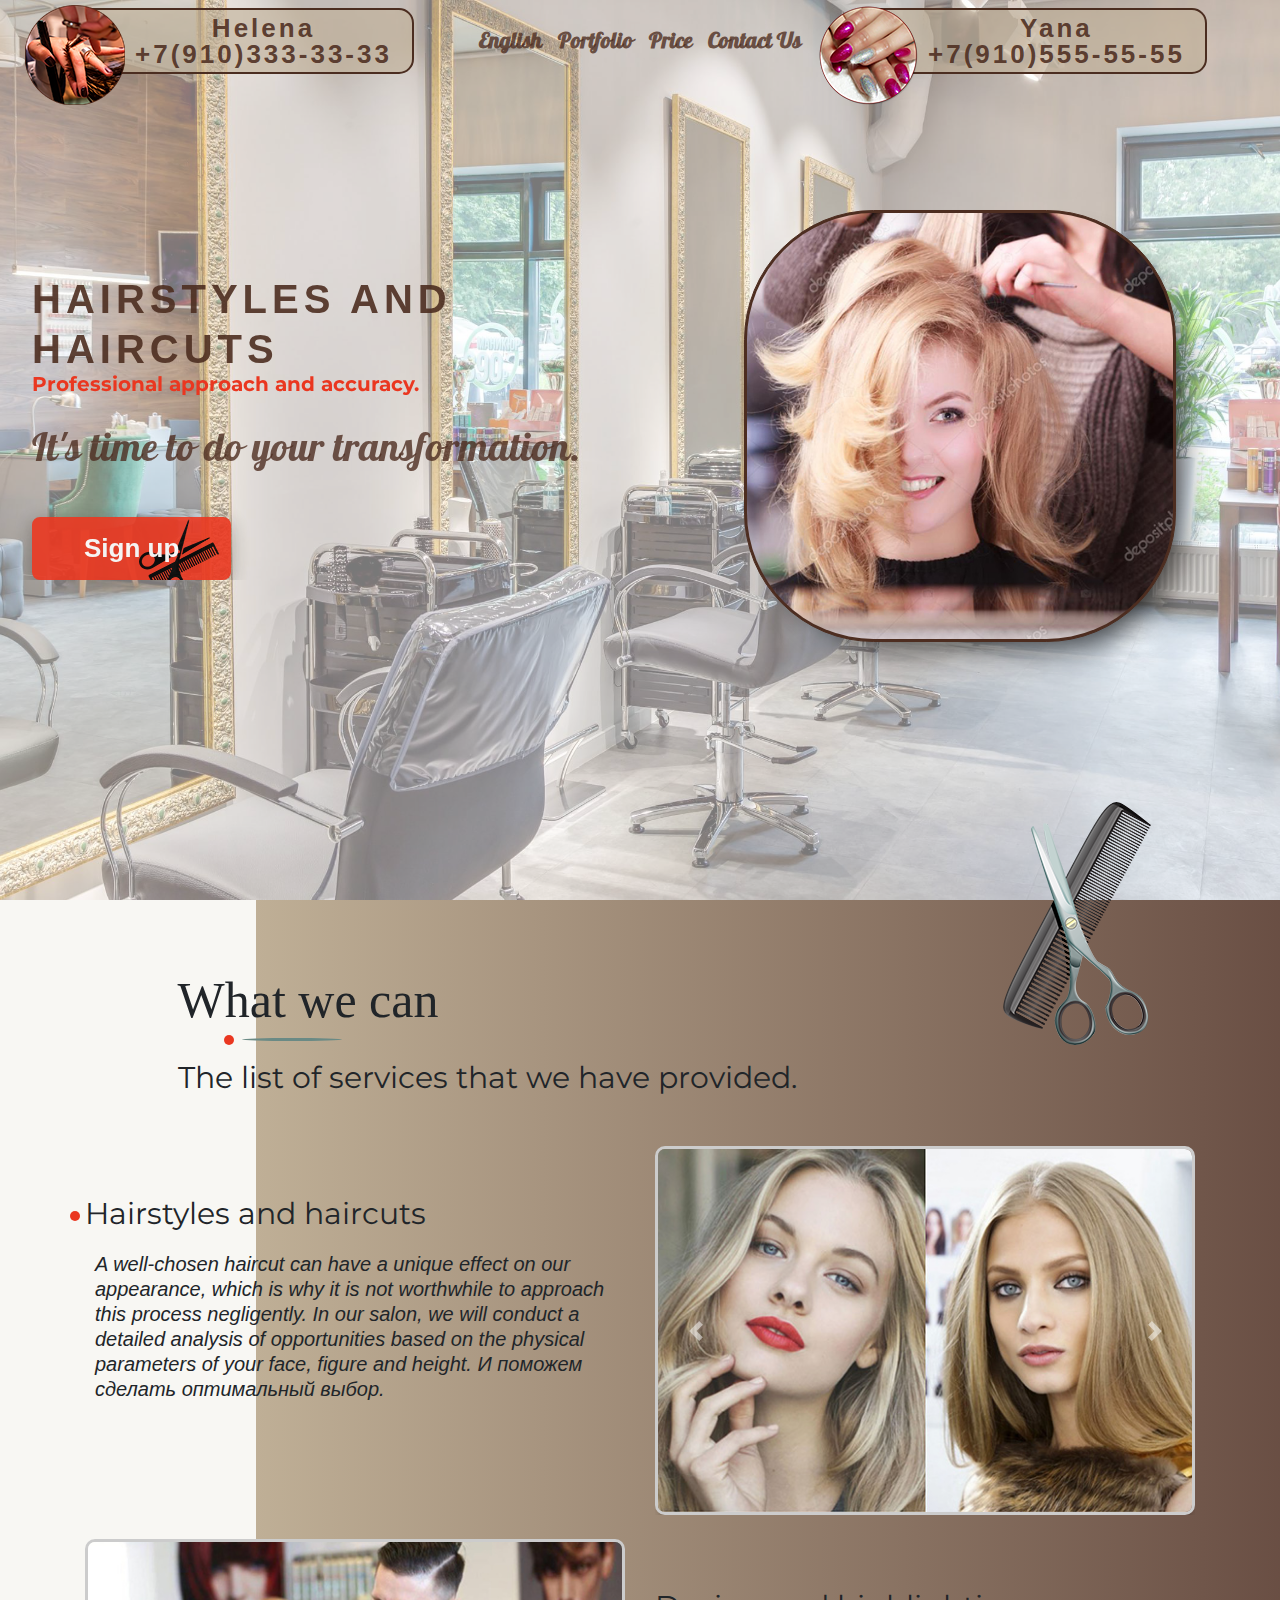
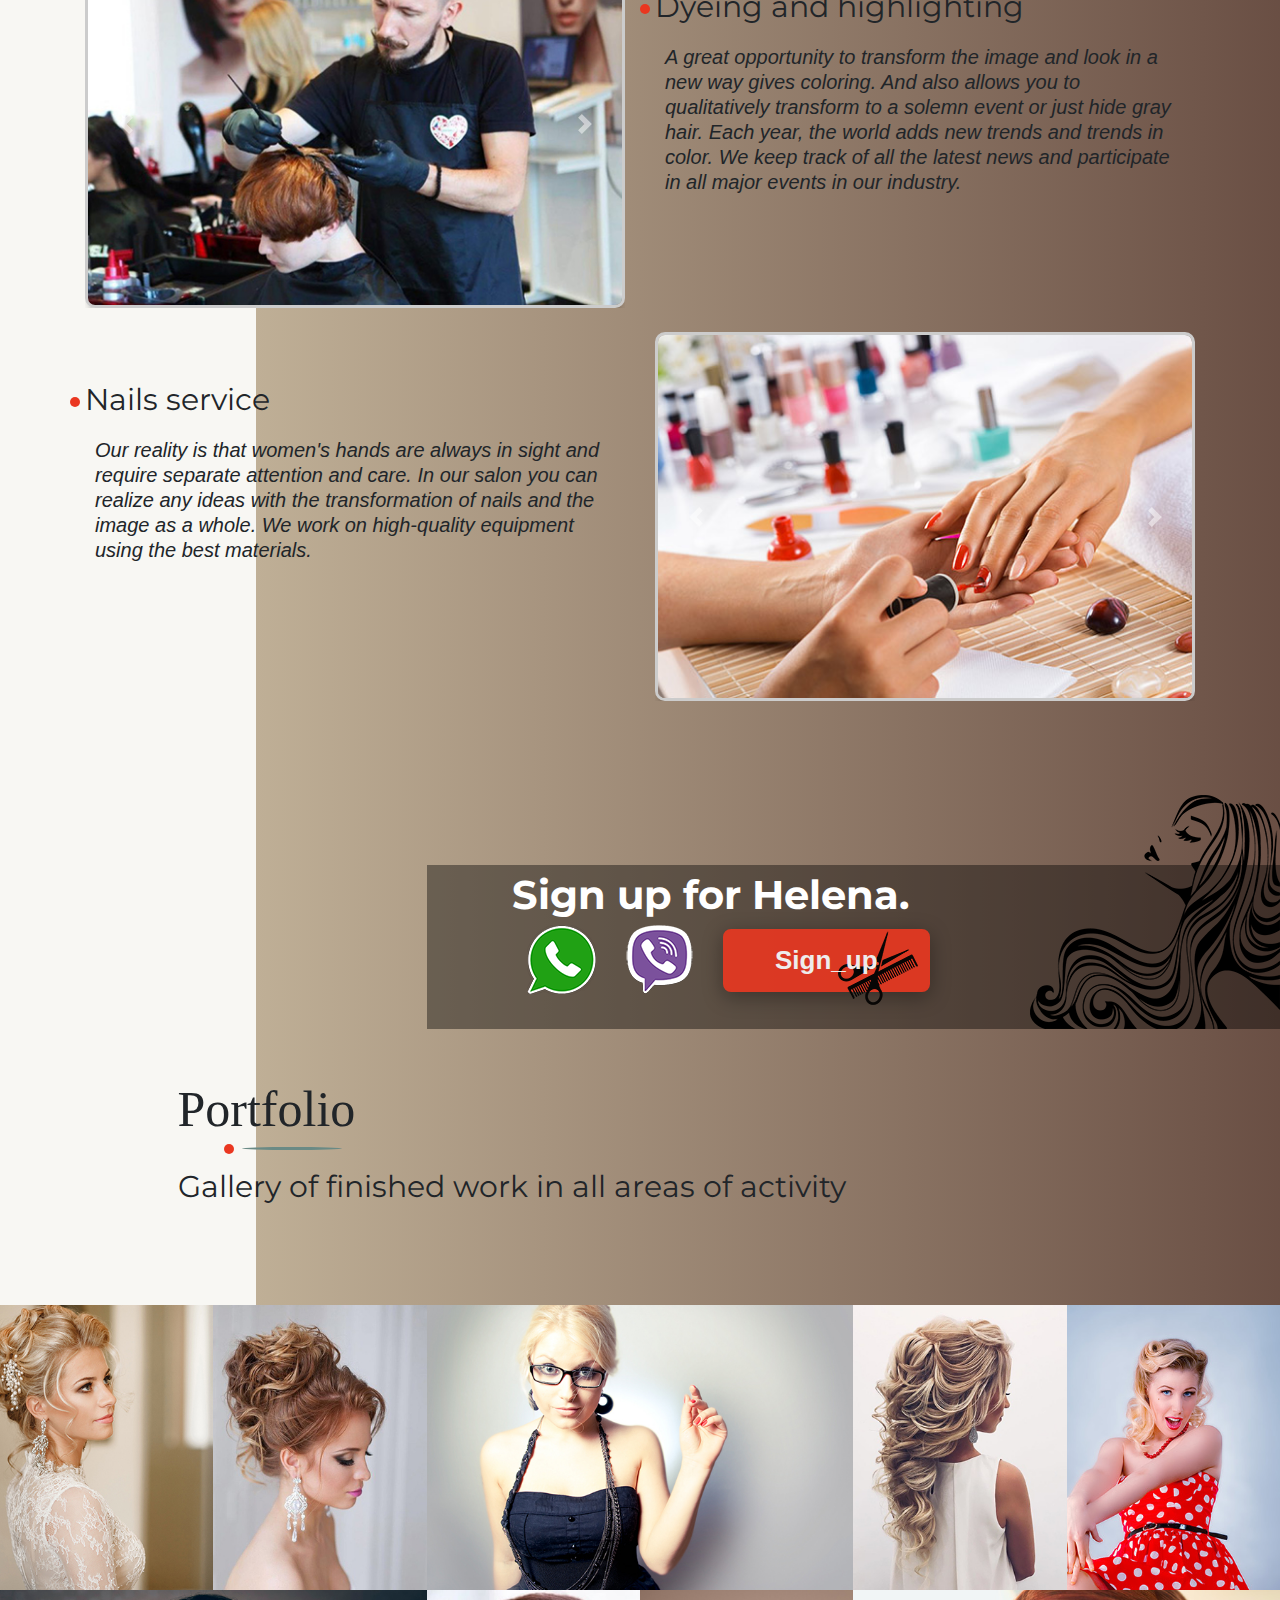
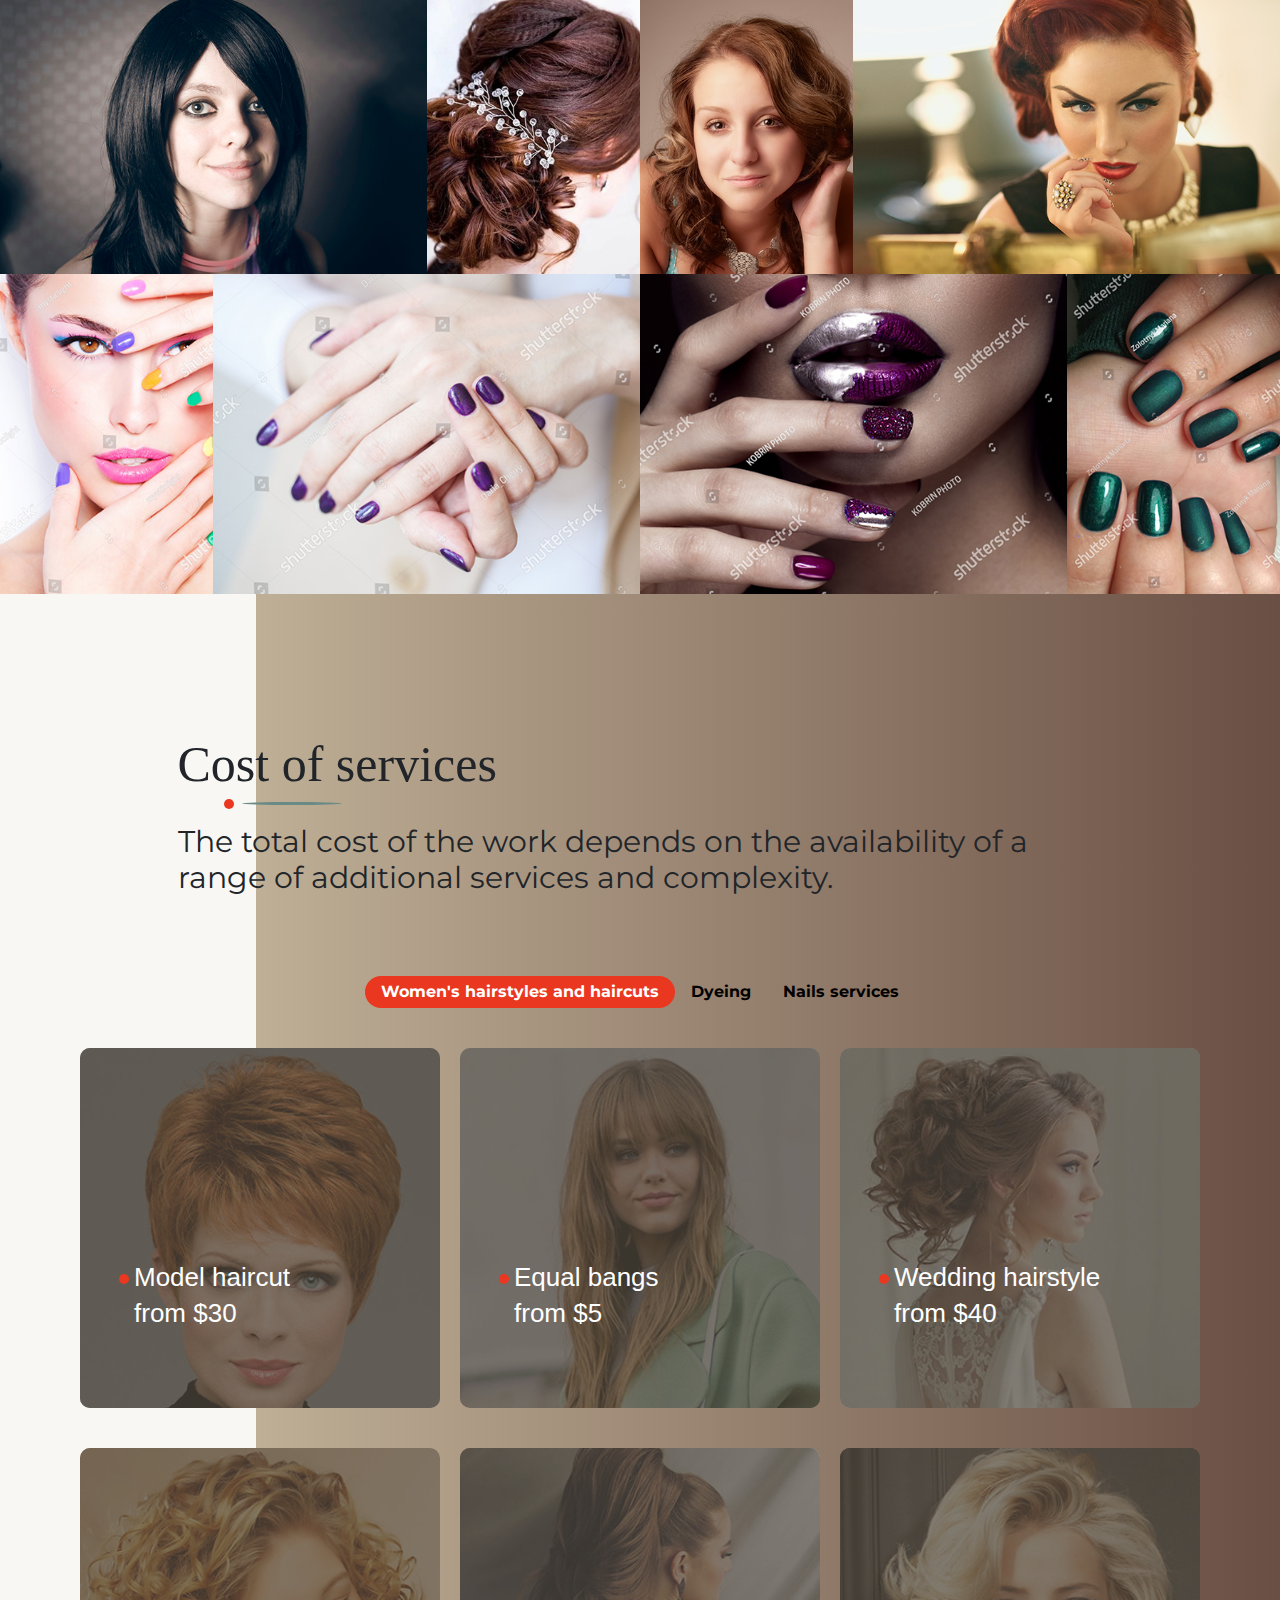
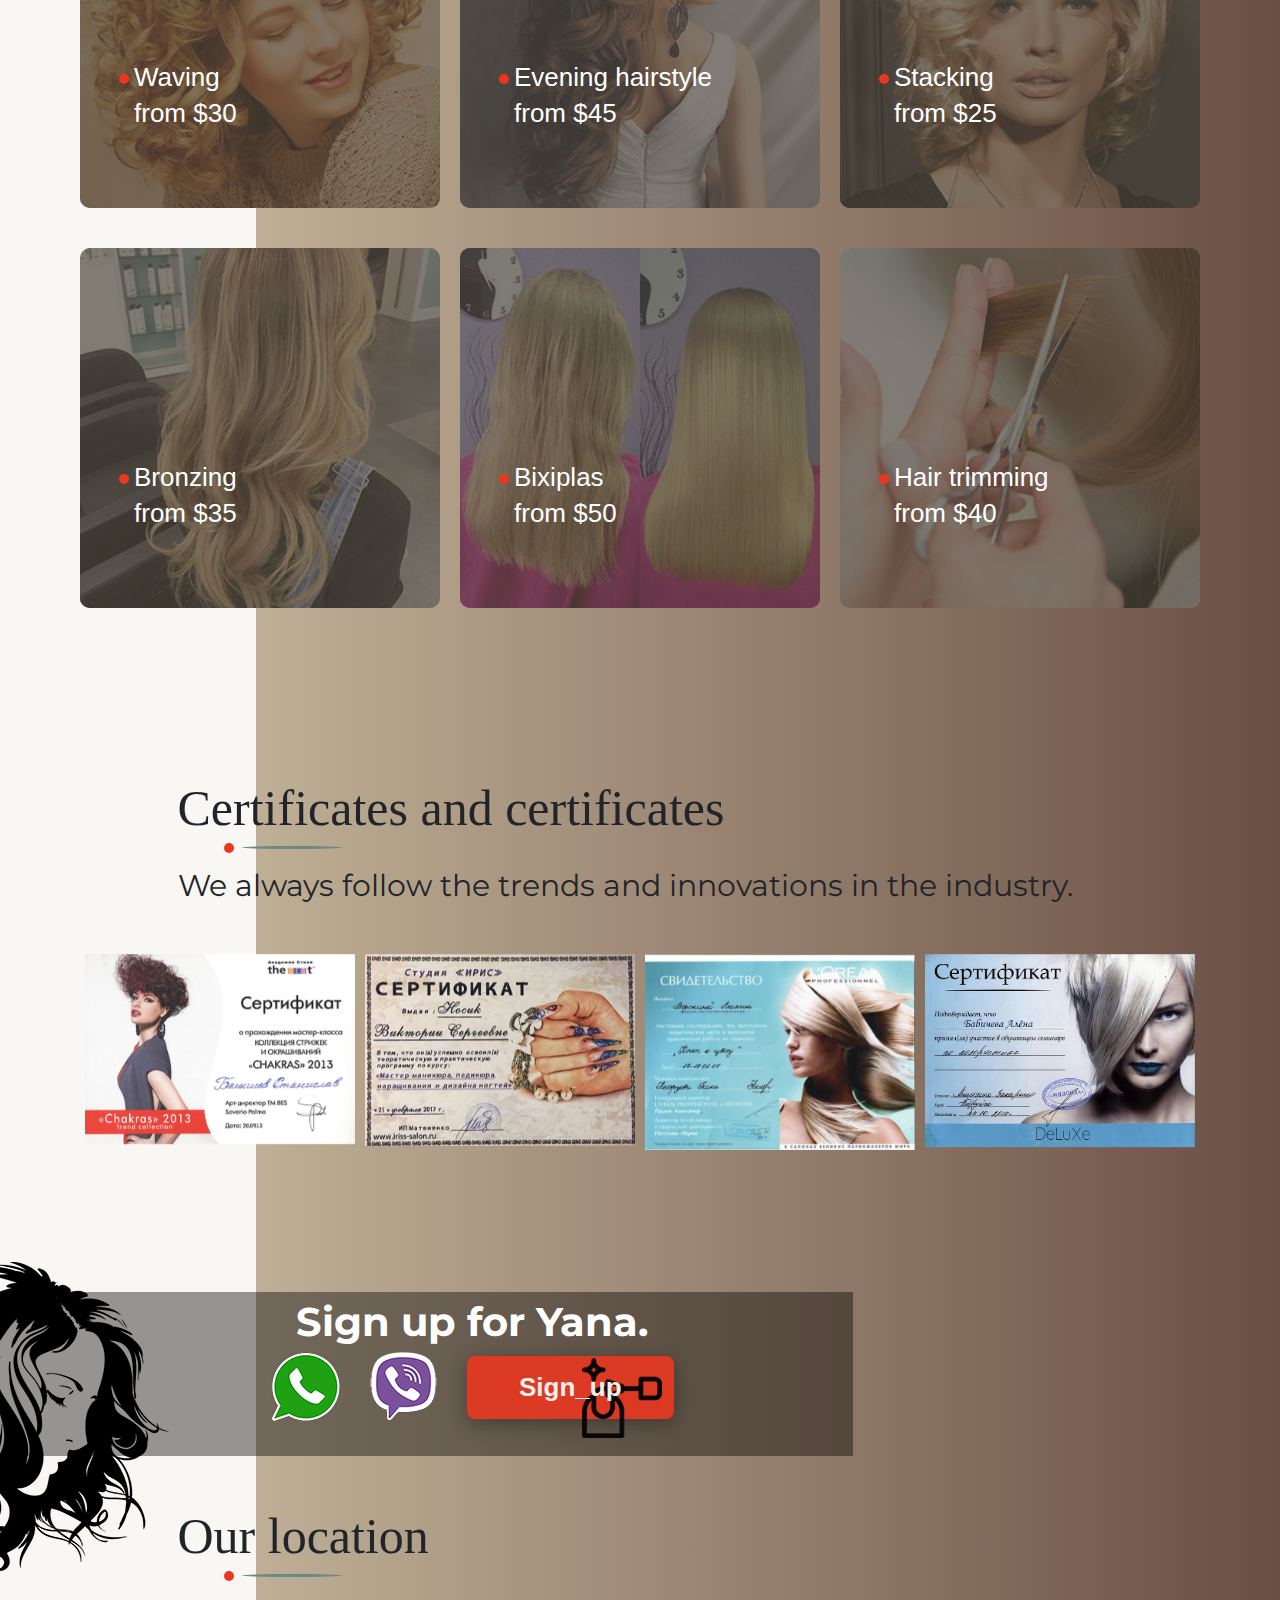
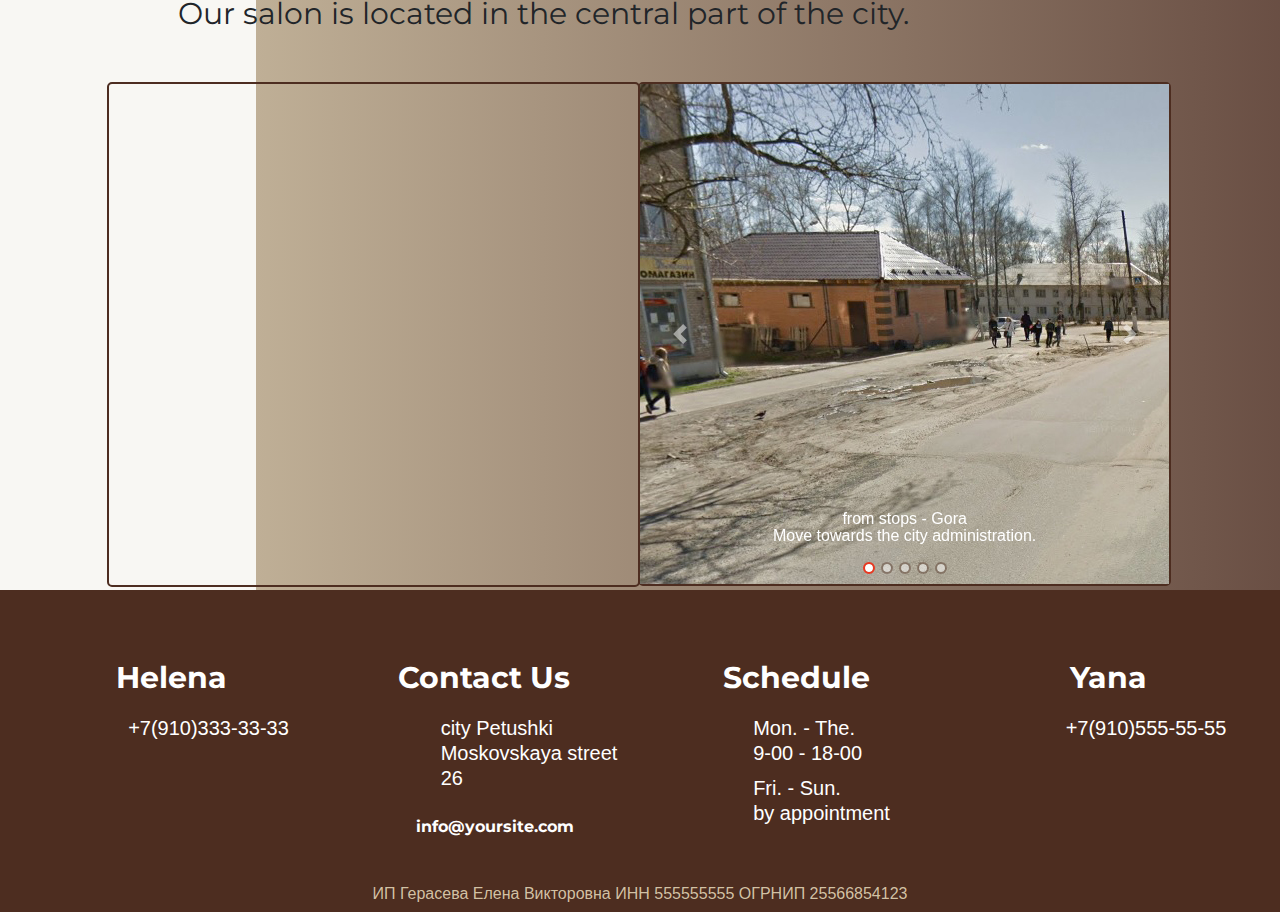
<file: index.html>
<!doctype html>
<html lang="en">
<head>

    <meta charset="utf-8">
    <meta name="viewport" content="width=device-width, initial-scale=1, shrink-to-fit=no">

    <!-- font - Poppins ( font-family: 'Poppins', sans-serif; ) -->
    <link href="https://fonts.googleapis.com/css?family=Poppins:400,600,700&display=swap" rel="stylesheet">

    <!-- font - Montserrat ( font-family: 'Montserrat', sans-serif; ) -->
    <link href="https://fonts.googleapis.com/css?family=Montserrat:400,600&display=swap&subset=cyrillic" rel="stylesheet">
    <link rel="stylesheet" href="https://use.fontawesome.com/releases/v5.7.0/css/all.css" integrity="sha384-lZN37f5QGtY3VHgisS14W3ExzMWZxybE1SJSEsQp9S+oqd12jhcu+A56Ebc1zFSJ" crossorigin="anonymous">

    <link rel="stylesheet" href="css/bootstrap.min.css">
    <!-- <link rel="stylesheet" href="https://stackpath.bootstrapcdn.com/bootstrap/4.3.1/css/bootstrap.min.css" integrity="sha384-ggOyR0iXCbMQv3Xipma34MD+dH/1fQ784/j6cY/iJTQUOhcWr7x9JvoRxT2MZw1T" crossorigin="anonymous"> -->
    <!--<link rel="stylesheet" href="css/mos-preloader.css">-->
    <link rel="stylesheet" href="css/owl.carousel.min.css">
    <link rel="stylesheet" href="css/owl.theme.default.min.css">
    <link rel="stylesheet" href="css/baguetteBox.min.css">
    <link rel="stylesheet" href="css/my-style.css">

    <title>Heirdressers</title>
</head>
<body>

<button class="scrollToTop">
    <div class="scrollTopArrow">
        <i class="fas fa-angle-up"></i>
    </div>
</button>

    <header class="main-header">
        <nav class="navbar navbar-expand-lg ">
            <button class="navbar-toggler" type="button" data-toggle="collapse" data-target="#navbarSupportedContent" aria-controls="navbarSupportedContent" aria-expanded="false" aria-label="Toggle navigation">
                <i class="fas fa-bars"></i>
            </button>

            <div class="collapse navbar-collapse justify-content-center" id="navbarSupportedContent">
                <div class="header-services ">
                    <div class="header-services-block d-flex justify-content-center">
                        <div class="header-services-img">
                            <img src="img/1-sec-heir2.png" alt="">
                        </div>
                        <div class="text-center">
                            <p class="header-services-text">Helena</p>
                            <p class="header-services-text">+7(910)333-33-33</p>
                        </div>
                    </div>
                </div>

                <ul class="navbar-nav justify-content-end">
                    <li class="nav-item dropdown">
                        <a class="nav-link dropdown-toggle nav-fonts" href="#" id="navbarDropdown" role="button" data-toggle="dropdown" aria-haspopup="true" aria-expanded="false">
                            English
                        </a>
                        <div class="dropdown-menu" aria-labelledby="navbarDropdown">
                            <a class="dropdown-item nav-fonts" href="index.html">English</a>
                            <a class="dropdown-item nav-fonts" href="ru_index.html">Русский</a>
                            <a class="dropdown-item nav-fonts" href="index_cn.html">中文</a>
                        </div>
                    </li>
                    <li class="nav-item menuTop"><a class="nav-link" href="#portfolio">Portfolio</a></li>
                    <li class="nav-item menuTop"><a class="nav-link" href="#price">Price</a></li>
                    <li class="nav-item menuTop"><a class="nav-link" href="#contact">Contact Us</a></li>
                </ul>

                <div class="header-services ">
                    <div class="header-services-block d-flex justify-content-center">
                        <div class="header-services-img">
                            <img src="img/1-sec-nails.png" alt="">
                        </div>
                        <div class="text-center">
                            <p class="header-services-text">Yana</p>
                            <p class="header-services-text">+7(910)555-55-55</p>
                        </div>
                    </div>
                </div>
            </div>
        </nav>

        <div class="row header-slider no-gutters">

            <!--слайдер в хедере левая сторна-->
            <div class="col-lg-6 col-md-6 col-sm-12 p-0">
                <div id="owl-header-left" class="owl-carousel owl-theme ">
                    <div class="slider-text">
                        <h1>Hairstyles and haircuts</h1>
                        <p class="slider-description">Professional approach and accuracy. </p>
                        <h2>It's time to do your transformation.</h2>
                        <button type="button" class="btn btn-mos" data-toggle="modal" data-target="#toDoModalHeir">
                            <span><img src="img/btn-scissor.png" alt=""></span>
                            Sign up
                        </button>
                    </div>
                    <div class="slider-text">
                        <h1>Nails service</h1>
                        <p class="slider-description">Individual approach to each client. </p>
                        <h2>Nails - any woman's business card.</h2>
                        <button type="button" class="btn btn-mos" data-toggle="modal" data-target="#toDoModalNails">
                            <span><img src="img/btn-nail.png" alt=""></span>
                            Sign up
                        </button>
                    </div>
                </div>

            </div> <!-- / слайдер в хедере левая сторна-->
            <!--слайдер в хедере правая сторна     carousel-fade  slide-->
            <div class="col-lg-6 col-md-6 d-none d-md-block p-0">

                <div id="owl-header-right" class="owl-carousel owl-theme  ">
                    <div class="slider-img ">
                        <img src="img/header-slider-right-0.jpg" class="img-thumbnail " alt="...">
                    </div>

                    <div class="slider-img ">
                        <img src="img/header-slider-right-2.jpg" class="img-thumbnail " alt="...">
                    </div>

                    <div class="slider-img ">
                        <img src="img/header-slider-right-3.jpg" class="img-thumbnail " alt="...">
                    </div>

                    <div class="slider-img ">
                        <img src="img/header-slider-right-4.jpg" class="img-thumbnail " alt="...">
                    </div>

                    <div class="slider-img ">
                        <img src="img/header-slider-right-5.jpg" class="img-thumbnail " alt="...">
                    </div>

                    <div class="slider-img ">
                        <img src="img/header-slider-right-6.jpeg" class="img-thumbnail " alt="...">
                    </div>
                </div>

            </div><!--/ слайдер в хедере правая сторна-->
        </div>
    </header>

    <!--Секция 2 - Что умеем -->
<section id="about" class="about sec-top sec-bot">
    <div class="element_123">
        <img src="img/123.png" alt="">
    </div>
    <div class="container">
        <div class="row no-gutters text-left">
            <div class="col-lg-10 offset-lg-1 section-header">
                <h3>What we can</h3>
                <div class="devider2">
                    <p></p>
                </div>
                <h4>The list of services that we have provided.</h4>
            </div>
        </div>

        <div class="section-content">
            <div class="row mb-4">
                <div class="col-lg-6">
                    <div class="about_text">
                        <div class="devider1">
                            <p></p>
                        </div>
                        <h4>Hairstyles and haircuts</h4>
                        <p class="kursiv">A well-chosen haircut can have a unique effect on our appearance, which is why it is not worthwhile to approach this process negligently.
                            In our salon, we will conduct a detailed analysis of opportunities based on the physical parameters of your face, figure and height. И поможем сделать оптимальный
                            выбор.
                            </p>
                    </div>
                </div>
                <div class="col-lg-6 about_img">
                    <div id="carousel_Strizhki" class="carousel slide carousel-fade" data-ride="carousel">
                        <div class="carousel-inner">
                            <div class="carousel-item active">
                                <img src="img/slide_1_1.jpg" class="d-block w-100" alt="...">
                            </div>
                            <div class="carousel-item">
                                <img src="img/slide_1_2.jpg" class="d-block w-100" alt="...">
                            </div>
                            <div class="carousel-item">
                                <img src="img/slide_1_3.jpg" class="d-block w-100" alt="...">
                            </div>
                            <div class="carousel-item">
                                <img src="img/slide_1_4.jpg" class="d-block w-100" alt="...">
                            </div>
                            <div class="carousel-item">
                                <img src="img/slide_3_1.jpg" class="d-block w-100" alt="...">
                            </div>
                        </div>
                        <a class="carousel-control-prev" href="#carousel_Strizhki" role="button" data-slide="prev">
                            <span class="carousel-control-prev-icon" aria-hidden="true"></span>
                            <span class="sr-only">Previous</span>
                        </a>
                        <a class="carousel-control-next" href="#carousel_Strizhki" role="button" data-slide="next">
                            <span class="carousel-control-next-icon" aria-hidden="true"></span>
                            <span class="sr-only">Next</span>
                        </a>
                    </div>
                </div>
            </div>
            <div class="row mb-4">
                <div class="col-lg-6 order-lg-last">
                    <div class="about_text">
                        <div class="devider1">
                            <p></p>
                        </div>
                        <h4>Dyeing and highlighting</h4>
                        <p class="kursiv">A great opportunity to transform the image and look in a new way gives coloring. And also allows you to qualitatively transform to a solemn event or just hide gray hair.
                            Each year, the world adds new trends and trends in color. We keep track of all the latest news and participate in all major events in our industry.
                            </p>
                    </div>
                </div>
                <div class="col-lg-6 about_img">

                    <div id="carousel_Pokraska" class="carousel slide carousel-fade" data-ride="carousel">
                        <div class="carousel-inner">
                            <div class="carousel-item active">
                                <img src="img/slide_2_1.jpg" class="d-block w-100" alt="...">
                            </div>
                            <div class="carousel-item">
                                <img src="img/slide_2_2.jpg" class="d-block w-100" alt="...">
                            </div>
                            <div class="carousel-item">
                                <img src="img/slide_2_3.jpg" class="d-block w-100" alt="...">
                            </div>
                            <div class="carousel-item">
                                <img src="img/slide_3_3.jpg" class="d-block w-100" alt="...">
                            </div>
                        </div>
                        <a class="carousel-control-prev" href="#carousel_Pokraska" role="button" data-slide="prev">
                            <span class="carousel-control-prev-icon" aria-hidden="true"></span>
                            <span class="sr-only">Previous</span>
                        </a>
                        <a class="carousel-control-next" href="#carousel_Pokraska" role="button" data-slide="next">
                            <span class="carousel-control-next-icon" aria-hidden="true"></span>
                            <span class="sr-only">Next</span>
                        </a>
                    </div>
                </div>
            </div>
            <div class="row mb-4">
                <div class="col-lg-6">
                    <div class="about_text">
                        <div class="devider1">
                            <p></p>
                        </div>
                        <h4>Nails service</h4>
                        <p class="kursiv">Our reality is that women's hands are always in sight and require separate attention and care.
                            In our salon you can realize any ideas with the transformation of nails and the image as a whole.
                            We work on high-quality equipment using the best materials.
                        </p>
                    </div>
                </div>
                <div class="col-lg-6 about_img">
                    <div id="carousel_nails" class="carousel slide carousel-fade" data-ride="carousel">
                        <div class="carousel-inner">
                            <div class="carousel-item active">
                                <img src="img/slide_4_1.jpg" class="d-block w-100" alt="...">
                            </div>
                            <div class="carousel-item">
                                <img src="img/slide_4_2.jpg" class="d-block w-100" alt="...">
                            </div>
                            <div class="carousel-item">
                                <img src="img/slide_4_3.jpg" class="d-block w-100" alt="...">
                            </div>
                            <div class="carousel-item">
                                <img src="img/slide_4_4.jpg" class="d-block w-100" alt="...">
                            </div>
                            <div class="carousel-item">
                                <img src="img/slide_4_5.jpg" class="d-block w-100" alt="...">
                            </div>
                        </div>
                        <a class="carousel-control-prev" href="#carousel_nails" role="button" data-slide="prev">
                            <span class="carousel-control-prev-icon" aria-hidden="true"></span>
                            <span class="sr-only">Previous</span>
                        </a>
                        <a class="carousel-control-next" href="#carousel_nails" role="button" data-slide="next">
                            <span class="carousel-control-next-icon" aria-hidden="true"></span>
                            <span class="sr-only">Next</span>
                        </a>
                    </div>
                </div>
            </div>
        </div>
    </div>
</section>



    <!-- 3 Секция - Примеры рабfrom -->
<section id="portfolio" class="portfolio section-tabs sec-top sec-bot">

        <div class="container-fluid to_do">
            <div class="row">
                <div class="col-md-2 col-lg-4 d-md-block"></div>
                <div class="col-md-10 col-lg-8 toDoBg">
                    <div class="to_do_img">
                        <img src="img/3sec-toDo.png" alt="">
                    </div>
                    <div class="to_do_element">
                        <p>Sign up for Helena.</p>
                        <div class="to_do_element_btn d-flex">
                            <div class="col">
                                <img src="img/5sec-toDoWats.png" alt="">
                            </div>
                            <div class="col">
                                <img src="img/5sec-toDoViber.png" alt="">
                            </div>
                            <div class="col">
                                <button type="button" class="btn btn-mos" data-toggle="modal" data-target="#toDoModalHeir">
                                    <span><img src="img/btn-scissor.png" alt=""></span>
                                    Sign_up
                                </button>
                            </div>
                        </div>
                    </div>
                </div>
            </div>
        </div>

        <div class="container">
            <div class="row no-gutters text-left">
                <div class="col-lg-10 offset-lg-1 section-header">
                    <h3>Portfolio</h3>
                    <div class="devider2">
                        <p></p>
                    </div>
                    <h4>Gallery of finished work in all areas of activity</h4>
                </div>
            </div>

        </div>
        <div class="container-fluid container-gallery">
            <div class="row no-gutters gallery">
                <div class="col-md-2 item-gallery m-0 gallery-item">
                    <a href="img/gal_1_big.jpg">
                        <img src="img/gal_1.jpg" alt="">
                        <p>Wedding</p>
                    </a>
                </div>
                <div class="col-md-2 item-gallery gallery-item">
                    <a href="img/gal_2_big.jpg">
                        <img src="img/gal_2.jpg" alt="">
                        <p>High school graduation</p>
                    </a>
                </div>
                <div class="col-md-4 item-gallery gallery-item">
                    <a href="img/gal_3_big.jpg">
                        <img src="img/gal_3.jpg" alt="">
                        <p>Gala evening</p>
                    </a>
                </div>
                <div class="col-md-2 item-gallery gallery-item">
                    <a href="img/gal_4_big.jpg">
                        <img src="img/gal_4.jpg" alt="">
                        <p>Anniversary</p>
                    </a>
                </div>
                <div class="col-md-2 item-gallery gallery-item">
                    <a href="img/gal_5_big.jpg">
                        <img src="img/gal_5.jpg" alt="">
                        <p>Corporate evening</p>
                    </a>
                </div>
                <div class="col-md-4 item-gallery gallery-item">
                    <a href="img/gal_6_big.jpg">
                        <img src="img/gal_6.jpg" alt="">
                        <p>Coloring</p>
                    </a>
                </div>
                <div class="col-md-2 item-gallery gallery-item">
                    <a href="img/gal_7_big.jpg">
                        <img src="img/gal_7.jpg" alt="">
                        <p>Highlighting</p>
                    </a>
                </div>
                <div class="col-md-2 item-gallery gallery-item">
                    <a href="img/gal_8_big.jpg">
                        <img src="img/gal_8.jpg" alt="">
                        <p>Bleaching</p>
                    </a>
                </div>
                <div class="col-md-4 item-gallery gallery-item">
                    <a href="img/gal_9_big.jpg">
                        <img src="img/gal_9.jpg" alt="">
                        <p>Tinting</p>
                    </a>
                </div>

                <div class="col-md-2 item-gallery gallery-item">
                    <a href="img/gal_10_big.jpg">
                        <img src="img/gal_10.jpg" alt="">
                        <p>Manicure</p>
                    </a>
                </div>
                <div class="col-md-4 item-gallery gallery-item">
                    <a href="img/gal_11_big.jpg">
                        <img src="img/gal_11.jpg" alt="">
                        <p>Modeling</p>
                    </a>
                </div>
                <div class="col-md-4 item-gallery gallery-item">
                    <a href="img/gal_12_big.jpg">
                        <img src="img/gal_12.jpg" alt="">
                        <p>Helium coating</p>
                    </a>
                </div>
                <div class="col-md-2 item-gallery gallery-item">
                    <a href="img/gal_13_big.jpg">
                        <img src="img/gal_13.jpg" alt="">
                        <p>Correction</p>
                    </a>
                </div>
            </div>
        </div>
</section>
    <!-- /.section-rooms -->



    <!-- 4 Секция - Цены -->
<section id="price" class="price section-tabs sec-top sec-bot">
        <div class="container">
            <div class="row no-gutters text-left">
                <div class="col-lg-10 offset-lg-1 section-header">
                    <h3>Cost of services</h3>
                    <div class="devider2">
                        <p></p>
                    </div>
                    <h4>The total cost of the work depends on the availability of a range of additional services and complexity.</h4>
                </div>
            </div>
            <div class="row">
                <div class="col-md-12">
                    <ul class="nav nav-pills justify-content-center" id="myTab-gallery" role="tablist">
                        <li class="nav-item">
                            <a class="nav-link active rounded-pill" id="womanHeir-tab" data-toggle="tab" href="#womanHeir" role="tab" aria-controls="womanHeir" aria-selected="true">Women's hairstyles and haircuts</a>
                        </li>
                        <li class="nav-item">
                            <a class="nav-link rounded-pill" id="painting-tab" data-toggle="tab" href="#painting" role="tab" aria-controls="painting" aria-selected="false">Dyeing</a>
                        </li>
                        <li class="nav-item">
                            <a class="nav-link rounded-pill" id="nails-tab" data-toggle="tab" href="#mans_heir" role="tab" aria-controls="mans_heir" aria-selected="false">Nails services</a>
                        </li>
                    </ul>
                    <div class="tab-content" id="myTabContent">

                        <div class="tab-pane fade show active" id="womanHeir" role="tabpanel" aria-labelledby="womanHeir-tab">
                            <div class="gallery text-center row started-section-wrapper">
                                <div class="col-md-4  price-item started-item">
                                    <div class="started-inner">
                                        <div class="price-img started-thumb">
                                            <img src="img/4_modelStrizh.jpg" alt="">
                                        </div>
                                        <div class="started-content d-flex align-items-center justify-content-center">
                                            <div class="content">
                                                <p class="price-title">Model haircut</p>
                                                <p class="total-price">from $30</p>
                                            </div>
                                        </div>
                                        <div class="started-hover-content d-flex flex-wrap justify-content-center align-items-center">
                                            <div class="content text-left">
                                                <p class="sub-title">Model haircut</p>
                                                <p>Average time <br>30 minutes</p>
                                            </div>
                                        </div>
                                    </div>
                                </div>
                                <div class="col-md-4  price-item started-item">
                                    <div class="started-inner">
                                        <div class="price-img started-thumb">
                                            <img src="img/4_chelka.jpg" alt="">
                                        </div>
                                        <div class="started-content d-flex align-items-center justify-content-center">
                                            <div class="content">
                                                <p class="price-title">Equal bangs</p>
                                                <p class="total-price">from $5</p>
                                            </div>
                                        </div>
                                        <div class="started-hover-content d-flex flex-wrap justify-content-center align-items-center">
                                            <div class="content text-left">
                                                <p class="sub-title">Equal bangs</p>
                                                <p>Average time <br>10 minutes</p>
                                            </div>
                                        </div>
                                    </div>
                                </div>
                                <div class="col-md-4  price-item started-item">
                                    <div class="started-inner">
                                        <div class="price-img started-thumb">
                                            <img src="img/4_svadebn.jpg" alt="">
                                        </div>
                                        <div class="started-content d-flex align-items-center justify-content-center">
                                            <div class="content">
                                                <p class="price-title">Wedding hairstyle</p>
                                                <p class="total-price">from $40</p>
                                            </div>
                                        </div>
                                        <div class="started-hover-content d-flex flex-wrap justify-content-center align-items-center">
                                            <div class="content text-left">
                                                <p class="sub-title">Wedding hairstyle</p>
                                                <p>Average time <br>50 minutes</p>
                                            </div>
                                        </div>
                                    </div>
                                </div>
                                <div class="col-md-4  price-item started-item">
                                    <div class="started-inner">
                                        <div class="price-img started-thumb">
                                            <img src="img/4_zavivka.jpg" alt="">
                                        </div>
                                        <div class="started-content d-flex align-items-center justify-content-center">
                                            <div class="content">
                                                <p class="price-title">Waving</p>
                                                <p class="total-price">from $30</p>
                                            </div>
                                        </div>
                                        <div class="started-hover-content d-flex flex-wrap justify-content-center align-items-center">
                                            <div class="content text-left">
                                                <p class="sub-title">Waving</p>
                                                <p>Average time <br>45 minutes</p>
                                            </div>
                                        </div>
                                    </div>
                                </div>
                                <div class="col-md-4  price-item started-item">
                                    <div class="started-inner">
                                        <div class="price-img started-thumb">
                                            <img src="img/4_evaning.jpg" alt="">
                                        </div>
                                        <div class="started-content d-flex align-items-center justify-content-center">
                                            <div class="content">
                                                <p class="price-title">Evening hairstyle</p>
                                                <p class="total-price">from $45</p>
                                            </div>
                                        </div>
                                        <div class="started-hover-content d-flex flex-wrap justify-content-center align-items-center">
                                            <div class="content text-left">
                                                <p class="sub-title">Evening hairstyle</p>
                                                <p>Average time <br>60 minutes</p>
                                            </div>
                                        </div>
                                    </div>
                                </div>
                                <div class="col-md-4  price-item started-item">
                                    <div class="started-inner">
                                        <div class="price-img started-thumb">
                                            <img src="img/4_ukladka.jpg" alt="">
                                        </div>
                                        <div class="started-content d-flex align-items-center justify-content-center">
                                            <div class="content">
                                                <p class="price-title">Stacking</p>
                                                <p class="total-price">from $25</p>
                                            </div>
                                        </div>
                                        <div class="started-hover-content d-flex flex-wrap justify-content-center align-items-center">
                                            <div class="content text-left">
                                                <p class="sub-title">Stacking</p>
                                                <p>Average time <br>20 minutes</p>
                                            </div>
                                        </div>
                                    </div>
                                </div>
                                <div class="col-md-4  price-item started-item">
                                    <div class="started-inner">
                                        <div class="price-img started-thumb">
                                            <img src="img/4_brondirovanie.jpg" alt="">
                                        </div>
                                        <div class="started-content d-flex align-items-center justify-content-center">
                                            <div class="content">
                                                <p class="price-title">Bronzing</p>
                                                <p class="total-price">from $35</p>
                                            </div>
                                        </div>
                                        <div class="started-hover-content d-flex flex-wrap justify-content-center align-items-center">
                                            <div class="content text-left">
                                                <p class="sub-title">Bronzing</p>
                                                <p>Average time <br>40 minutes</p>
                                            </div>
                                        </div>
                                    </div>
                                </div>
                                <div class="col-md-4  price-item started-item">
                                    <div class="started-inner">
                                        <div class="price-img started-thumb">
                                            <img src="img/4_biksiplastiya.jpg" alt="">
                                        </div>
                                        <div class="started-content d-flex align-items-center justify-content-center">
                                            <div class="content">
                                                <p class="price-title">Bixiplas</p>
                                                <p class="total-price">from $50</p>
                                            </div>
                                        </div>
                                        <div class="started-hover-content d-flex flex-wrap justify-content-center align-items-center">
                                            <div class="content text-left">
                                                <p class="sub-title">Bixiplas</p>
                                                <p>Average time <br>35 minutes</p>
                                            </div>
                                        </div>
                                    </div>
                                </div>
                                <div class="col-md-4  price-item started-item">
                                    <div class="started-inner">
                                        <div class="price-img started-thumb">
                                            <img src="img/4_podravnivanie.jpg" alt="">
                                        </div>
                                        <div class="started-content d-flex align-items-center justify-content-center">
                                            <div class="content">
                                                <p class="price-title">Hair trimming</p>
                                                <p class="total-price">from $40</p>
                                            </div>
                                        </div>
                                        <div class="started-hover-content d-flex flex-wrap justify-content-center align-items-center">
                                            <div class="content text-left">
                                                <p class="sub-title">Hair trimming</p>
                                                <p>Average time <br>10 minutes</p>
                                            </div>
                                        </div>
                                    </div>
                                </div>
                            </div><!-- /.gallery -->
                        </div>
                        
                        <div class="tab-pane fade" id="painting" role="tabpanel" aria-labelledby="painting-tab">
                            <div class="gallery text-center row started-section-wrapper">
                                <div class="col-md-4  price-item started-item">
                                    <div class="started-inner">
                                        <div class="price-img started-thumb">
                                            <img src="img/4_tonirovanie.jpg" alt="">
                                        </div>
                                        <div class="started-content d-flex align-items-center justify-content-center">
                                            <div class="content">
                                                <p class="price-title">Tinting</p>
                                                <p class="total-price">from $20</p>
                                            </div>
                                        </div>
                                        <div class="started-hover-content d-flex flex-wrap justify-content-center align-items-center">
                                            <div class="content text-left">
                                                <p class="sub-title">Tinting</p>
                                                <p>Average time <br>40 minutes</p>
                                            </div>
                                        </div>
                                    </div>
                                </div>
                                <div class="col-md-4  price-item started-item">
                                    <div class="started-inner">
                                        <div class="price-img started-thumb">
                                            <img src="img/4_obescvech.jpg" alt="">
                                        </div>
                                        <div class="started-content d-flex align-items-center justify-content-center">
                                            <div class="content">
                                                <p class="price-title">Bleaching</p>
                                                <p class="total-price">from $20</p>
                                            </div>
                                        </div>
                                        <div class="started-hover-content d-flex flex-wrap justify-content-center align-items-center">
                                            <div class="content text-left">
                                                <p class="sub-title">Bleaching</p>
                                                <p>Average time <br>50 minutes</p>
                                            </div>
                                        </div>
                                    </div>
                                </div>
                                <div class="col-md-4  price-item started-item">
                                    <div class="started-inner">
                                        <div class="price-img started-thumb">
                                            <img src="img/4_melirovanie.jpg" alt="">
                                        </div>
                                        <div class="started-content d-flex align-items-center justify-content-center">
                                            <div class="content">
                                                <p class="price-title">Highlighting</p>
                                                <p class="total-price">from $20</p>
                                            </div>
                                        </div>
                                        <div class="started-hover-content d-flex flex-wrap justify-content-center align-items-center">
                                            <div class="content text-left">
                                                <p class="sub-title">Highlighting</p>
                                                <p>Average time <br>30 minutes</p>
                                            </div>
                                        </div>
                                    </div>
                                </div>
                                <div class="col-md-4  price-item started-item">
                                    <div class="started-inner">
                                        <div class="price-img started-thumb">
                                            <img src="img/4_okras1ton.jpg" alt="">
                                        </div>
                                        <div class="started-content d-flex align-items-center justify-content-center">
                                            <div class="content">
                                                <p class="price-title">Dyeing 1 tone</p>
                                                <p class="total-price">from $25</p>
                                            </div>
                                        </div>
                                        <div class="started-hover-content d-flex flex-wrap justify-content-center align-items-center">
                                            <div class="content text-left">
                                                <p class="sub-title">Dyeing 1 tone</p>
                                                <p>Average time <br>25 minutes</p>
                                            </div>
                                        </div>
                                    </div>
                                </div>
                                <div class="col-md-4  price-item started-item">
                                    <div class="started-inner">
                                        <div class="price-img started-thumb">
                                            <img src="img/4_okras2ton.jpg" alt="">
                                        </div>
                                        <div class="started-content d-flex align-items-center justify-content-center">
                                            <div class="content">
                                                <p class="price-title">Dyeing 2 tone</p>
                                                <p class="total-price">from $30</p>
                                            </div>
                                        </div>
                                        <div class="started-hover-content d-flex flex-wrap justify-content-center align-items-center">
                                            <div class="content text-left">
                                                <p class="sub-title">Dyeing 2 tone</p>
                                                <p>Average time <br>45 minutes</p>
                                            </div>
                                        </div>
                                    </div>
                                </div>
                                <div class="col-md-4  price-item started-item">
                                    <div class="started-inner">
                                        <div class="price-img started-thumb">
                                            <img src="img/4_okrasSlozhnoe.jpg" alt="">
                                        </div>
                                        <div class="started-content d-flex align-items-center justify-content-center">
                                            <div class="content">
                                                <p class="price-title">Dyeing complicated</p>
                                                <p class="total-price">from $40</p>
                                            </div>
                                        </div>
                                        <div class="started-hover-content d-flex flex-wrap justify-content-center align-items-center">
                                            <div class="content text-left">
                                                <p class="sub-title">Dyeing complicated</p>
                                                <p>Average time <br>55 minutes</p>
                                            </div>
                                        </div>
                                    </div>
                                </div>
                            </div><!-- /.gallery -->
                        </div>

                        <div class="tab-pane fade" id="mans_heir" role="tabpanel" aria-labelledby="nails-tab">
                            <div class="gallery text-center row started-section-wrapper">
                                <div class="col-md-4  price-item started-item">
                                    <div class="started-inner">
                                        <div class="price-img started-thumb">
                                            <img src="img/5_1_kompleks.jpg" alt="">
                                        </div>
                                        <div class="started-content d-flex align-items-center justify-content-center">
                                            <div class="content">
                                                <p class="price-title">Comprehensive Care</p>
                                                <p class="total-price">$2 per nail</p>
                                            </div>
                                        </div>
                                        <div class="started-hover-content d-flex flex-wrap justify-content-center align-items-center">
                                            <div class="content text-left">
                                                <p class="sub-title">Comprehensive Care</p>
                                                <p>Average time <br>50 minutes</p>
                                            </div>
                                        </div>
                                    </div>
                                </div>
                                <div class="col-md-4  price-item started-item">
                                    <div class="started-inner">
                                        <div class="price-img started-thumb">
                                            <img src="img/5_2_manikur.jpg" alt="">
                                        </div>
                                        <div class="started-content d-flex align-items-center justify-content-center">
                                            <div class="content">
                                                <p class="price-title">Normal manicure</p>
                                                <p class="total-price">$3 per nail</p>
                                            </div>
                                        </div>
                                        <div class="started-hover-content d-flex flex-wrap justify-content-center align-items-center">
                                            <div class="content text-left">
                                                <p class="sub-title">Normal manicure</p>
                                                <p>Average time <br>50 minutes</p>
                                            </div>
                                        </div>
                                    </div>
                                </div>
                                <div class="col-md-4  price-item started-item">
                                    <div class="started-inner">
                                        <div class="price-img started-thumb">
                                            <img src="img/5_3_lak.jpg" alt="">
                                        </div>
                                        <div class="started-content d-flex align-items-center justify-content-center">
                                            <div class="content">
                                                <p class="price-title">Varnishing</p>
                                                <p class="total-price">$2 per nail</p>
                                            </div>
                                        </div>
                                        <div class="started-hover-content d-flex flex-wrap justify-content-center align-items-center">
                                            <div class="content text-left">
                                                <p class="sub-title">Varnishing</p>
                                                <p>Average time <br>20 minutes</p>
                                            </div>
                                        </div>
                                    </div>
                                </div>
                                <div class="col-md-4  price-item started-item">
                                    <div class="started-inner">
                                        <div class="price-img started-thumb">
                                            <img src="img/5_4_modelir_ob.jpg" alt="">
                                        </div>
                                        <div class="started-content d-flex align-items-center justify-content-center">
                                            <div class="content">
                                                <p class="price-title">Normal Modeling</p>
                                                <p class="total-price">$4 per nail</p>
                                            </div>
                                        </div>
                                        <div class="started-hover-content d-flex flex-wrap justify-content-center align-items-center">
                                            <div class="content text-left">
                                                <p class="sub-title">Normal Modeling</p>
                                                <p>Modeling (extension) of nails is usual. Up to 5 units of length over the edge </p>
                                            </div>
                                        </div>
                                    </div>
                                </div>
                                <div class="col-md-4  price-item started-item">
                                    <div class="started-inner">
                                        <div class="price-img started-thumb">
                                            <img src="img/5_5_modelir_slo.jpg" alt="">
                                        </div>
                                        <div class="started-content d-flex align-items-center justify-content-center">
                                            <div class="content">
                                                <p class="price-title">Modeling is complicated</p>
                                                <p class="total-price">$5 per nail</p>
                                            </div>
                                        </div>
                                        <div class="started-hover-content d-flex flex-wrap justify-content-center align-items-center">
                                            <div class="content text-left">
                                                <p class="sub-title">Modeling is complicated</p>
                                                <p>Modeling (extension) of nails is complicated. Over 5 units of length over the edge and more.</p>
                                            </div>
                                        </div>
                                    </div>
                                </div>
                                <div class="col-md-4  price-item started-item">
                                    <div class="started-inner">
                                        <div class="price-img started-thumb">
                                            <img src="img/5_6-geliv_manic.jpg" alt="">
                                        </div>
                                        <div class="started-content d-flex align-items-center justify-content-center">
                                            <div class="content">
                                                <p class="price-title">Gel manicure</p>
                                                <p class="total-price">$3 per nail</p>
                                            </div>
                                        </div>
                                        <div class="started-hover-content d-flex flex-wrap justify-content-center align-items-center">
                                            <div class="content text-left">
                                                <p class="sub-title">Gel manicure</p>
                                                <p>Average time <br>40 minutes</p>
                                            </div>
                                        </div>
                                    </div>
                                </div>
                                <div class="col-md-4  price-item started-item">
                                    <div class="started-inner">
                                        <div class="price-img started-thumb">
                                            <img src="img/5_7-korrekciya.jpg" alt="">
                                        </div>
                                        <div class="started-content d-flex align-items-center justify-content-center">
                                            <div class="content">
                                                <p class="price-title">Correction and repair</p>
                                                <p class="total-price">$3 per nail</p>
                                            </div>
                                        </div>
                                        <div class="started-hover-content d-flex flex-wrap justify-content-center align-items-center">
                                            <div class="content text-left">
                                                <p class="sub-title">Correction and repair</p>
                                                <p>Average time <br>30 minutes</p>
                                            </div>
                                        </div>
                                    </div>
                                </div>
                                <div class="col-md-4  price-item started-item">
                                    <div class="started-inner">
                                        <div class="price-img started-thumb">
                                            <img src="img/5_8-geliy.jpg" alt="">
                                        </div>
                                        <div class="started-content d-flex align-items-center justify-content-center">
                                            <div class="content">
                                                <p class="price-title">Helium coating</p>
                                                <p class="total-price">$2 per nail</p>
                                            </div>
                                        </div>
                                        <div class="started-hover-content d-flex flex-wrap justify-content-center align-items-center">
                                            <div class="content text-left">
                                                <p class="sub-title">Helium coating</p>
                                                <p>Average time <br>35 minutes</p>
                                            </div>
                                        </div>
                                    </div>
                                </div>
                                <div class="col-md-4  price-item started-item">
                                    <div class="started-inner">
                                        <div class="price-img started-thumb">
                                            <img src="img/5_9-snytie.jpg" alt="">
                                        </div>
                                        <div class="started-content d-flex align-items-center justify-content-center">
                                            <div class="content">
                                                <p class="price-title">Material removal</p>
                                                <p class="total-price">$1 per nail</p>
                                            </div>
                                        </div>
                                        <div class="started-hover-content d-flex flex-wrap justify-content-center align-items-center">
                                            <div class="content text-left">
                                                <p class="sub-title">Material removal</p>
                                                <p>UV enamel removal. Removal of gel (acrylic) material. Removal of design (internal, aquarium, mix media). </p>
                                            </div>
                                        </div>
                                    </div>
                                </div>
                            </div><!-- /.gallery -->

                        </div>
                    </div>
                </div>
                <!-- /.col-md-12 -->
            </div>
        </div>
</section>
    <!-- /.section-prices -->



<!-- 5 Секция - awards -->
<section id="awards" class="awards section-tabs sec-top sec-bot">
    <div class="container">
        <div class="row no-gutters text-left">
            <div class="col-lg-10 offset-lg-1 section-header">
                <h3>Certificates and certificates</h3>
                <div class="devider2">
                    <p></p>
                </div>
                <h4>We always follow the trends and innovations in the industry.</h4>
            </div>
        </div>
        <div class="row">
            <div class="col-md-12">

                <div id="owl-awards" class="owl-carousel gallery">

                    <div class="item-gallery gallery-item">
                        <a href="img/sertif_1.jpg">
                            <img src="img/sertif_1-s.jpg" alt="">
                            <p>Moscow 2016</p>
                        </a>
                    </div>

                    <div class="item-gallery gallery-item">
                        <a href="img/sertif_2.jpg">
                            <img src="img/sertif_2-s.jpg" alt="">
                            <p>St. Petersburg 2014</p>
                        </a>
                    </div>

                    <div class="item-gallery gallery-item">
                        <a href="img/sertif_3.jpeg">
                            <img src="img/sertif_3-s.jpg" alt="">
                            <p>Kazan 2015</p>
                        </a>
                    </div>

                    <div class="item-gallery gallery-item">
                        <a href="img/sertif_4.jpg">
                            <img src="img/sertif_4-s.jpg" alt="">
                            <p>Kazan 2016</p>
                        </a>
                    </div>

                    <div class="item-gallery gallery-item">
                        <a href="img/sertif_5.png">
                            <img src="img/sertif_5-s.png" alt="">
                            <p>Moscow 2018</p>
                        </a>
                    </div>

                    <div class="item-gallery gallery-item">
                        <a href="img/sertif_6.jpg">
                            <img src="img/sertif_6-s.jpg" alt="">
                            <p>St. Petersburg 2018</p>
                        </a>
                    </div>

                    <div class="item-gallery gallery-item">
                        <a href="img/sertif_7.jpg">
                            <img src="img/sertif_7-s.jpg" alt="">
                            <p>Moscow 2018</p>
                        </a>
                    </div>

                    <div class="item-gallery gallery-item">
                        <a href="img/sertif_8.jpg">
                            <img src="img/sertif_8-s.jpg" alt="">
                            <p>St. Petersburg 2018</p>
                        </a>
                    </div>

                    <div class="item-gallery gallery-item">
                        <a href="img/sertif_9.jpeg">
                            <img src="img/sertif_9-s.jpg" alt="">
                            <p>Moscow 2018</p>
                        </a>
                    </div>

                </div>
            </div>
            <!-- /.col-md-12 -->
        </div>
    </div>
</section>
<!-- /.awards -->



    <!-- 6 Секция - Contacts -->
    <section id="contact" class="contact section-tabs sec-top ">

        <div class="container-fluid to_do">
            <div class="row no-gutters">

                <div class="col-md-10 col-lg-8 toDoBg">
                    <div class="to_do_img">
                        <img src="img/5sec-toDo2.png" alt="">
                    </div>
                    <div class="to_do_element text-center">
                        <p>Sign up for Yana.</p>
                        <div class="to_do_element_btn d-flex justify-content-center">
                            <div class="col">
                                <img src="img/5sec-toDoWats.png" alt="">
                            </div>
                            <div class="col">
                                <img src="img/5sec-toDoViber.png" alt="">
                            </div>
                            <div class="col">
                                <button type="button" class="btn btn-mos" data-toggle="modal" data-target="#toDoModalNails">
                                    <span><img src="img/btn-nail.png" alt=""></span>
                                    Sign_up
                                </button>
                            </div>
                        </div>
                    </div>
                </div>
                <div class="col-md-2 col-lg-4 d-block p-0"></div>
            </div>
        </div>

        <div class="container">
            <div class="row no-gutters text-left">
                <div class="col-lg-10 offset-lg-1 section-header">
                    <h3>Our location</h3>
                    <div class="devider2">
                        <p></p>
                    </div>
                    <h4>Our salon is located in the central part of the city.</h4>
                </div>
            </div>
        </div>

        <div class="container-fluid ">
            <div class="row no-gutters">
                <div class="col-md-6 col-lg-5 offset-lg-1 map ">
                    <iframe src="https://yandex.ru/map-widget/v1/?um=constructor%3Ac3bc47f5ba3d8126a58d578787cca2ab461ba335e53e0f98453c595c8ace7f07&amp;source=constructor" width="881" height="648" frameborder="0"></iframe>

                </div>
                <div class="col-md-6 col-lg-5">
                    <div class="contact_where_we">
                        <div id="map_how_find" class="carousel slide" data-ride="carousel">
                            <ol class="carousel-indicators">
                                <li data-target="#map_how_find" data-slide-to="0" class="active"></li>
                                <li data-target="#map_how_find" data-slide-to="1"></li>
                                <li data-target="#map_how_find" data-slide-to="2"></li>
                                <li data-target="#map_how_find" data-slide-to="3"></li>
                                <li data-target="#map_how_find" data-slide-to="4"></li>
                            </ol>
                            <div class="carousel-inner">
                                <div class="carousel-item active">
                                    <img src="img/map_1.jpg" class="d-block h-100 justify-content-center" alt="...">
                                    <div class="carousel-caption d-none d-md-block">
                                        <h5>from stops - Gora</h5>
                                        <p>Move towards the city administration.</p>
                                    </div>
                                </div>
                                <div class="carousel-item">
                                    <img src="img/map_2.jpg" class="h-100" alt="...">
                                    <div class="carousel-caption d-none d-md-block">
                                        <h5>Go to the square</h5>
                                        <p>Go to the square to the administration.</p>
                                    </div>
                                </div>
                                <div class="carousel-item">
                                    <img src="img/map_3.jpg" class="h-100" alt="...">
                                    <div class="carousel-caption d-none d-md-block">
                                        <h5>Across the entire area</h5>
                                        <p>Further 100 meters across the square to the obelisk.</p>
                                    </div>
                                </div>
                                <div class="carousel-item">
                                    <img src="img/map_4.jpg" class="h-100" alt="...">
                                    <div class="carousel-caption d-none d-md-block">
                                        <h5>Ground floor of a new building</h5>
                                        <p>To the right of the obelisk is a new building</p>
                                    </div>
                                </div>
                                <div class="carousel-item">
                                    <img src="img/map_5.jpg" class="h-100" alt="...">
                                    <div class="carousel-caption d-none d-md-block">
                                        <h5>Our salon on the left</h5>
                                        <p>On the left is the entrance.</p>
                                    </div>
                                </div>
                            </div>
                            <a class="carousel-control-prev" href="#map_how_find" role="button" data-slide="prev">
                                <span class="carousel-control-prev-icon" aria-hidden="true"></span>
                                <span class="sr-only">Previous</span>
                            </a>
                            <a class="carousel-control-next" href="#map_how_find" role="button" data-slide="next">
                                <span class="carousel-control-next-icon" aria-hidden="true"></span>
                                <span class="sr-only">Next</span>
                            </a>
                        </div>
                    </div>
                </div>



            </div>
            <div class="row no-gutters">

            </div>
        </div>


    </section>

    <footer>
        <div class="container-fluid">
            <div class="row no-gutters text-center">

                <div class="col-lg-3 col-md-6 footer-contact">
                    <h4>Helena</h4>
                    <div class="footer-master">
                        <p><span><i class="fas fa-phone-square"></i></span>+7(910)333-33-33</p>
                    </div>
                    <div class="social-block">
                        <div class="row no-gutters">
                            <div class="col-4"><a href="#"><span><i class="fab fa-facebook-square"></i></span></a></div>
                            <div class="col-4"><a href="#"><span><i class="fab fa-instagram"></i></span></a></div>
                            <div class="col-4"><a href="https://vk.com/id166630925"><span><i class="fab fa-vk"></i></span></a></div>
                        </div>
                    </div>
                </div>

                <div class="col-lg-3 col-md-6 footer-contact">
                    <h4>Contact Us</h4>
                    <div class="footer-master ">
                        <p><span><i class="fas fa-street-view"></i></span>city Petushki<br>Moskovskaya street 26</p>
                    </div>
                    <ul class="footer-contact-links text-left">
                        <li><span><i class="fas fa-envelope-square"></i></span><a href="mailto:info@yoursite.com">info@yoursite.com</a></li>
                    </ul>
                </div>

                <div class="col-lg-3 col-md-6 footer-contact">
                    <h4>Schedule</h4>
                    <div class="footer-master ">
                        <p><span><i class="far fa-clock"></i></span>Mon. - The. <br> 9-00  -  18-00</p>
                        <p><span><i class="far fa-calendar-alt"></i></span>Fri. - Sun. <br> by appointment</p>
                    </div>
                </div>

                <div class="col-lg-3 col-md-6 footer-contact">
                    <h4>Yana</h4>
                    <div class="footer-master ">
                        <p><span><i class="fas fa-phone-square"></i></span>+7(910)555-55-55</p>
                    </div>
                    <div class="social-block">
                        <div class="row no-gutters">
                            <div class="col-4"><a href="#"><span><i class="fab fa-facebook-square"></i></span></a></div>
                            <div class="col-4"><a href="#"><span><i class="fab fa-instagram"></i></span></a></div>
                            <div class="col-4"><a href="https://vk.com/id166630925"><span><i class="fab fa-vk"></i></span></a></div>
                        </div>
                    </div>
                </div>

            </div>
            <div class="row no-gutters text-center">
                <div class="col-12 footer-law">
                    <p>ИП Герасева Елена Викторовна ИНН 555555555 ОГРНИП 25566854123</p>
                </div>
            </div>
        </div>
    </footer>



<!-- Modal Heir-->
<div class="modal fade" id="toDoModalHeir" tabindex="-1" role="dialog" aria-labelledby="toDoModalHeirTitle" aria-hidden="true">
    <div class="modal-dialog modal-dialog-centered" role="document">
        <div class="modal-content">
            <div class="modal-header">
                <h5 class="modal-title" id="toDoModalHeirTitle">Fill out the application and we will call you back soon to clarify</h5>
                <button type="button" class="close" data-dismiss="modal" aria-label="Close">
                    <span aria-hidden="true">&times;</span>
                </button>
            </div>
            <div class="modal-body">
                <form>

                    <div class="form-row main-form">
                        <div class="form-group col-md-10 offset-md-1 col-lg-10 offset-lg-1 ">
                            <label for="modalHeirName">How can I call you:</label>
                            <input type="text" class="form-control" id="modalHeirName" placeholder="Helena">
                        </div>
                        <div class="form-group col-md-10 offset-md-1 col-lg-10 offset-lg-1">
                            <label for="modalHeirEmail">Your e-mail address:</label>
                            <input type="email" class="form-control" id="modalHeirEmail" placeholder="name@mail.ru">
                        </div>


                        <div class="form-group col-md-4 offset-md-1 col-lg-4 offset-lg-1">
                            <label class="control-label" for="modalHeirPhone">Phone:</label>
                            <input id="modalHeirPhone" type="text" class="form-control" placeholder="910-257-88-11">

                        </div>
                        <div class="form-group col-md-4 offset-md-2 col-lg-4 offset-lg-2">
                            <label for="modalHeirDesired_date">Desired date</label>
                            <input type="date" class="form-control" id="modalHeirDesired_date">

                        </div>

                        <div class="form-group col-md-10 offset-md-1 col-lg-10 offset-lg-1 ">
                            <label for="modalLongHeirs">How long is your hair</label>
                                <select class="form-control" id="modalLongHeirs">
                                <option selected>Choose length</option>
                                <option>Short</option>
                                <option>Medium</option>
                                <option>Long</option>
                                <option>Very long</option>
                            </select>
                        </div>


                        <div class="form-group col-md-10 offset-md-1 col-lg-10 offset-lg-1 ">
                            <label for="modalHeirServices">Services</label>
                            <select class="form-control" id="modalHeirServices">
                                <option selected>Choose Service</option>
                                <option>Model haircut</option>
                                <option>Equal bangs</option>
                                <option>Wedding hairstyle</option>
                                <option>Waving</option>
                                <option>Evening hairstyle</option>
                                <option>Stacking</option>
                                <option>Bronzing</option>
                                <option>Bixiplas</option>
                                <option>Hair trimming</option>
                                <option>Other</option>
                            </select>
                        </div>

                        <div class="col-md-10 offset-md-2 col-lg-8 offset-lg-2 form-group">
                            <label for="exampleFormControlTextareaHeir">Additional Information</label>
                            <textarea class="form-control" id="exampleFormControlTextareaHeir" rows="2"></textarea>
                        </div>

                    </div>


                    <div class="col-md-4 offset-md-4 col-lg-4 offset-lg-4 form-group">
                        <button type="submit" class="btn btn-mos"><span><img src="img/btn-plane.png" alt=""></span> Submit</button>
                    </div>
                </form>
            </div>
            <div class="modal-footer">
                <!--<button type="button" class="btn btn-mos" data-dismiss="modal">Закрыть</button>-->
                <!--<button type="button" class="btn btn-primary">Save changes</button>-->
            </div>
        </div>
    </div>
</div>


<!-- Modal Nail-->
<div class="modal fade" id="toDoModalNails" tabindex="-1" role="dialog" aria-labelledby="toDoModalNailsTitle" aria-hidden="true">
    <div class="modal-dialog modal-dialog-centered" role="document">
        <div class="modal-content">
            <div class="modal-header">
                <h5 class="modal-title" id="toDoModalNailsTitle">Fill out the application and we will call you back soon to clarify</h5>
                <button type="button" class="close" data-dismiss="modal" aria-label="Close">
                    <span aria-hidden="true">&times;</span>
                </button>
            </div>
            <div class="modal-body">
                <form>

                    <div class="form-row main-form">
                        <div class="form-group col-md-10 offset-md-1 col-lg-10 offset-lg-1 ">
                            <label for="modalNailsName">How can I call you:</label>
                            <input type="text" class="form-control" id="modalNailsName" placeholder="Yana">
                        </div>
                        <div class="form-group col-md-10 offset-md-1 col-lg-10 offset-lg-1">
                            <label for="modalNailsEmail">Your e-mail address:</label>
                            <input type="email" class="form-control" id="modalNailsEmail" placeholder="name@mail.ru">
                        </div>


                        <div class="form-group col-md-4 offset-md-1 col-lg-4 offset-lg-1">
                            <label class="control-label" for="modalNailsPhone">Phone:</label>
                            <input id="modalNailsPhone" type="text" class="form-control" placeholder="910-257-88-11">

                        </div>
                        <div class="form-group col-md-4 offset-md-2 col-lg-4 offset-lg-2">
                            <label for="modalNailsDesired_date">Desired date</label>
                            <input type="date" class="form-control" id="modalNailsDesired_date">

                        </div>


                        <div class="form-group col-md-10 offset-md-1 col-lg-10 offset-lg-1">
                            <label for="modalNailsServices">Services</label>
                            <select class="form-control" id="modalNailsServices">
                                <option selected>Choose Service</option>
                                <option>Comprehensive Care</option>
                                <option>Normal manicure</option>
                                <option>Varnishing</option>
                                <option>Normal Modeling</option>
                                <option>Modeling is complicated</option>
                                <option>Gel manicure</option>
                                <option>Correction and repair</option>
                                <option>Helium coating</option>
                                <option>Material removal</option>
                                <option>Other</option>
                            </select>
                        </div>


                        <div class="col-md-10 offset-md-2 col-lg-8 offset-lg-2 form-group">
                            <label for="exampleFormControlTextareaNails">Additional Information</label>
                            <textarea class="form-control" id="exampleFormControlTextareaNails" rows="2"></textarea>
                        </div>

                    </div>


                    <div class="col-md-4 offset-md-4 col-lg-4 offset-lg-4 form-group">
                        <button type="submit" class="btn btn-mos"><span><img src="img/btn-plane.png" alt=""></span> Submit</button>
                    </div>

                </form>
            </div>
            <div class="modal-footer">
                <!--<button type="button" class="btn btn-mos" data-dismiss="modal">Закрыть</button>-->
                <!--<button type="button" class="btn btn-primary">Save changes</button>-->
            </div>
        </div>
    </div>
</div>




<!-- Optional JavaScript -->

<!-- jQuery first, then Popper.js, then Bootstrap JS -->
<!-- <script src="https://code.jquery.com/jquery-3.3.1.slim.min.js" integrity="sha384-q8i/X+965DzO0rT7abK41JStQIAqVgRVzpbzo5smXKp4YfRvH+8abtTE1Pi6jizo" crossorigin="anonymous"></script> -->
<script src="js/jquery-3.4.1.min.js"></script>

<!-- <script src="https://cdnjs.cloudflare.com/ajax/libs/popper.js/1.14.7/umd/popper.min.js" integrity="sha384-UO2eT0CpHqdSJQ6hJty5KVphtPhzWj9WO1clHTMGa3JDZwrnQq4sF86dIHNDz0W1" crossorigin="anonymous"></script> -->
<script src="js/popper.min.js"></script>

<!--<script src="https://stackpath.bootstrapcdn.com/bootstrap/4.3.1/js/bootstrap.min.js" integrity="sha384-JjSmVgyd0p3pXB1rRibZUAYoIIy6OrQ6VrjIEaFf/nJGzIxFDsf4x0xIM+B07jRM" crossorigin="anonymous"></script>-->

<script src="js/bootstrap.min.js"></script>
<script src="js/owl.carousel.min.js"></script>

<script src="js/baguetteBox.min.js"></script>
<script src="js/my-script.js"></script>



</body>
</html>
</file>
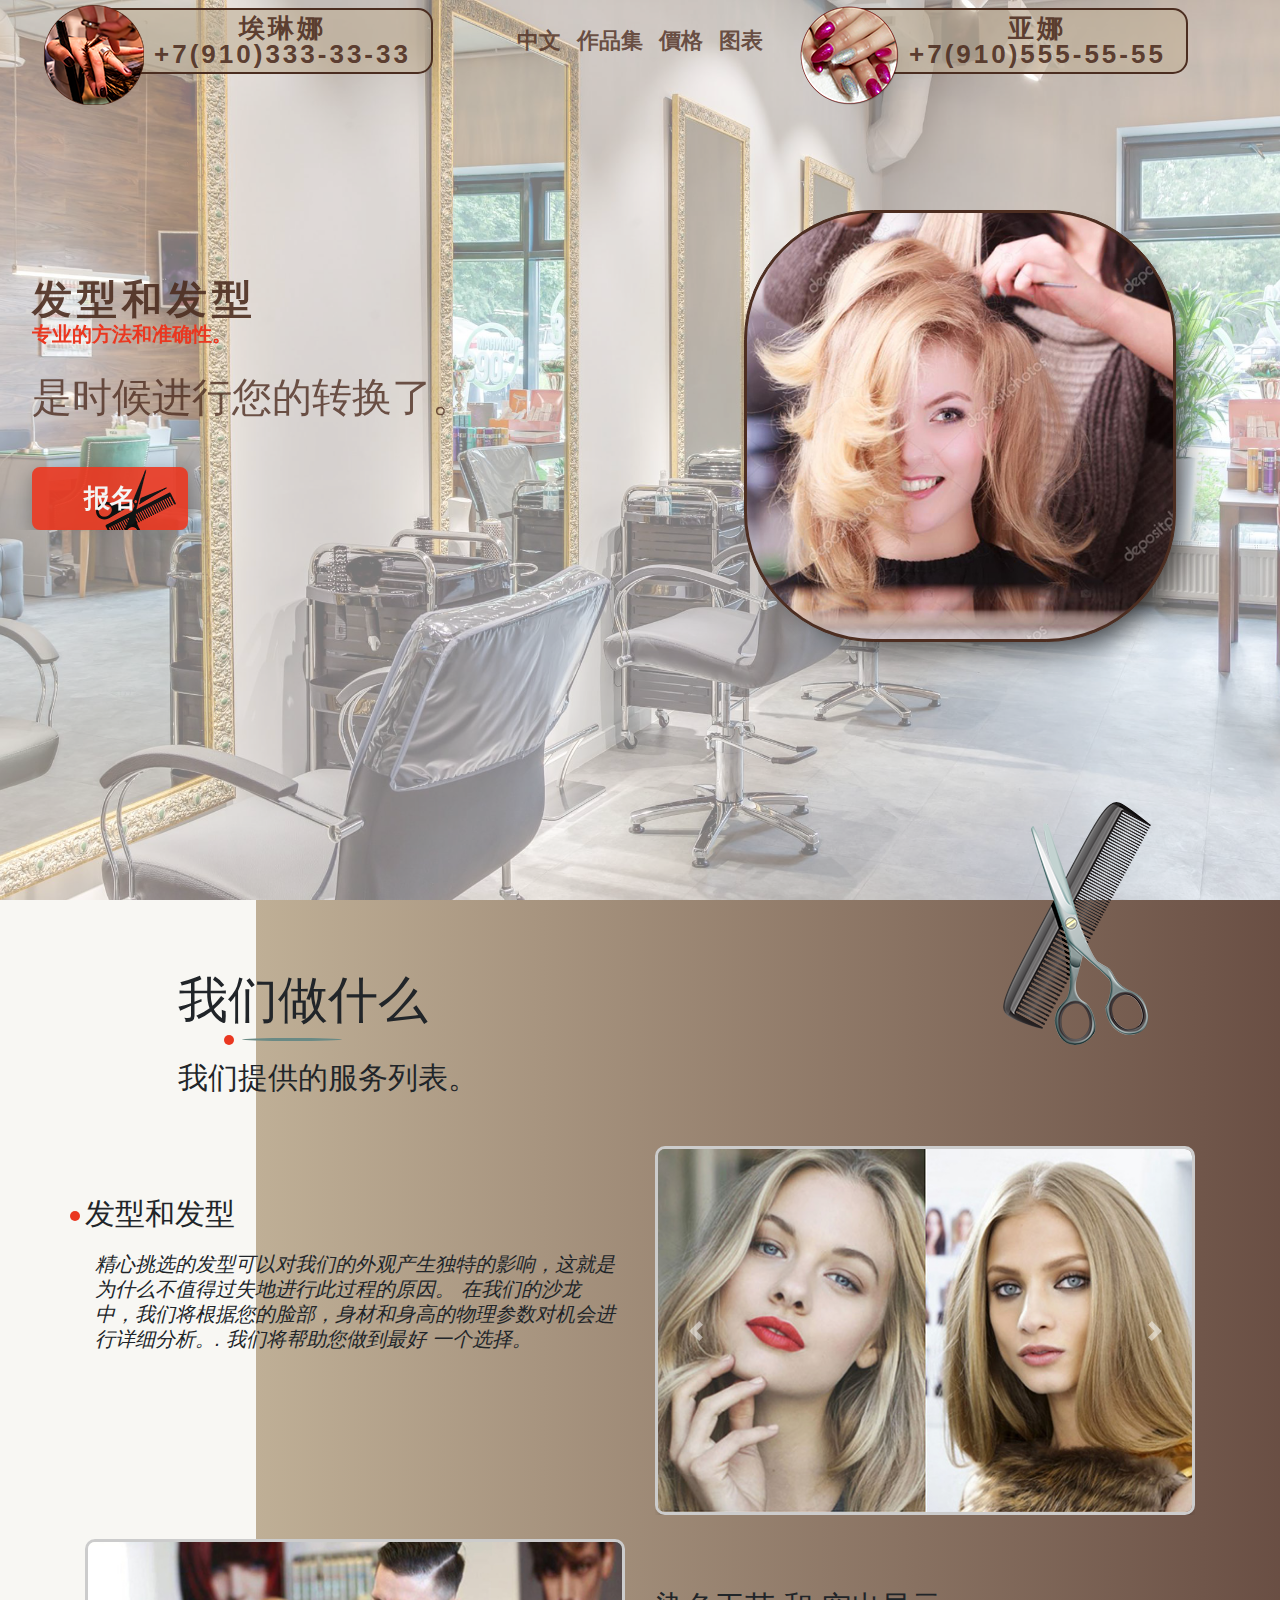
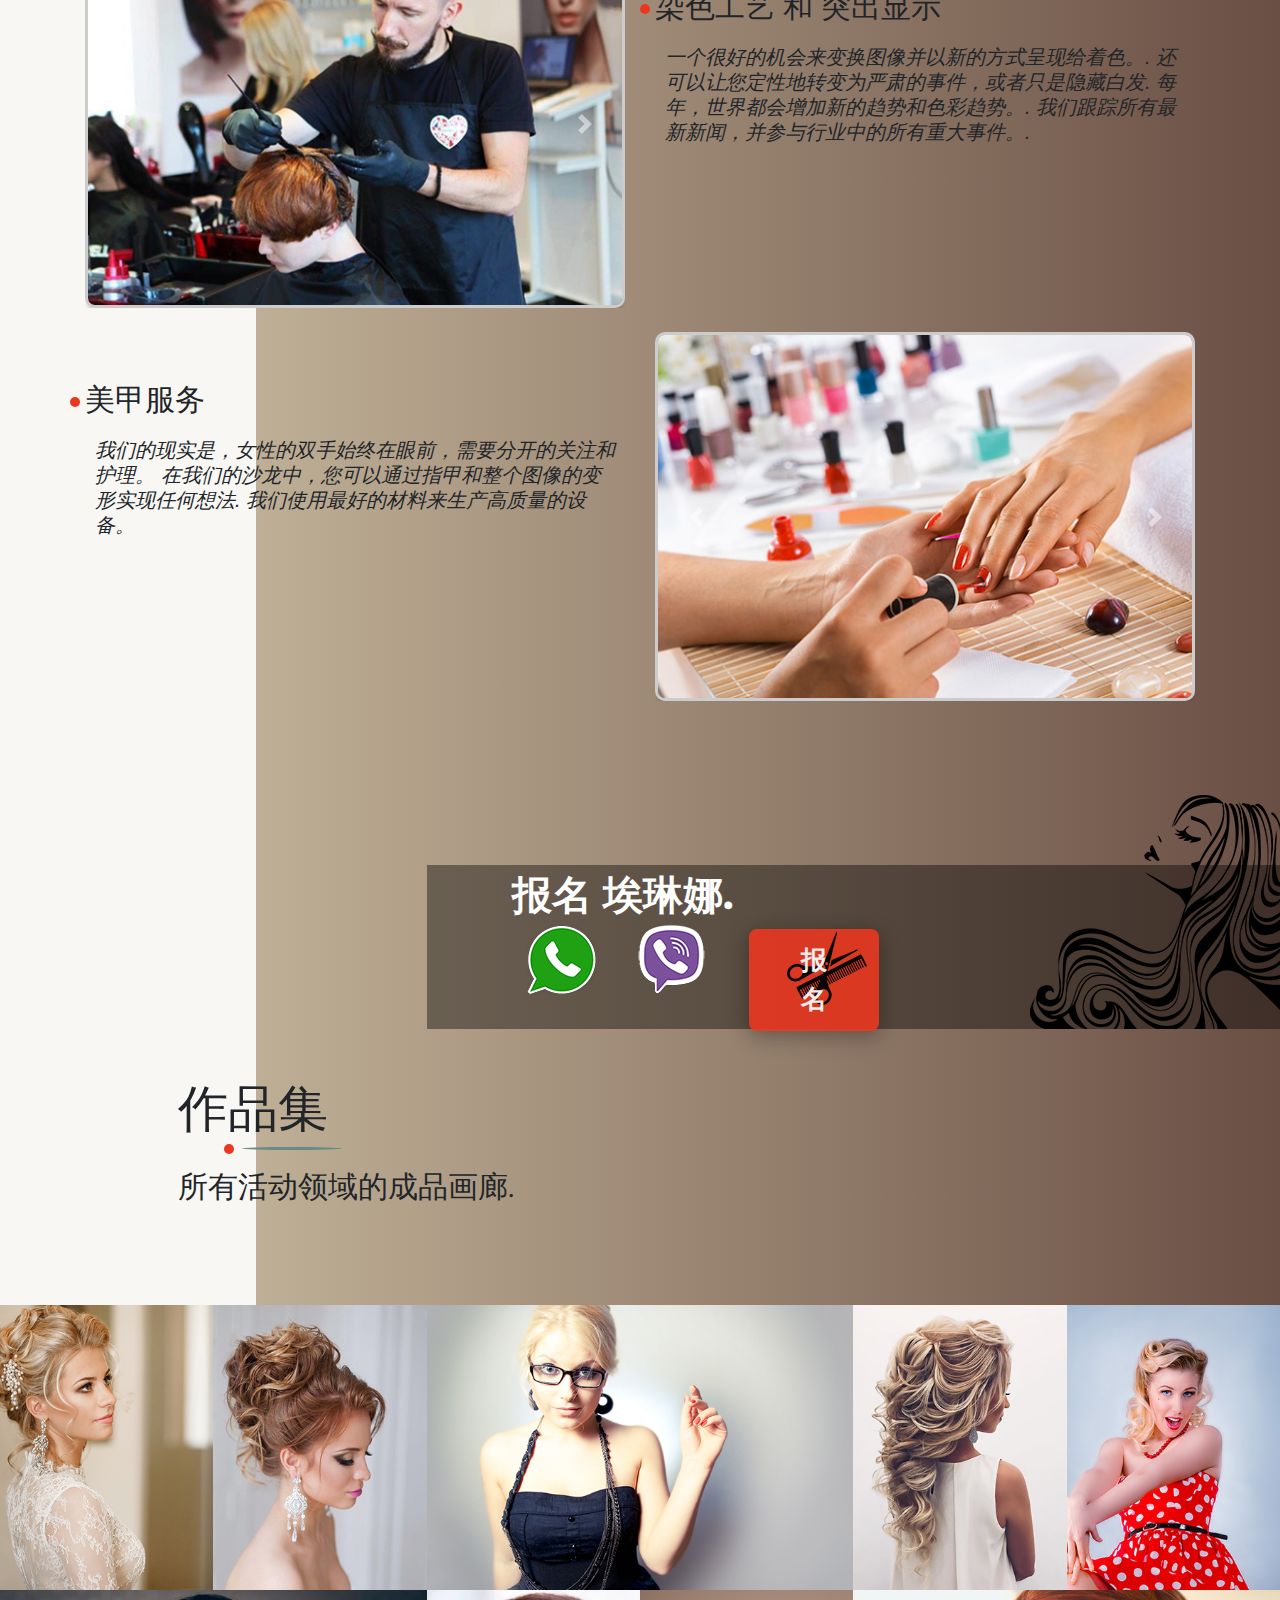
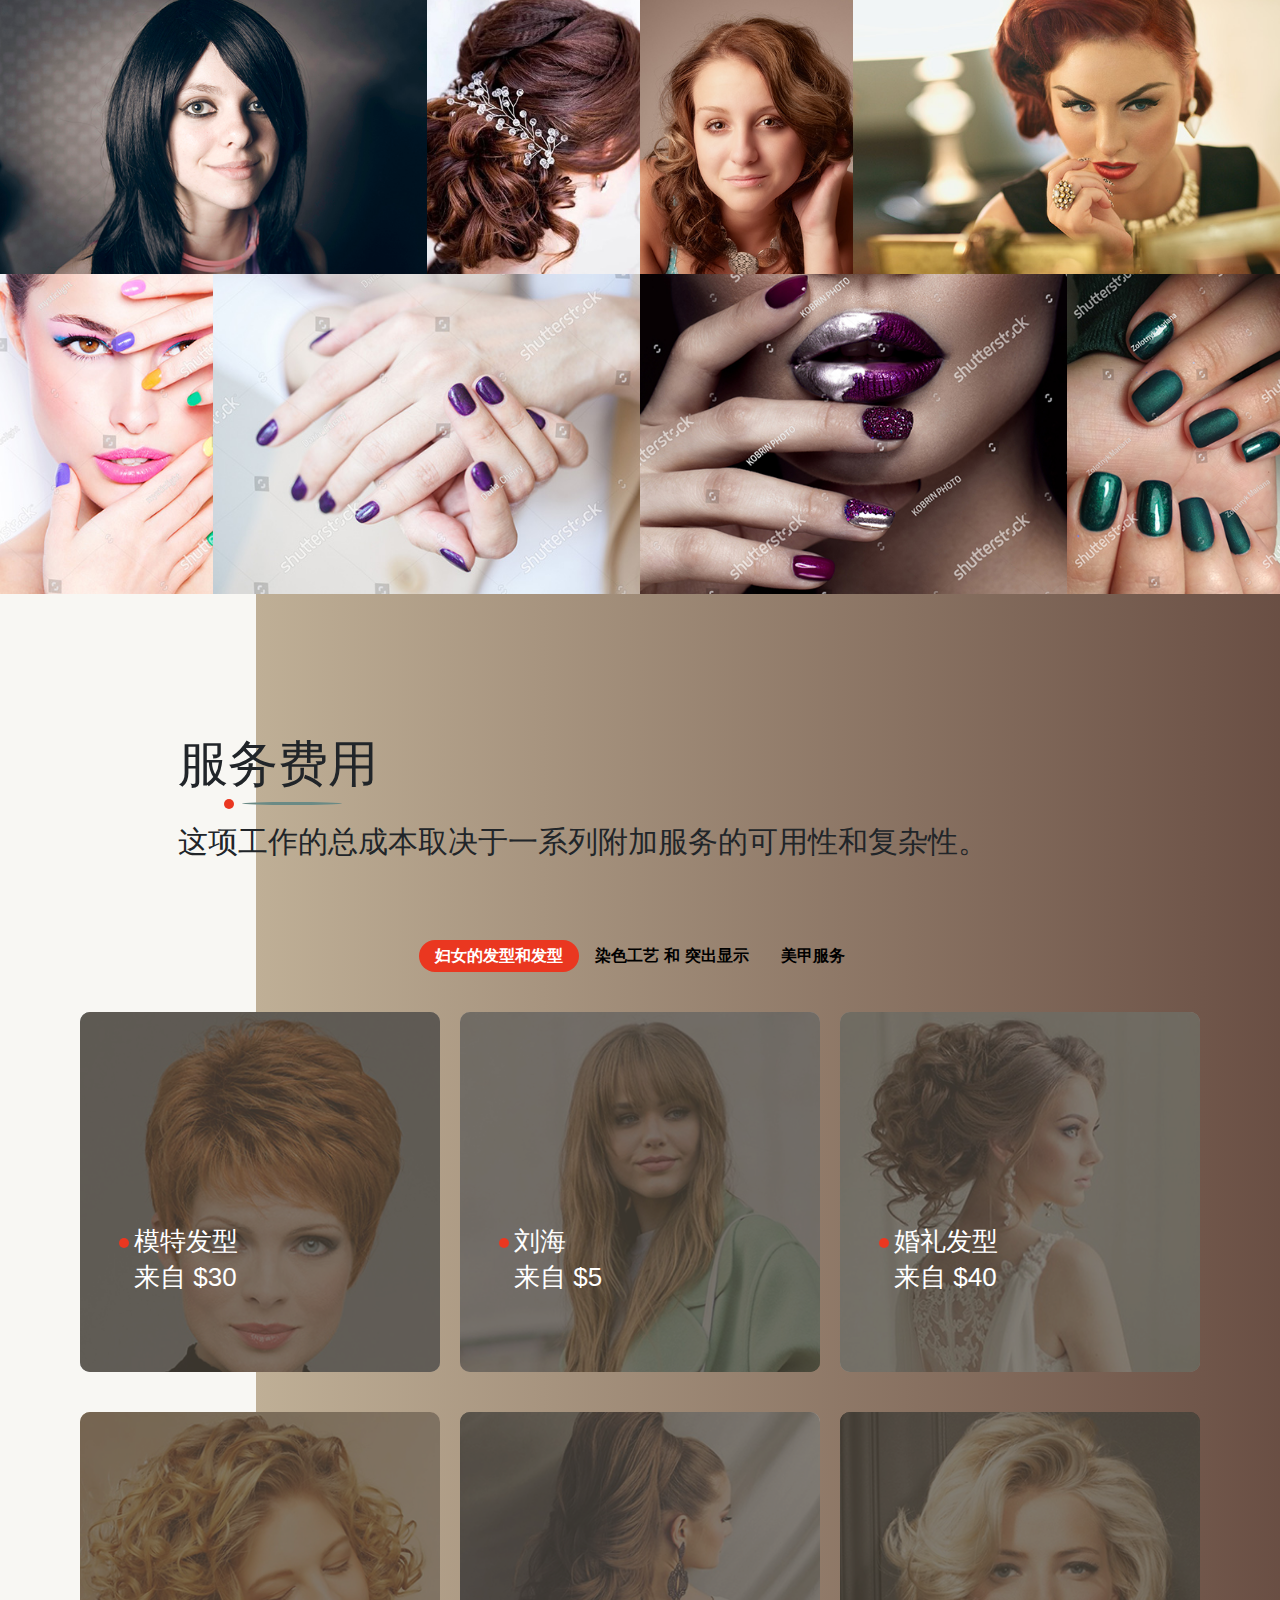
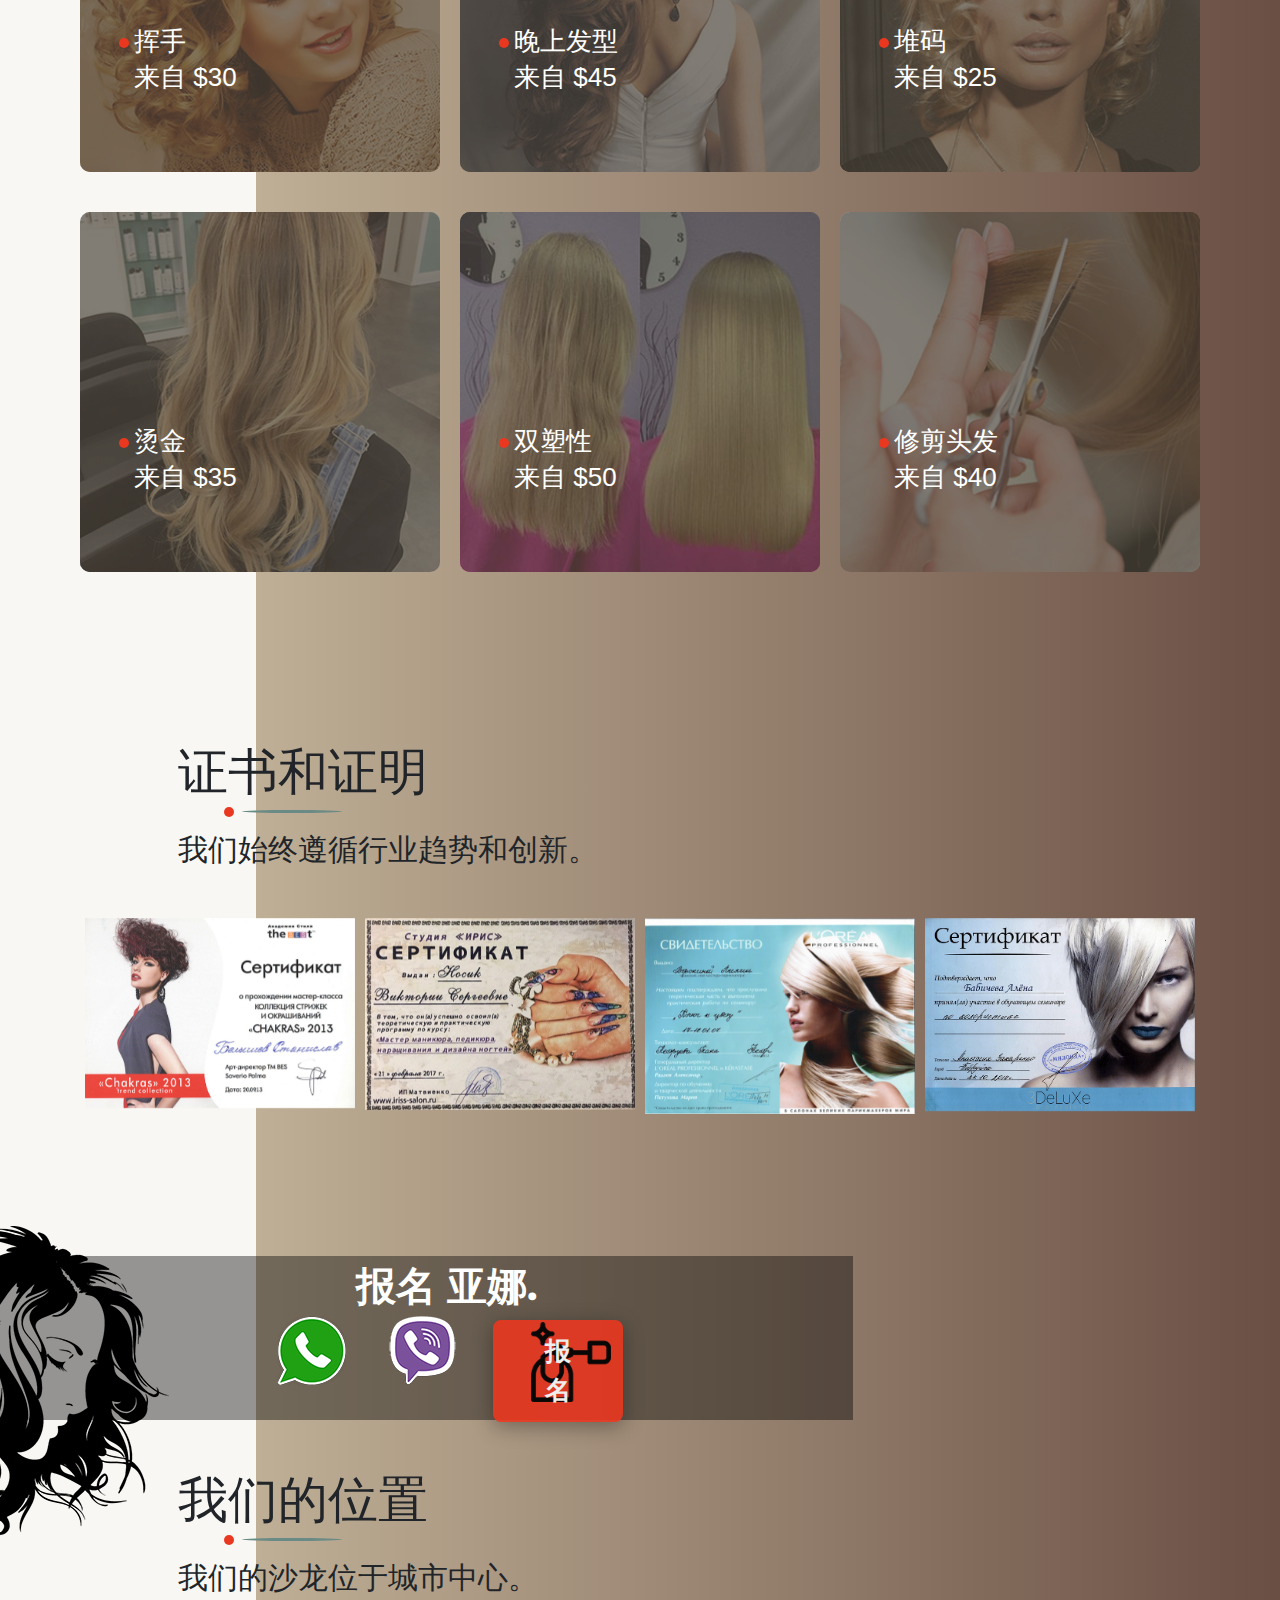
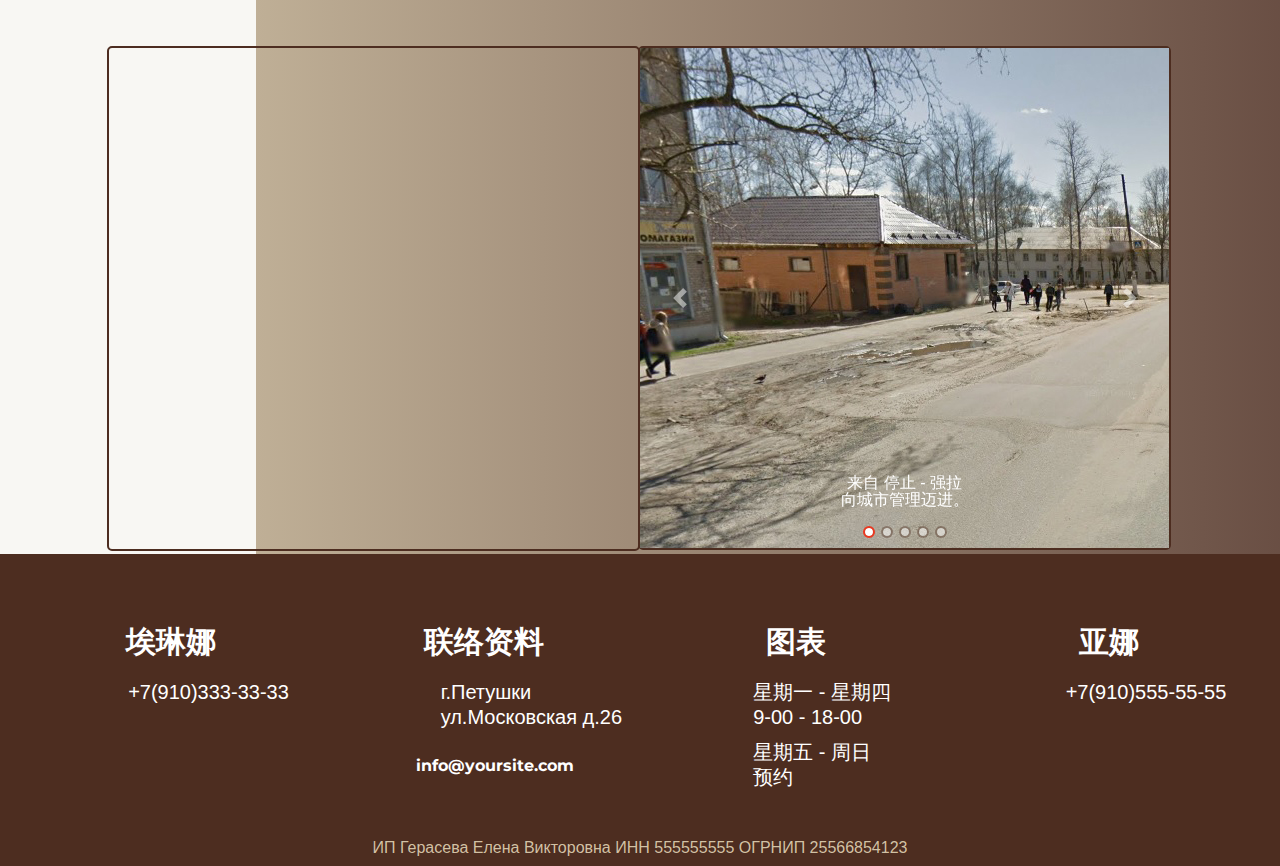
<file: index_cn.html>
<!doctype html>
<html lang="en">
<head>

    <meta charset="utf-8">
    <meta name="viewport" content="width=device-width, initial-scale=1, shrink-to-fit=no">

    <!-- font - Poppins ( font-family: 'Poppins', sans-serif; ) -->
    <link href="https://fonts.googleapis.com/css?family=Poppins:400,600,700&display=swap" rel="stylesheet">

    <!-- font - Montserrat ( font-family: 'Montserrat', sans-serif; ) -->
    <link href="https://fonts.googleapis.com/css?family=Montserrat:400,600&display=swap&subset=cyrillic" rel="stylesheet">
    <link rel="stylesheet" href="https://use.fontawesome.com/releases/v5.7.0/css/all.css" integrity="sha384-lZN37f5QGtY3VHgisS14W3ExzMWZxybE1SJSEsQp9S+oqd12jhcu+A56Ebc1zFSJ" crossorigin="anonymous">

    <link rel="stylesheet" href="css/bootstrap.min.css">
    <!-- <link rel="stylesheet" href="https://stackpath.bootstrapcdn.com/bootstrap/4.3.1/css/bootstrap.min.css" integrity="sha384-ggOyR0iXCbMQv3Xipma34MD+dH/1fQ784/j6cY/iJTQUOhcWr7x9JvoRxT2MZw1T" crossorigin="anonymous"> -->
    <!--<link rel="stylesheet" href="css/mos-preloader.css">-->
    <link rel="stylesheet" href="css/owl.carousel.min.css">
    <link rel="stylesheet" href="css/owl.theme.default.min.css">
    <link rel="stylesheet" href="css/baguetteBox.min.css">
    <link rel="stylesheet" href="css/my-style.css">

    <title>Heirdressers</title>
</head>
<body>

<button class="scrollToTop">
    <div class="scrollTopArrow">
        <i class="fas fa-angle-up"></i>
    </div>
</button>

    <header class="main-header">
        <nav class="navbar navbar-expand-lg ">
            <button class="navbar-toggler" type="button" data-toggle="collapse" data-target="#navbarSupportedContent" aria-controls="navbarSupportedContent" aria-expanded="false" aria-label="Toggle navigation">
                <i class="fas fa-bars"></i>
            </button>

            <div class="collapse navbar-collapse justify-content-center" id="navbarSupportedContent">
                <div class="header-services ">
                    <div class="header-services-block d-flex justify-content-center">
                        <div class="header-services-img">
                            <img src="img/1-sec-heir2.png" alt="">
                        </div>
                        <div class="text-center">
                            <p class="header-services-text">埃琳娜</p>
                            <p class="header-services-text">+7(910)333-33-33</p>
                        </div>
                    </div>
                </div>

                <ul class="navbar-nav justify-content-end">
                    <li class="nav-item dropdown">
                        <a class="nav-link dropdown-toggle nav-fonts" href="#" id="navbarDropdown" role="button" data-toggle="dropdown" aria-haspopup="true" aria-expanded="false">
                            中文
                        </a>
                        <div class="dropdown-menu" aria-labelledby="navbarDropdown">
                            <a class="dropdown-item" href="index_cn.html">中文</a>
                            <a class="dropdown-item" href="ru_index.html">Русский</a>
                            <a class="dropdown-item" href="index.html">English</a>
                        </div>
                    </li>
                    <li class="nav-item menuTop"><a class="nav-link nav-fonts" href="#portfolio">作品集</a></li>
                    <li class="nav-item menuTop"><a class="nav-link nav-fonts" href="#price">價格</a></li>
                    <li class="nav-item menuTop"><a class="nav-link nav-fonts" href="#contact">图表</a></li>
                </ul>

                <div class="header-services ">
                    <div class="header-services-block d-flex justify-content-center">
                        <div class="header-services-img">
                            <img src="img/1-sec-nails.png" alt="">
                        </div>
                        <div class="text-center">
                            <p class="header-services-text">亚娜</p>
                            <p class="header-services-text">+7(910)555-55-55</p>
                        </div>
                    </div>
                </div>
            </div>
        </nav>

        <div class="row header-slider no-gutters">

            <!--слайдер в хедере левая сторна-->
            <div class="col-lg-6 col-md-6 col-sm-12 p-0">
                <div id="owl-header-left" class="owl-carousel owl-theme ">
                    <div class="slider-text">
                        <h1>发型和发型</h1>
                        <p class="slider-description">专业的方法和准确性。 </p>
                        <h2>是时候进行您的转换了。</h2>
                        <button type="button" class="btn btn-mos" data-toggle="modal" data-target="#toDoModalHeir">
                            <span><img src="img/btn-scissor.png" alt=""></span>
                            报名
                        </button>
                    </div>
                    <div class="slider-text">
                        <h1>美甲服务</h1>
                        <p class="slider-description">针对每个客户的个性化方法。 </p>
                        <h2>钉子 - 任何女人的名片.</h2>
                        <button type="button" class="btn btn-mos" data-toggle="modal" data-target="#toDoModalNails">
                            <span><img src="img/btn-nail.png" alt=""></span>
                            报名
                        </button>
                    </div>
                </div>

            </div> <!-- / слайдер в хедере левая сторна-->
            <!--слайдер в хедере правая сторна     carousel-fade  slide-->
            <div class="col-lg-6 col-md-6 d-none d-md-block p-0">

                <div id="owl-header-right" class="owl-carousel owl-theme  ">
                    <div class="slider-img ">
                        <img src="img/header-slider-right-0.jpg" class="img-thumbnail " alt="...">
                    </div>

                    <div class="slider-img ">
                        <img src="img/header-slider-right-2.jpg" class="img-thumbnail " alt="...">
                    </div>

                    <div class="slider-img ">
                        <img src="img/header-slider-right-3.jpg" class="img-thumbnail " alt="...">
                    </div>

                    <div class="slider-img ">
                        <img src="img/header-slider-right-4.jpg" class="img-thumbnail " alt="...">
                    </div>

                    <div class="slider-img ">
                        <img src="img/header-slider-right-5.jpg" class="img-thumbnail " alt="...">
                    </div>

                    <div class="slider-img ">
                        <img src="img/header-slider-right-6.jpeg" class="img-thumbnail " alt="...">
                    </div>
                </div>

            </div><!--/ слайдер в хедере правая сторна-->
        </div>
    </header>

    <!--Секция 2 - Что умеем -->
<section id="about" class="about sec-top sec-bot">
    <div class="element_123">
        <img src="img/123.png" alt="">
    </div>
    <div class="container">
        <div class="row no-gutters text-left">
            <div class="col-lg-10 offset-lg-1 section-header">
                <h3>我们做什么</h3>
                <div class="devider2">
                    <p></p>
                </div>
                <h4>我们提供的服务列表。</h4>
            </div>
        </div>

        <div class="section-content">
            <div class="row mb-4">
                <div class="col-lg-6">
                    <div class="about_text">
                        <div class="devider1">
                            <p></p>
                        </div>
                        <h4>发型和发型</h4>
                        <p class="kursiv">精心挑选的发型可以对我们的外观产生独特的影响，这就是为什么不值得过失地进行此过程的原因。
                            在我们的沙龙中，我们将根据您的脸部，身材和身高的物理参数对机会进行详细分析。. 我们将帮助您做到最好 一个选择。
                            </p>
                    </div>
                </div>
                <div class="col-lg-6 about_img">
                    <div id="carousel_Strizhki" class="carousel slide carousel-fade" data-ride="carousel">
                        <div class="carousel-inner">
                            <div class="carousel-item active">
                                <img src="img/slide_1_1.jpg" class="d-block w-100" alt="...">
                            </div>
                            <div class="carousel-item">
                                <img src="img/slide_1_2.jpg" class="d-block w-100" alt="...">
                            </div>
                            <div class="carousel-item">
                                <img src="img/slide_1_3.jpg" class="d-block w-100" alt="...">
                            </div>
                            <div class="carousel-item">
                                <img src="img/slide_1_4.jpg" class="d-block w-100" alt="...">
                            </div>
                            <div class="carousel-item">
                                <img src="img/slide_3_1.jpg" class="d-block w-100" alt="...">
                            </div>
                        </div>
                        <a class="carousel-control-prev" href="#carousel_Strizhki" role="button" data-slide="prev">
                            <span class="carousel-control-prev-icon" aria-hidden="true"></span>
                            <span class="sr-only">Previous</span>
                        </a>
                        <a class="carousel-control-next" href="#carousel_Strizhki" role="button" data-slide="next">
                            <span class="carousel-control-next-icon" aria-hidden="true"></span>
                            <span class="sr-only">Next</span>
                        </a>
                    </div>
                </div>
            </div>
            <div class="row mb-4">
                <div class="col-lg-6 order-lg-last">
                    <div class="about_text">
                        <div class="devider1">
                            <p></p>
                        </div>
                        <h4>染色工艺 和 突出显示</h4>
                        <p class="kursiv">一个很好的机会来变换图像并以新的方式呈现给着色。. 还可以让您定性地转变为严肃的事件，或者只是隐藏白发.
                            每年，世界都会增加新的趋势和色彩趋势。. 我们跟踪所有最新新闻，并参与行业中的所有重大事件。.
                            </p>
                    </div>
                </div>
                <div class="col-lg-6 about_img">

                    <div id="carousel_Pokraska" class="carousel slide carousel-fade" data-ride="carousel">
                        <div class="carousel-inner">
                            <div class="carousel-item active">
                                <img src="img/slide_2_1.jpg" class="d-block w-100" alt="...">
                            </div>
                            <div class="carousel-item">
                                <img src="img/slide_2_2.jpg" class="d-block w-100" alt="...">
                            </div>
                            <div class="carousel-item">
                                <img src="img/slide_2_3.jpg" class="d-block w-100" alt="...">
                            </div>
                            <div class="carousel-item">
                                <img src="img/slide_3_3.jpg" class="d-block w-100" alt="...">
                            </div>
                        </div>
                        <a class="carousel-control-prev" href="#carousel_Pokraska" role="button" data-slide="prev">
                            <span class="carousel-control-prev-icon" aria-hidden="true"></span>
                            <span class="sr-only">Previous</span>
                        </a>
                        <a class="carousel-control-next" href="#carousel_Pokraska" role="button" data-slide="next">
                            <span class="carousel-control-next-icon" aria-hidden="true"></span>
                            <span class="sr-only">Next</span>
                        </a>
                    </div>
                </div>
            </div>
            <div class="row mb-4">
                <div class="col-lg-6">
                    <div class="about_text">
                        <div class="devider1">
                            <p></p>
                        </div>
                        <h4>美甲服务</h4>
                        <p class="kursiv">我们的现实是，女性的双手始终在眼前，需要分开的关注和护理。 在我们的沙龙中，您可以通过指甲和整个图像的变形实现任何想法.
                            我们使用最好的材料来生产高质量的设备。
                        </p>
                    </div>
                </div>
                <div class="col-lg-6 about_img">
                    <div id="carousel_nails" class="carousel slide carousel-fade" data-ride="carousel">
                        <div class="carousel-inner">
                            <div class="carousel-item active">
                                <img src="img/slide_4_1.jpg" class="d-block w-100" alt="...">
                            </div>
                            <div class="carousel-item">
                                <img src="img/slide_4_2.jpg" class="d-block w-100" alt="...">
                            </div>
                            <div class="carousel-item">
                                <img src="img/slide_4_3.jpg" class="d-block w-100" alt="...">
                            </div>
                            <div class="carousel-item">
                                <img src="img/slide_4_4.jpg" class="d-block w-100" alt="...">
                            </div>
                            <div class="carousel-item">
                                <img src="img/slide_4_5.jpg" class="d-block w-100" alt="...">
                            </div>
                        </div>
                        <a class="carousel-control-prev" href="#carousel_nails" role="button" data-slide="prev">
                            <span class="carousel-control-prev-icon" aria-hidden="true"></span>
                            <span class="sr-only">Previous</span>
                        </a>
                        <a class="carousel-control-next" href="#carousel_nails" role="button" data-slide="next">
                            <span class="carousel-control-next-icon" aria-hidden="true"></span>
                            <span class="sr-only">Next</span>
                        </a>
                    </div>
                </div>
            </div>
        </div>
    </div>
</section>



    <!-- 3 Секция - Примеры раб来自-->
<section id="portfolio" class="portfolio section-tabs sec-top sec-bot">

        <div class="container-fluid to_do">
            <div class="row">
                <div class="col-md-2 col-lg-4 d-md-block"></div>
                <div class="col-md-10 col-lg-8 toDoBg">
                    <div class="to_do_img">
                        <img src="img/3sec-toDo.png" alt="">
                    </div>
                    <div class="to_do_element">
                        <p>报名 埃琳娜.</p>
                        <div class="to_do_element_btn d-flex">
                            <div class="col">
                                <img src="img/5sec-toDoWats.png" alt="">
                            </div>
                            <div class="col">
                                <img src="img/5sec-toDoViber.png" alt="">
                            </div>
                            <div class="col">
                                <button type="button" class="btn btn-mos" data-toggle="modal" data-target="#toDoModalHeir">
                                    <span><img src="img/btn-scissor.png" alt=""></span>
                                    报名
                                </button>
                            </div>
                        </div>
                    </div>
                </div>
            </div>
        </div>

        <div class="container">
            <div class="row no-gutters text-left">
                <div class="col-lg-10 offset-lg-1 section-header">
                    <h3>作品集</h3>
                    <div class="devider2">
                        <p></p>
                    </div>
                    <h4>所有活动领域的成品画廊.</h4>
                </div>
            </div>

        </div>
        <div class="container-fluid container-gallery">
            <div class="row no-gutters gallery">
                <div class="col-md-2 item-gallery m-0 gallery-item">
                    <a href="img/gal_1_big.jpg">
                        <img src="img/gal_1.jpg" alt="">
                        <p>婚礼</p>
                    </a>
                </div>
                <div class="col-md-2 item-gallery gallery-item">
                    <a href="img/gal_2_big.jpg">
                        <img src="img/gal_2.jpg" alt="">
                        <p>毕业典礼</p>
                    </a>
                </div>
                <div class="col-md-4 item-gallery gallery-item">
                    <a href="img/gal_3_big.jpg">
                        <img src="img/gal_3.jpg" alt="">
                        <p>晚会</p>
                    </a>
                </div>
                <div class="col-md-2 item-gallery gallery-item">
                    <a href="img/gal_4_big.jpg">
                        <img src="img/gal_4.jpg" alt="">
                        <p>周年纪念日</p>
                    </a>
                </div>
                <div class="col-md-2 item-gallery gallery-item">
                    <a href="img/gal_5_big.jpg">
                        <img src="img/gal_5.jpg" alt="">
                        <p>企业法人</p>
                    </a>
                </div>
                <div class="col-md-4 item-gallery gallery-item">
                    <a href="img/gal_6_big.jpg">
                        <img src="img/gal_6.jpg" alt="">
                        <p>上色</p>
                    </a>
                </div>
                <div class="col-md-2 item-gallery gallery-item">
                    <a href="img/gal_7_big.jpg">
                        <img src="img/gal_7.jpg" alt="">
                        <p>突出显示</p>
                    </a>
                </div>
                <div class="col-md-2 item-gallery gallery-item">
                    <a href="img/gal_8_big.jpg">
                        <img src="img/gal_8.jpg" alt="">
                        <p>变色</p>
                    </a>
                </div>
                <div class="col-md-4 item-gallery gallery-item">
                    <a href="img/gal_9_big.jpg">
                        <img src="img/gal_9.jpg" alt="">
                        <p>着色</p>
                    </a>
                </div>

                <div class="col-md-2 item-gallery gallery-item">
                    <a href="img/gal_10_big.jpg">
                        <img src="img/gal_10.jpg" alt="">
                        <p>修指甲</p>
                    </a>
                </div>
                <div class="col-md-4 item-gallery gallery-item">
                    <a href="img/gal_11_big.jpg">
                        <img src="img/gal_11.jpg" alt="">
                        <p>造型</p>
                    </a>
                </div>
                <div class="col-md-4 item-gallery gallery-item">
                    <a href="img/gal_12_big.jpg">
                        <img src="img/gal_12.jpg" alt="">
                        <p>氦气涂层</p>
                    </a>
                </div>
                <div class="col-md-2 item-gallery gallery-item">
                    <a href="img/gal_13_big.jpg">
                        <img src="img/gal_13.jpg" alt="">
                        <p>改正</p>
                    </a>
                </div>
            </div>
        </div>
</section>
    <!-- /.section-rooms -->



    <!-- 4 Секция - Цены -->
<section id="price" class="price section-tabs sec-top sec-bot">
        <div class="container">
            <div class="row no-gutters text-left">
                <div class="col-lg-10 offset-lg-1 section-header">
                    <h3>服务费用</h3>
                    <div class="devider2">
                        <p></p>
                    </div>
                    <h4>这项工作的总成本取决于一系列附加服务的可用性和复杂性。</h4>
                </div>
            </div>
            <div class="row">
                <div class="col-md-12">
                    <ul class="nav nav-pills justify-content-center" id="myTab-gallery" role="tablist">
                        <li class="nav-item">
                            <a class="nav-link active rounded-pill" id="womanHeir-tab" data-toggle="tab" href="#womanHeir" role="tab" aria-controls="womanHeir" aria-selected="true">妇女的发型和发型</a>
                        </li>
                        <li class="nav-item">
                            <a class="nav-link rounded-pill" id="painting-tab" data-toggle="tab" href="#painting" role="tab" aria-controls="painting" aria-selected="false">染色工艺 和 突出显示</a>
                        </li>
                        <li class="nav-item">
                            <a class="nav-link rounded-pill" id="nails-tab" data-toggle="tab" href="#mans_heir" role="tab" aria-controls="mans_heir" aria-selected="false">美甲服务</a>
                        </li>
                    </ul>
                    <div class="tab-content" id="myTabContent">

                        <div class="tab-pane fade show active" id="womanHeir" role="tabpanel" aria-labelledby="womanHeir-tab">
                            <div class="gallery text-center row started-section-wrapper">
                                <div class="col-md-4  price-item started-item">
                                    <div class="started-inner">
                                        <div class="price-img started-thumb">
                                            <img src="img/4_modelStrizh.jpg" alt="">
                                        </div>
                                        <div class="started-content d-flex align-items-center justify-content-center">
                                            <div class="content">
                                                <p class="price-title">模特发型</p>
                                                <p class="total-price">来自 $30</p>
                                            </div>
                                        </div>
                                        <div class="started-hover-content d-flex flex-wrap justify-content-center align-items-center">
                                            <div class="content text-left">
                                                <p class="sub-title">模特发型</p>
                                                <p>平均时间 <br>30 分钟</p>
                                            </div>
                                        </div>
                                    </div>
                                </div>
                                <div class="col-md-4  price-item started-item">
                                    <div class="started-inner">
                                        <div class="price-img started-thumb">
                                            <img src="img/4_chelka.jpg" alt="">
                                        </div>
                                        <div class="started-content d-flex align-items-center justify-content-center">
                                            <div class="content">
                                                <p class="price-title">刘海</p>
                                                <p class="total-price">来自 $5</p>
                                            </div>
                                        </div>
                                        <div class="started-hover-content d-flex flex-wrap justify-content-center align-items-center">
                                            <div class="content text-left">
                                                <p class="sub-title">刘海</p>
                                                <p>平均时间<br>10 分钟</p>
                                            </div>
                                        </div>
                                    </div>
                                </div>
                                <div class="col-md-4  price-item started-item">
                                    <div class="started-inner">
                                        <div class="price-img started-thumb">
                                            <img src="img/4_svadebn.jpg" alt="">
                                        </div>
                                        <div class="started-content d-flex align-items-center justify-content-center">
                                            <div class="content">
                                                <p class="price-title">婚礼发型</p>
                                                <p class="total-price">来自 $40</p>
                                            </div>
                                        </div>
                                        <div class="started-hover-content d-flex flex-wrap justify-content-center align-items-center">
                                            <div class="content text-left">
                                                <p class="sub-title">婚礼发型</p>
                                                <p>平均时间<br>50 分钟</p>
                                            </div>
                                        </div>
                                    </div>
                                </div>
                                <div class="col-md-4  price-item started-item">
                                    <div class="started-inner">
                                        <div class="price-img started-thumb">
                                            <img src="img/4_zavivka.jpg" alt="">
                                        </div>
                                        <div class="started-content d-flex align-items-center justify-content-center">
                                            <div class="content">
                                                <p class="price-title">挥手</p>
                                                <!--<p class="price-title">Завивка</p>-->
                                                <p class="total-price">来自 $30</p>
                                            </div>
                                        </div>
                                        <div class="started-hover-content d-flex flex-wrap justify-content-center align-items-center">
                                            <div class="content text-left">
                                                <p class="sub-title">挥手</p>
                                                <p>平均时间<br>45 分钟</p>
                                            </div>
                                        </div>
                                    </div>
                                </div>
                                <div class="col-md-4  price-item started-item">
                                    <div class="started-inner">
                                        <div class="price-img started-thumb">
                                            <img src="img/4_evaning.jpg" alt="">
                                        </div>
                                        <div class="started-content d-flex align-items-center justify-content-center">
                                            <div class="content">
                                                <p class="price-title">晚上发型</p>
                                                <p class="total-price">来自 $45</p>
                                            </div>
                                        </div>
                                        <div class="started-hover-content d-flex flex-wrap justify-content-center align-items-center">
                                            <div class="content text-left">
                                                <p class="sub-title">晚上发型</p>
                                                <!--<p class="sub-title">Вечерняя прическа</p>-->
                                                <p>平均时间<br>60 分钟</p>
                                            </div>
                                        </div>
                                    </div>
                                </div>
                                <div class="col-md-4  price-item started-item">
                                    <div class="started-inner">
                                        <div class="price-img started-thumb">
                                            <img src="img/4_ukladka.jpg" alt="">
                                        </div>
                                        <div class="started-content d-flex align-items-center justify-content-center">
                                            <div class="content">
                                                <p class="price-title">堆码</p>
                                                <p class="total-price">来自 $25</p>
                                            </div>
                                        </div>
                                        <div class="started-hover-content d-flex flex-wrap justify-content-center align-items-center">
                                            <div class="content text-left">
                                                <p class="sub-title">堆码</p>
                                                <p>平均时间<br>20 分钟</p>
                                            </div>
                                        </div>
                                    </div>
                                </div>
                                <div class="col-md-4  price-item started-item">
                                    <div class="started-inner">
                                        <div class="price-img started-thumb">
                                            <img src="img/4_brondirovanie.jpg" alt="">
                                        </div>
                                        <div class="started-content d-flex align-items-center justify-content-center">
                                            <div class="content">
                                                <p class="price-title">烫金</p>
                                                <p class="total-price">来自 $35</p>
                                            </div>
                                        </div>
                                        <div class="started-hover-content d-flex flex-wrap justify-content-center align-items-center">
                                            <div class="content text-left">
                                                <p class="sub-title">烫金</p>
                                                <p>平均时间<br>40 分钟</p>
                                            </div>
                                        </div>
                                    </div>
                                </div>
                                <div class="col-md-4  price-item started-item">
                                    <div class="started-inner">
                                        <div class="price-img started-thumb">
                                            <img src="img/4_biksiplastiya.jpg" alt="">
                                        </div>
                                        <div class="started-content d-flex align-items-center justify-content-center">
                                            <div class="content">
                                                <p class="price-title">双塑性</p>
                                                <p class="total-price">来自 $50</p>
                                            </div>
                                        </div>
                                        <div class="started-hover-content d-flex flex-wrap justify-content-center align-items-center">
                                            <div class="content text-left">
                                                <p class="sub-title">双塑性</p>
                                                <p>平均时间<br>35 分钟</p>
                                            </div>
                                        </div>
                                    </div>
                                </div>
                                <div class="col-md-4  price-item started-item">
                                    <div class="started-inner">
                                        <div class="price-img started-thumb">
                                            <img src="img/4_podravnivanie.jpg" alt="">
                                        </div>
                                        <div class="started-content d-flex align-items-center justify-content-center">
                                            <div class="content">
                                                <p class="price-title">修剪头发</p>
                                                <p class="total-price">来自 $40</p>
                                            </div>
                                        </div>
                                        <div class="started-hover-content d-flex flex-wrap justify-content-center align-items-center">
                                            <div class="content text-left">
                                                <p class="sub-title">修剪头发</p>
                                                <p>平均时间<br>10 分钟</p>
                                            </div>
                                        </div>
                                    </div>
                                </div>
                            </div><!-- /.gallery -->
                        </div>
                        
                        <div class="tab-pane fade" id="painting" role="tabpanel" aria-labelledby="painting-tab">
                            <div class="gallery text-center row started-section-wrapper">
                                <div class="col-md-4  price-item started-item">
                                    <div class="started-inner">
                                        <div class="price-img started-thumb">
                                            <img src="img/4_tonirovanie.jpg" alt="">
                                        </div>
                                        <div class="started-content d-flex align-items-center justify-content-center">
                                            <div class="content">
                                                <p class="price-title">着色</p>
                                                <p class="total-price">来自 $20</p>
                                            </div>
                                        </div>
                                        <div class="started-hover-content d-flex flex-wrap justify-content-center align-items-center">
                                            <div class="content text-left">
                                                <p class="sub-title">着色</p>
                                                <p>平均时间<br>40 分钟</p>
                                            </div>
                                        </div>
                                    </div>
                                </div>
                                <div class="col-md-4  price-item started-item">
                                    <div class="started-inner">
                                        <div class="price-img started-thumb">
                                            <img src="img/4_obescvech.jpg" alt="">
                                        </div>
                                        <div class="started-content d-flex align-items-center justify-content-center">
                                            <div class="content">
                                                <p class="price-title">变色</p>
                                                <p class="total-price">来自 $20</p>
                                            </div>
                                        </div>
                                        <div class="started-hover-content d-flex flex-wrap justify-content-center align-items-center">
                                            <div class="content text-left">
                                                <p class="sub-title">变色</p>
                                                <p>平均时间<br>50 分钟</p>
                                            </div>
                                        </div>
                                    </div>
                                </div>
                                <div class="col-md-4  price-item started-item">
                                    <div class="started-inner">
                                        <div class="price-img started-thumb">
                                            <img src="img/4_melirovanie.jpg" alt="">
                                        </div>
                                        <div class="started-content d-flex align-items-center justify-content-center">
                                            <div class="content">
                                                <p class="price-title">突出显示</p>
                                                <p class="total-price">来自 $20</p>
                                            </div>
                                        </div>
                                        <div class="started-hover-content d-flex flex-wrap justify-content-center align-items-center">
                                            <div class="content text-left">
                                                <p class="sub-title">突出显示</p>
                                                <p>平均时间<br>30 分钟</p>
                                            </div>
                                        </div>
                                    </div>
                                </div>
                                <div class="col-md-4  price-item started-item">
                                    <div class="started-inner">
                                        <div class="price-img started-thumb">
                                            <img src="img/4_okras1ton.jpg" alt="">
                                        </div>
                                        <div class="started-content d-flex align-items-center justify-content-center">
                                            <div class="content">
                                                <p class="price-title">染色1色调</p>
                                                <p class="total-price">来自 $25</p>
                                            </div>
                                        </div>
                                        <div class="started-hover-content d-flex flex-wrap justify-content-center align-items-center">
                                            <div class="content text-left">
                                                <p class="sub-title">染色1色调</p>
                                                <p>平均时间<br>25 分钟</p>
                                            </div>
                                        </div>
                                    </div>
                                </div>
                                <div class="col-md-4  price-item started-item">
                                    <div class="started-inner">
                                        <div class="price-img started-thumb">
                                            <img src="img/4_okras2ton.jpg" alt="">
                                        </div>
                                        <div class="started-content d-flex align-items-center justify-content-center">
                                            <div class="content">
                                                <p class="price-title">染色2色调</p>
                                                <p class="total-price">来自 $30</p>
                                            </div>
                                        </div>
                                        <div class="started-hover-content d-flex flex-wrap justify-content-center align-items-center">
                                            <div class="content text-left">
                                                <p class="sub-title">染色2色调</p>
                                                <p>平均时间<br>45 分钟</p>
                                            </div>
                                        </div>
                                    </div>
                                </div>
                                <div class="col-md-4  price-item started-item">
                                    <div class="started-inner">
                                        <div class="price-img started-thumb">
                                            <img src="img/4_okrasSlozhnoe.jpg" alt="">
                                        </div>
                                        <div class="started-content d-flex align-items-center justify-content-center">
                                            <div class="content">
                                                <p class="price-title">复合染色</p>
                                                <p class="total-price">来自 $40</p>
                                            </div>
                                        </div>
                                        <div class="started-hover-content d-flex flex-wrap justify-content-center align-items-center">
                                            <div class="content text-left">
                                                <p class="sub-title">复合染色</p>
                                                <p>平均时间<br>55 分钟</p>
                                            </div>
                                        </div>
                                    </div>
                                </div>
                            </div><!-- /.gallery -->
                        </div>

                        <div class="tab-pane fade" id="mans_heir" role="tabpanel" aria-labelledby="nails-tab">
                            <div class="gallery text-center row started-section-wrapper">
                                <div class="col-md-4  price-item started-item">
                                    <div class="started-inner">
                                        <div class="price-img started-thumb">
                                            <img src="img/5_1_kompleks.jpg" alt="">
                                        </div>
                                        <div class="started-content d-flex align-items-center justify-content-center">
                                            <div class="content">
                                                <p class="price-title">综合护理</p>
                                                <p class="total-price">$2 靠钉子</p>
                                            </div>
                                        </div>
                                        <div class="started-hover-content d-flex flex-wrap justify-content-center align-items-center">
                                            <div class="content text-left">
                                                <p class="sub-title">综合护理</p>
                                                <p>平均时间<br>50 分钟</p>
                                            </div>
                                        </div>
                                    </div>
                                </div>
                                <div class="col-md-4  price-item started-item">
                                    <div class="started-inner">
                                        <div class="price-img started-thumb">
                                            <img src="img/5_2_manikur.jpg" alt="">
                                        </div>
                                        <div class="started-content d-flex align-items-center justify-content-center">
                                            <div class="content">
                                                <p class="price-title">普通修指甲</p>
                                                <p class="total-price">$3 靠钉子</p>
                                            </div>
                                        </div>
                                        <div class="started-hover-content d-flex flex-wrap justify-content-center align-items-center">
                                            <div class="content text-left">
                                                <p class="sub-title">普通修指甲</p>
                                                <p>平均时间<br>50 分钟</p>
                                            </div>
                                        </div>
                                    </div>
                                </div>
                                <div class="col-md-4  price-item started-item">
                                    <div class="started-inner">
                                        <div class="price-img started-thumb">
                                            <img src="img/5_3_lak.jpg" alt="">
                                        </div>
                                        <div class="started-content d-flex align-items-center justify-content-center">
                                            <div class="content">
                                                <p class="price-title">上光油</p>
                                                <p class="total-price">$2 靠钉子</p>
                                            </div>
                                        </div>
                                        <div class="started-hover-content d-flex flex-wrap justify-content-center align-items-center">
                                            <div class="content text-left">
                                                <p class="sub-title">上光油</p>
                                                <p>平均时间<br>20 分钟</p>
                                            </div>
                                        </div>
                                    </div>
                                </div>
                                <div class="col-md-4  price-item started-item">
                                    <div class="started-inner">
                                        <div class="price-img started-thumb">
                                            <img src="img/5_4_modelir_ob.jpg" alt="">
                                        </div>
                                        <div class="started-content d-flex align-items-center justify-content-center">
                                            <div class="content">
                                                <p class="price-title">普通建模</p>
                                                <p class="total-price">$4 靠钉子</p>
                                            </div>
                                        </div>
                                        <div class="started-hover-content d-flex flex-wrap justify-content-center align-items-center">
                                            <div class="content text-left">
                                                <p class="sub-title">普通建模</p>
                                                <p>指甲的造型（延伸）是很常见的。 边缘上最多5个单位 </p>
                                            </div>
                                        </div>
                                    </div>
                                </div>
                                <div class="col-md-4  price-item started-item">
                                    <div class="started-inner">
                                        <div class="price-img started-thumb">
                                            <img src="img/5_5_modelir_slo.jpg" alt="">
                                        </div>
                                        <div class="started-content d-flex align-items-center justify-content-center">
                                            <div class="content">
                                                <p class="price-title">建模很复杂</p>
                                                <p class="total-price">$5 靠钉子</p>
                                            </div>
                                        </div>
                                        <div class="started-hover-content d-flex flex-wrap justify-content-center align-items-center">
                                            <div class="content text-left">
                                                <p class="sub-title">建模很复杂</p>
                                                <p>指甲的造型（延伸）很复杂。 超过5个单位的长度超过边缘。</p>
                                            </div>
                                        </div>
                                    </div>
                                </div>
                                <div class="col-md-4  price-item started-item">
                                    <div class="started-inner">
                                        <div class="price-img started-thumb">
                                            <img src="img/5_6-geliv_manic.jpg" alt="">
                                        </div>
                                        <div class="started-content d-flex align-items-center justify-content-center">
                                            <div class="content">
                                                <p class="price-title">凝胶修指甲</p>
                                                <p class="total-price">$3 靠钉子</p>
                                            </div>
                                        </div>
                                        <div class="started-hover-content d-flex flex-wrap justify-content-center align-items-center">
                                            <div class="content text-left">
                                                <p class="sub-title">凝胶修指甲</p>
                                                <p>平均时间<br>40 分钟</p>
                                            </div>
                                        </div>
                                    </div>
                                </div>
                                <div class="col-md-4  price-item started-item">
                                    <div class="started-inner">
                                        <div class="price-img started-thumb">
                                            <img src="img/5_7-korrekciya.jpg" alt="">
                                        </div>
                                        <div class="started-content d-flex align-items-center justify-content-center">
                                            <div class="content">
                                                <p class="price-title">纠正与维修</p>
                                                <p class="total-price">$3 靠钉子</p>
                                            </div>
                                        </div>
                                        <div class="started-hover-content d-flex flex-wrap justify-content-center align-items-center">
                                            <div class="content text-left">
                                                <p class="sub-title">纠正与维修</p>
                                                <p>平均时间<br>30 分钟</p>
                                            </div>
                                        </div>
                                    </div>
                                </div>
                                <div class="col-md-4  price-item started-item">
                                    <div class="started-inner">
                                        <div class="price-img started-thumb">
                                            <img src="img/5_8-geliy.jpg" alt="">
                                        </div>
                                        <div class="started-content d-flex align-items-center justify-content-center">
                                            <div class="content">
                                                <p class="price-title">氦气涂层</p>
                                                <p class="total-price">$2 靠钉子</p>
                                            </div>
                                        </div>
                                        <div class="started-hover-content d-flex flex-wrap justify-content-center align-items-center">
                                            <div class="content text-left">
                                                <p class="sub-title">氦气涂层</p>
                                                <p>平均时间<br>35 分钟</p>
                                            </div>
                                        </div>
                                    </div>
                                </div>
                                <div class="col-md-4  price-item started-item">
                                    <div class="started-inner">
                                        <div class="price-img started-thumb">
                                            <img src="img/5_9-snytie.jpg" alt="">
                                        </div>
                                        <div class="started-content d-flex align-items-center justify-content-center">
                                            <div class="content">
                                                <p class="price-title">材料去除</p>
                                                <p class="total-price">$1 靠钉子</p>
                                            </div>
                                        </div>
                                        <div class="started-hover-content d-flex flex-wrap justify-content-center align-items-center">
                                            <div class="content text-left">
                                                <p class="sub-title">材料去除</p>
                                                <p>去除紫外线搪瓷。 去除凝胶（丙烯酸）材料。 撤消设计（内部，水族馆，混合媒体）。 </p>
                                            </div>
                                        </div>
                                    </div>
                                </div>
                            </div><!-- /.gallery -->

                        </div>
                    </div>
                </div>
                <!-- /.col-md-12 -->
            </div>
        </div>
</section>
    <!-- /.section-prices -->



<!-- 5 Секция - awards -->
<section id="awards" class="awards section-tabs sec-top sec-bot">
    <div class="container">
        <div class="row no-gutters text-left">
            <div class="col-lg-10 offset-lg-1 section-header">
                <h3>证书和证明</h3>
                <div class="devider2">
                    <p></p>
                </div>
                <h4>我们始终遵循行业趋势和创新。</h4>
            </div>
        </div>
        <div class="row">
            <div class="col-md-12">

                <div id="owl-awards" class="owl-carousel gallery">

                    <div class="item-gallery gallery-item">
                        <a href="img/sertif_1.jpg">
                            <img src="img/sertif_1-s.jpg" alt="">
                            <p>莫斯科 2016</p>
                        </a>
                    </div>

                    <div class="item-gallery gallery-item">
                        <a href="img/sertif_2.jpg">
                            <img src="img/sertif_2-s.jpg" alt="">
                            <p>圣彼得堡 2014</p>
                        </a>
                    </div>

                    <div class="item-gallery gallery-item">
                        <a href="img/sertif_3.jpeg">
                            <img src="img/sertif_3-s.jpg" alt="">
                            <p>喀山 2015</p>
                        </a>
                    </div>

                    <div class="item-gallery gallery-item">
                        <a href="img/sertif_4.jpg">
                            <img src="img/sertif_4-s.jpg" alt="">
                            <p>喀山 2016</p>
                        </a>
                    </div>

                    <div class="item-gallery gallery-item">
                        <a href="img/sertif_5.png">
                            <img src="img/sertif_5-s.png" alt="">
                            <p>莫斯科 2018</p>
                        </a>
                    </div>

                    <div class="item-gallery gallery-item">
                        <a href="img/sertif_6.jpg">
                            <img src="img/sertif_6-s.jpg" alt="">
                            <p>圣彼得堡 2018</p>
                        </a>
                    </div>

                    <div class="item-gallery gallery-item">
                        <a href="img/sertif_7.jpg">
                            <img src="img/sertif_7-s.jpg" alt="">
                            <p>莫斯科 2018</p>
                        </a>
                    </div>

                    <div class="item-gallery gallery-item">
                        <a href="img/sertif_8.jpg">
                            <img src="img/sertif_8-s.jpg" alt="">
                            <p>圣彼得堡 2018</p>
                        </a>
                    </div>

                    <div class="item-gallery gallery-item">
                        <a href="img/sertif_9.jpeg">
                            <img src="img/sertif_9-s.jpg" alt="">
                            <p>莫斯科 2018</p>
                        </a>
                    </div>

                </div>
            </div>
            <!-- /.col-md-12 -->
        </div>
    </div>
</section>
<!-- /.awards -->



    <!-- 6 Секция - Contacts -->
    <section id="contact" class="contact section-tabs sec-top ">

        <div class="container-fluid to_do">
            <div class="row no-gutters">

                <div class="col-md-10 col-lg-8 toDoBg">
                    <div class="to_do_img">
                        <img src="img/5sec-toDo2.png" alt="">
                    </div>
                    <div class="to_do_element text-center">
                        <p>报名 亚娜.</p>
                        <div class="to_do_element_btn d-flex justify-content-center">
                            <div class="col">
                                <img src="img/5sec-toDoWats.png" alt="">
                            </div>
                            <div class="col">
                                <img src="img/5sec-toDoViber.png" alt="">
                            </div>
                            <div class="col">
                                <button type="button" class="btn btn-mos" data-toggle="modal" data-target="#toDoModalNails">
                                    <span><img src="img/btn-nail.png" alt=""></span>
                                    报名
                                </button>
                            </div>
                        </div>
                    </div>
                </div>
                <div class="col-md-2 col-lg-4 d-block p-0"></div>
            </div>
        </div>

        <div class="container">
            <div class="row no-gutters text-left">
                <div class="col-lg-10 offset-lg-1 section-header">
                    <h3>我们的位置</h3>
                    <div class="devider2">
                        <p></p>
                    </div>
                    <h4>我们的沙龙位于城市中心。</h4>
                </div>
            </div>
        </div>

        <div class="container-fluid ">
            <div class="row no-gutters">
                <div class="col-md-6 col-lg-5 offset-lg-1 map ">
                    <iframe src="https://yandex.ru/map-widget/v1/?um=constructor%3Ac3bc47f5ba3d8126a58d578787cca2ab461ba335e53e0f98453c595c8ace7f07&amp;source=constructor" width="881" height="648" frameborder="0"></iframe>
                </div>
                <div class="col-md-6 col-lg-5">
                    <div class="contact_where_we">
                        <div id="map_how_find" class="carousel slide" data-ride="carousel">
                            <ol class="carousel-indicators">
                                <li data-target="#map_how_find" data-slide-to="0" class="active"></li>
                                <li data-target="#map_how_find" data-slide-to="1"></li>
                                <li data-target="#map_how_find" data-slide-to="2"></li>
                                <li data-target="#map_how_find" data-slide-to="3"></li>
                                <li data-target="#map_how_find" data-slide-to="4"></li>
                            </ol>
                            <div class="carousel-inner">
                                <div class="carousel-item active">
                                    <img src="img/map_1.jpg" class="d-block h-100 justify-content-center" alt="...">
                                    <div class="carousel-caption d-none d-md-block">
                                        <h5>来自 停止 - 强拉</h5>
                                        <p>向城市管理迈进。</p>
                                    </div>
                                </div>
                                <div class="carousel-item">
                                    <img src="img/map_2.jpg" class="h-100" alt="...">
                                    <div class="carousel-caption d-none d-md-block">
                                        <h5>去广场</h5>
                                        <p>转到管理中心广场。</p>
                                    </div>
                                </div>
                                <div class="carousel-item">
                                    <img src="img/map_3.jpg" class="h-100" alt="...">
                                    <div class="carousel-caption d-none d-md-block">
                                        <h5>遍及整个地区</h5>
                                        <p>横跨方尖碑的广场再过100米。</p>
                                    </div>
                                </div>
                                <div class="carousel-item">
                                    <img src="img/map_4.jpg" class="h-100" alt="...">
                                    <div class="carousel-caption d-none d-md-block">
                                        <h5>一栋新大楼的地下</h5>
                                        <p>方尖碑的右边是一栋新建筑</p>
                                    </div>
                                </div>
                                <div class="carousel-item">
                                    <img src="img/map_5.jpg" class="h-100" alt="...">
                                    <div class="carousel-caption d-none d-md-block">
                                        <h5>我们的沙龙在左边</h5>
                                        <p>左边是入口。</p>
                                    </div>
                                </div>
                            </div>
                            <a class="carousel-control-prev" href="#map_how_find" role="button" data-slide="prev">
                                <span class="carousel-control-prev-icon" aria-hidden="true"></span>
                                <span class="sr-only">Previous</span>
                            </a>
                            <a class="carousel-control-next" href="#map_how_find" role="button" data-slide="next">
                                <span class="carousel-control-next-icon" aria-hidden="true"></span>
                                <span class="sr-only">Next</span>
                            </a>
                        </div>
                    </div>
                </div>
            </div>
            <div class="row no-gutters"></div>
        </div>


    </section>

    <footer>
        <div class="container-fluid">
            <div class="row no-gutters text-center">

                <div class="col-lg-3 col-md-6 footer-contact">
                    <h4>埃琳娜</h4>
                    <div class="footer-master">
                        <p><span><i class="fas fa-phone-square"></i></span>+7(910)333-33-33</p>
                    </div>
                    <div class="social-block">
                        <div class="row no-gutters">
                            <div class="col-4"><a href="#"><span><i class="fab fa-facebook-square"></i></span></a></div>
                            <div class="col-4"><a href="#"><span><i class="fab fa-instagram"></i></span></a></div>
                            <div class="col-4"><a href="https://vk.com/id166630925"><span><i class="fab fa-vk"></i></span></a></div>
                        </div>
                    </div>
                </div>

                <div class="col-lg-3 col-md-6 footer-contact">
                    <h4>联络资料</h4>
                    <div class="footer-master ">
                        <p><span><i class="fas fa-street-view"></i></span> г.Петушки<br> ул.Московская д.26</p>
                    </div>
                    <ul class="footer-contact-links text-left">
                        <li><span><i class="fas fa-envelope-square"></i></span><a href="mailto:info@yoursite.com">info@yoursite.com</a></li>
                    </ul>
                </div>

                <div class="col-lg-3 col-md-6 footer-contact">
                    <h4>图表</h4>
                    <div class="footer-master ">
                        <p><span><i class="far fa-clock"></i></span>星期一 - 星期四 <br> 9-00  -  18-00</p>
                        <p><span><i class="far fa-calendar-alt"></i></span>星期五 - 周日 <br> 预约</p>
                    </div>
                </div>

                <div class="col-lg-3 col-md-6 footer-contact">
                    <h4>亚娜</h4>
                    <div class="footer-master ">
                        <p><span><i class="fas fa-phone-square"></i></span>+7(910)555-55-55</p>
                    </div>
                    <div class="social-block">
                        <div class="row no-gutters">
                            <div class="col-4"><a href="#"><span><i class="fab fa-facebook-square"></i></span></a></div>
                            <div class="col-4"><a href="#"><span><i class="fab fa-instagram"></i></span></a></div>
                            <div class="col-4"><a href="https://vk.com/id166630925"><span><i class="fab fa-vk"></i></span></a></div>
                        </div>
                    </div>
                </div>

            </div>
            <div class="row no-gutters text-center">
                <div class="col-12 footer-law">
                    <p>ИП Герасева Елена Викторовна ИНН 555555555 ОГРНИП 25566854123</p>
                </div>
            </div>
        </div>
    </footer>



<!-- Modal Heir-->
<div class="modal fade" id="toDoModalHeir" tabindex="-1" role="dialog" aria-labelledby="toDoModalHeirTitle" aria-hidden="true">
    <div class="modal-dialog modal-dialog-centered" role="document">
        <div class="modal-content">
            <div class="modal-header">
                <h5 class="modal-title" id="toDoModalHeirTitle">Заполняйте заявку и мы скоро перезвоним для уточнения</h5>
                <button type="button" class="close" data-dismiss="modal" aria-label="Close">
                    <span aria-hidden="true">&times;</span>
                </button>
            </div>
            <div class="modal-body">
                <form>

                    <div class="form-row main-form">
                        <div class="form-group col-md-10 offset-md-1 col-lg-10 offset-lg-1 ">
                            <label for="modalHeirName">Как к Вам обращаться:</label>
                            <input type="text" class="form-control" id="modalHeirName" placeholder="Снежана Денисовна">
                        </div>
                        <div class="form-group col-md-10 offset-md-1 col-lg-10 offset-lg-1">
                            <label for="modalHeirEmail">Ваш адрес электронной почты:</label>
                            <input type="email" class="form-control" id="modalHeirEmail" placeholder="name@mail.ru">
                        </div>


                        <div class="form-group col-md-4 offset-md-1 col-lg-4 offset-lg-1">
                            <label class="control-label" for="modalHeirPhone">Телефон:</label>
                            <input id="modalHeirPhone" type="text" class="form-control" placeholder="910-257-88-11">

                        </div>
                        <div class="form-group col-md-4 offset-md-2 col-lg-4 offset-lg-2">
                            <label for="modalHeirDesired_date">Желаемая дата</label>
                            <input type="date" class="form-control" id="modalHeirDesired_date">

                        </div>

                        <div class="form-group col-md-10 offset-md-1 col-lg-10 offset-lg-1 ">
                            <label for="modalLongHeirs">Какие у Вас волосы</label>
                                <select class="form-control" id="modalLongHeirs">
                                <option selected>Выбирите длинну</option>
                                <option>Короткие</option>
                                <option>Средние</option>
                                <option>Длинные</option>
                                <option>Очень длинные</option>
                            </select>
                        </div>


                        <div class="form-group col-md-10 offset-md-1 col-lg-10 offset-lg-1 ">
                            <label for="modalHeirServices">Услуга</label>
                            <select class="form-control" id="modalHeirServices">
                                <option selected>Выбирайте услугу</option>
                                <option>Модельная стрижка</option>
                                <option>Ровнение челки</option>
                                <option>Свадебная прическа</option>
                                <option>Завивка</option>
                                <option>Вечерняя прическа</option>
                                <option>Укладка</option>
                                <option>Брондирование</option>
                                <option>Биксипластия</option>
                                <option>Подравнивание волос</option>
                                <option>Другое</option>
                            </select>
                        </div>

                        <div class="col-md-10 offset-md-2 col-lg-8 offset-lg-2 form-group">
                            <label for="exampleFormControlTextareaHeir">Дополнительная информация</label>
                            <textarea class="form-control" id="exampleFormControlTextareaHeir" rows="2"></textarea>
                        </div>

                    </div>


                    <div class="col-md-4 offset-md-4 col-lg-4 offset-lg-4 form-group">
                        <button type="submit" class="btn btn-mos"><span><img src="img/btn-plane.png" alt=""></span> Отправить</button>
                    </div>
                </form>
            </div>
            <div class="modal-footer">
                <!--<button type="button" class="btn btn-mos" data-dismiss="modal">Закрыть</button>-->
                <!--<button type="button" class="btn btn-primary">Save changes</button>-->
            </div>
        </div>
    </div>
</div>


<!-- Modal Nail-->
<div class="modal fade" id="toDoModalNails" tabindex="-1" role="dialog" aria-labelledby="toDoModalNailsTitle" aria-hidden="true">
    <div class="modal-dialog modal-dialog-centered" role="document">
        <div class="modal-content">
            <div class="modal-header">
                <h5 class="modal-title" id="toDoModalNailsTitle">Заполняйте заявку и мы скоро перезвоним для уточнения</h5>
                <button type="button" class="close" data-dismiss="modal" aria-label="Close">
                    <span aria-hidden="true">&times;</span>
                </button>
            </div>
            <div class="modal-body">
                <form>

                    <div class="form-row main-form">
                        <div class="form-group col-md-10 offset-md-1 col-lg-10 offset-lg-1 ">
                            <label for="modalNailsName">Как к Вам обращаться:</label>
                            <input type="text" class="form-control" id="modalNailsName" placeholder="Снежана Денисовна">
                        </div>
                        <div class="form-group col-md-10 offset-md-1 col-lg-10 offset-lg-1">
                            <label for="modalNailsEmail">Ваш адрес электронной почты:</label>
                            <input type="email" class="form-control" id="modalNailsEmail" placeholder="name@mail.ru">
                        </div>


                        <div class="form-group col-md-4 offset-md-1 col-lg-4 offset-lg-1">
                            <label class="control-label" for="modalNailsPhone">Телефон:</label>
                            <input id="modalNailsPhone" type="text" class="form-control" placeholder="910-257-88-11">

                        </div>
                        <div class="form-group col-md-4 offset-md-2 col-lg-4 offset-lg-2">
                            <label for="modalNailsDesired_date">Желаемая дата</label>
                            <input type="date" class="form-control" id="modalNailsDesired_date">

                        </div>


                        <div class="form-group col-md-10 offset-md-1 col-lg-10 offset-lg-1">
                            <label for="modalNailsServices">Услуга</label>
                            <select class="form-control" id="modalNailsServices">
                                <option selected>Выбирайте услугу</option>
                                <option>Комплексный уход</option>
                                <option>Маникюр обычный</option>
                                <option>Покрытие лаком</option>
                                <option>Моделирование обычное</option>
                                <option>Моделирование сложное</option>
                                <option>Геливый маникюр</option>
                                <option>Коррекция и ремонт</option>
                                <option>Покрытие гелием</option>
                                <option>Снятие маникюра</option>
                                <option>Другое</option>
                            </select>
                        </div>


                        <div class="col-md-10 offset-md-2 col-lg-8 offset-lg-2 form-group">
                            <label for="exampleFormControlTextareaNails">Дополнительная информация</label>
                            <textarea class="form-control" id="exampleFormControlTextareaNails" rows="2"></textarea>
                        </div>

                    </div>


                    <div class="col-md-4 offset-md-4 col-lg-4 offset-lg-4 form-group">
                        <button type="submit" class="btn btn-mos"><span><img src="img/btn-plane.png" alt=""></span> Отправить</button>
                    </div>

                </form>
            </div>
            <div class="modal-footer">
                <!--<button type="button" class="btn btn-mos" data-dismiss="modal">Закрыть</button>-->
                <!--<button type="button" class="btn btn-primary">Save changes</button>-->
            </div>
        </div>
    </div>
</div>




<!-- Optional JavaScript -->

<!-- jQuery first, then Popper.js, then Bootstrap JS -->
<!-- <script src="https://code.jquery.com/jquery-3.3.1.slim.min.js" integrity="sha384-q8i/X+965DzO0rT7abK41JStQIAqVgRVzpbzo5smXKp4YfRvH+8abtTE1Pi6jizo" crossorigin="anonymous"></script> -->
<script src="js/jquery-3.4.1.min.js"></script>

<!-- <script src="https://cdnjs.cloudflare.com/ajax/libs/popper.js/1.14.7/umd/popper.min.js" integrity="sha384-UO2eT0CpHqdSJQ6hJty5KVphtPhzWj9WO1clHTMGa3JDZwrnQq4sF86dIHNDz0W1" crossorigin="anonymous"></script> -->
<script src="js/popper.min.js"></script>

<!--<script src="https://stackpath.bootstrapcdn.com/bootstrap/4.3.1/js/bootstrap.min.js" integrity="sha384-JjSmVgyd0p3pXB1rRibZUAYoIIy6OrQ6VrjIEaFf/nJGzIxFDsf4x0xIM+B07jRM" crossorigin="anonymous"></script>-->

<script src="js/bootstrap.min.js"></script>
<script src="js/owl.carousel.min.js"></script>

<script src="js/baguetteBox.min.js"></script>
<script src="js/my-script.js"></script>



</body>
</html>
</file>
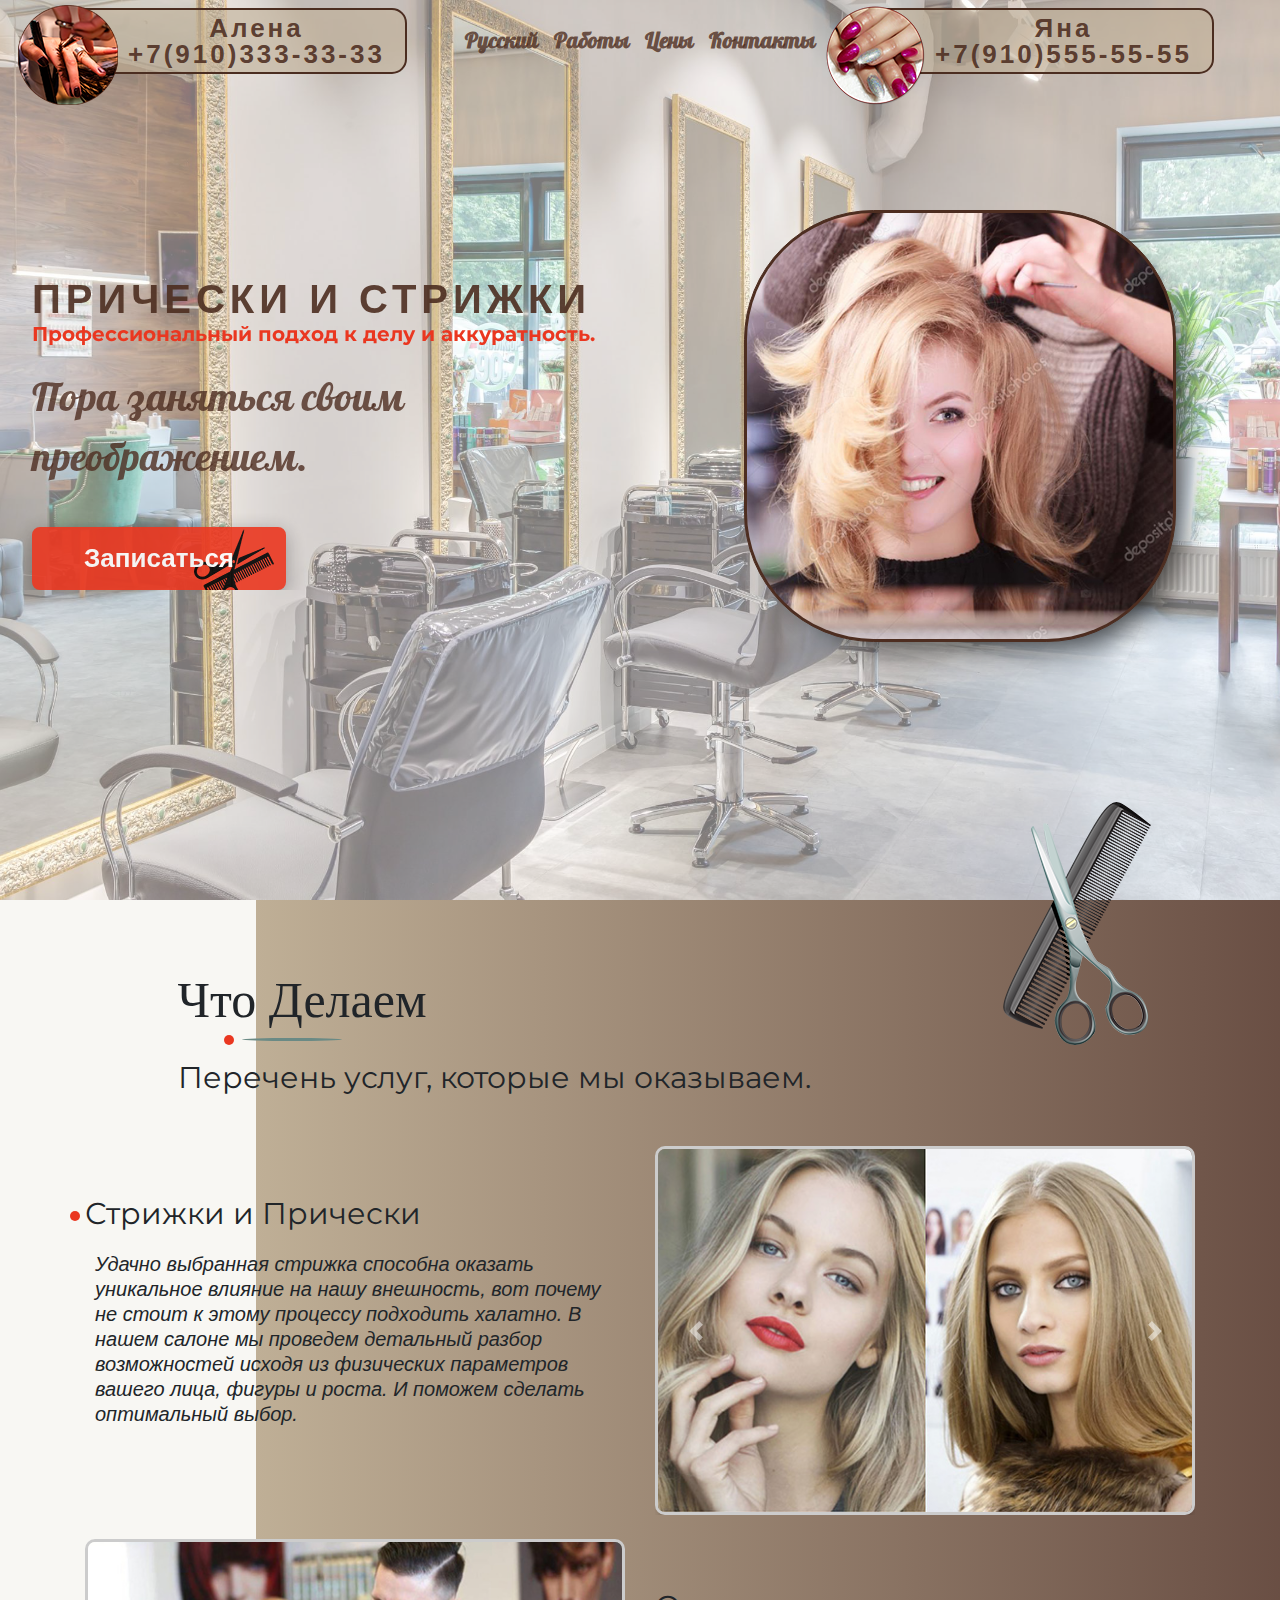
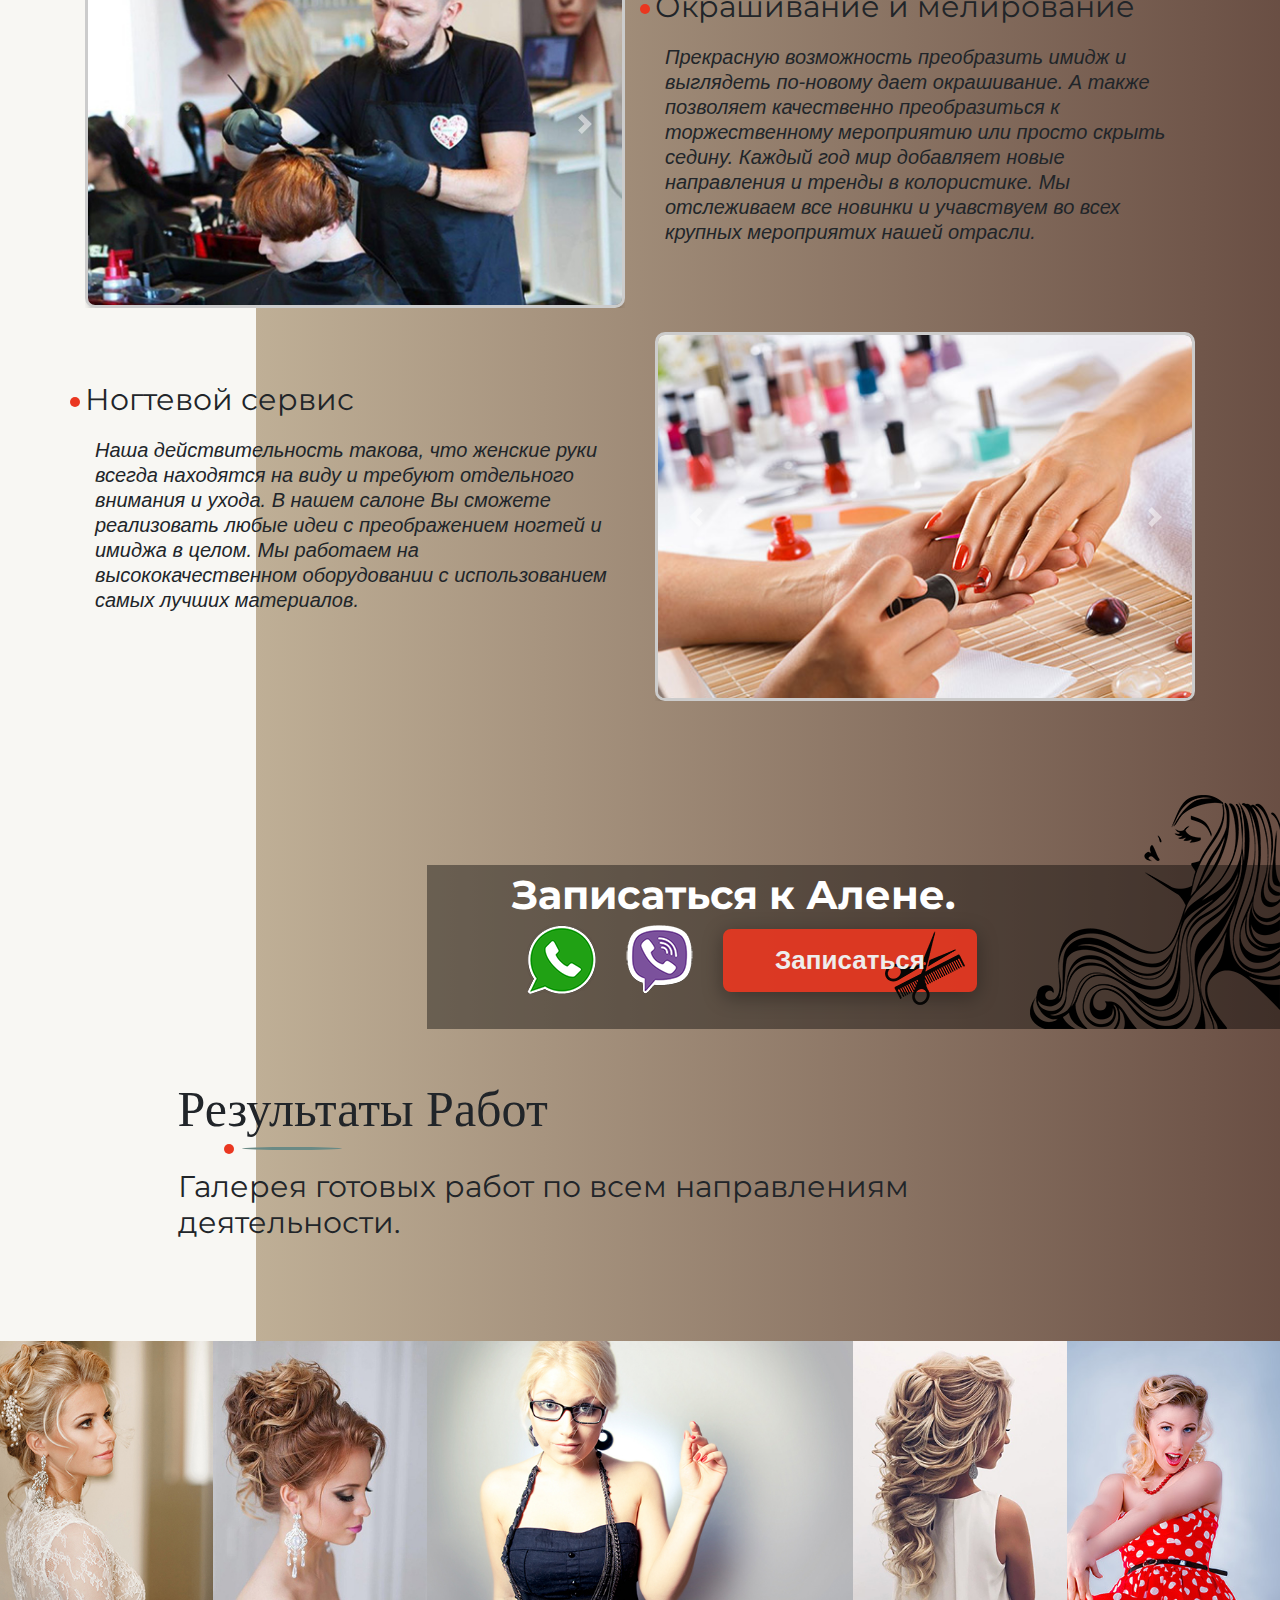
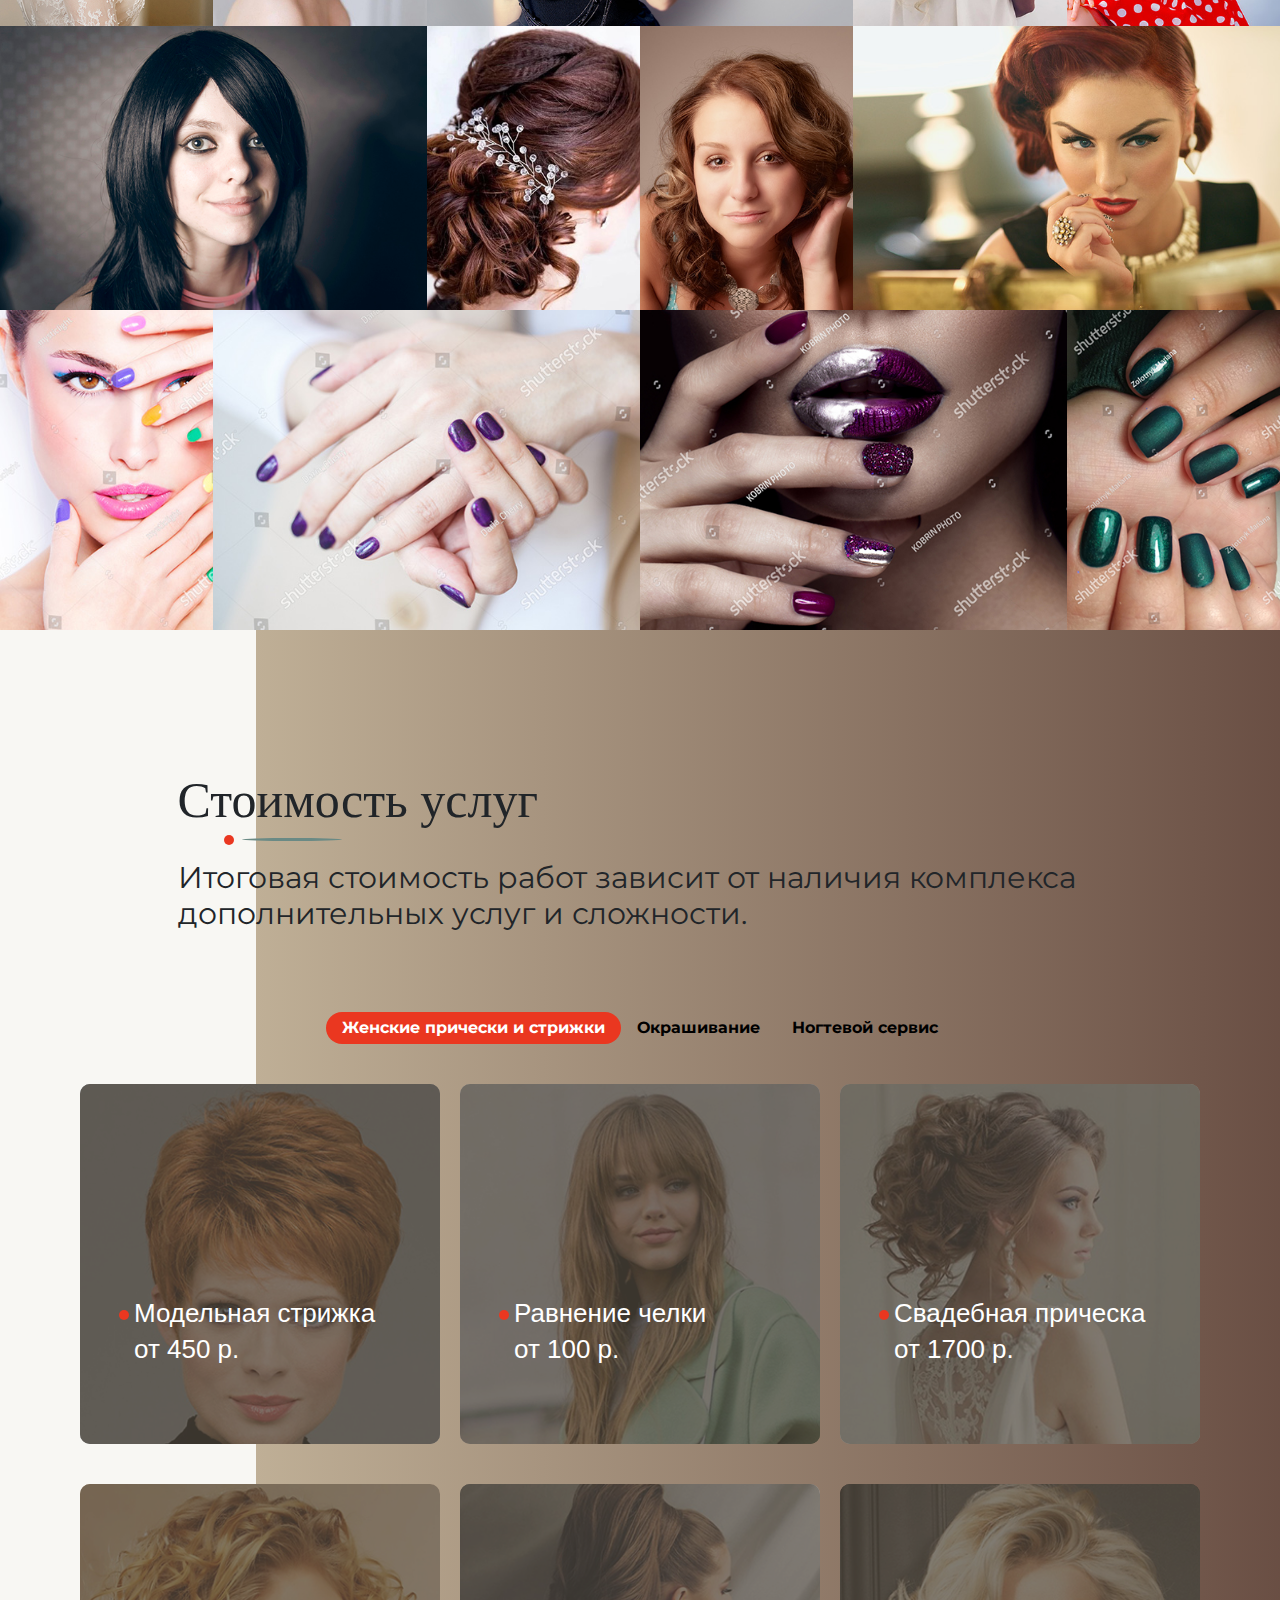
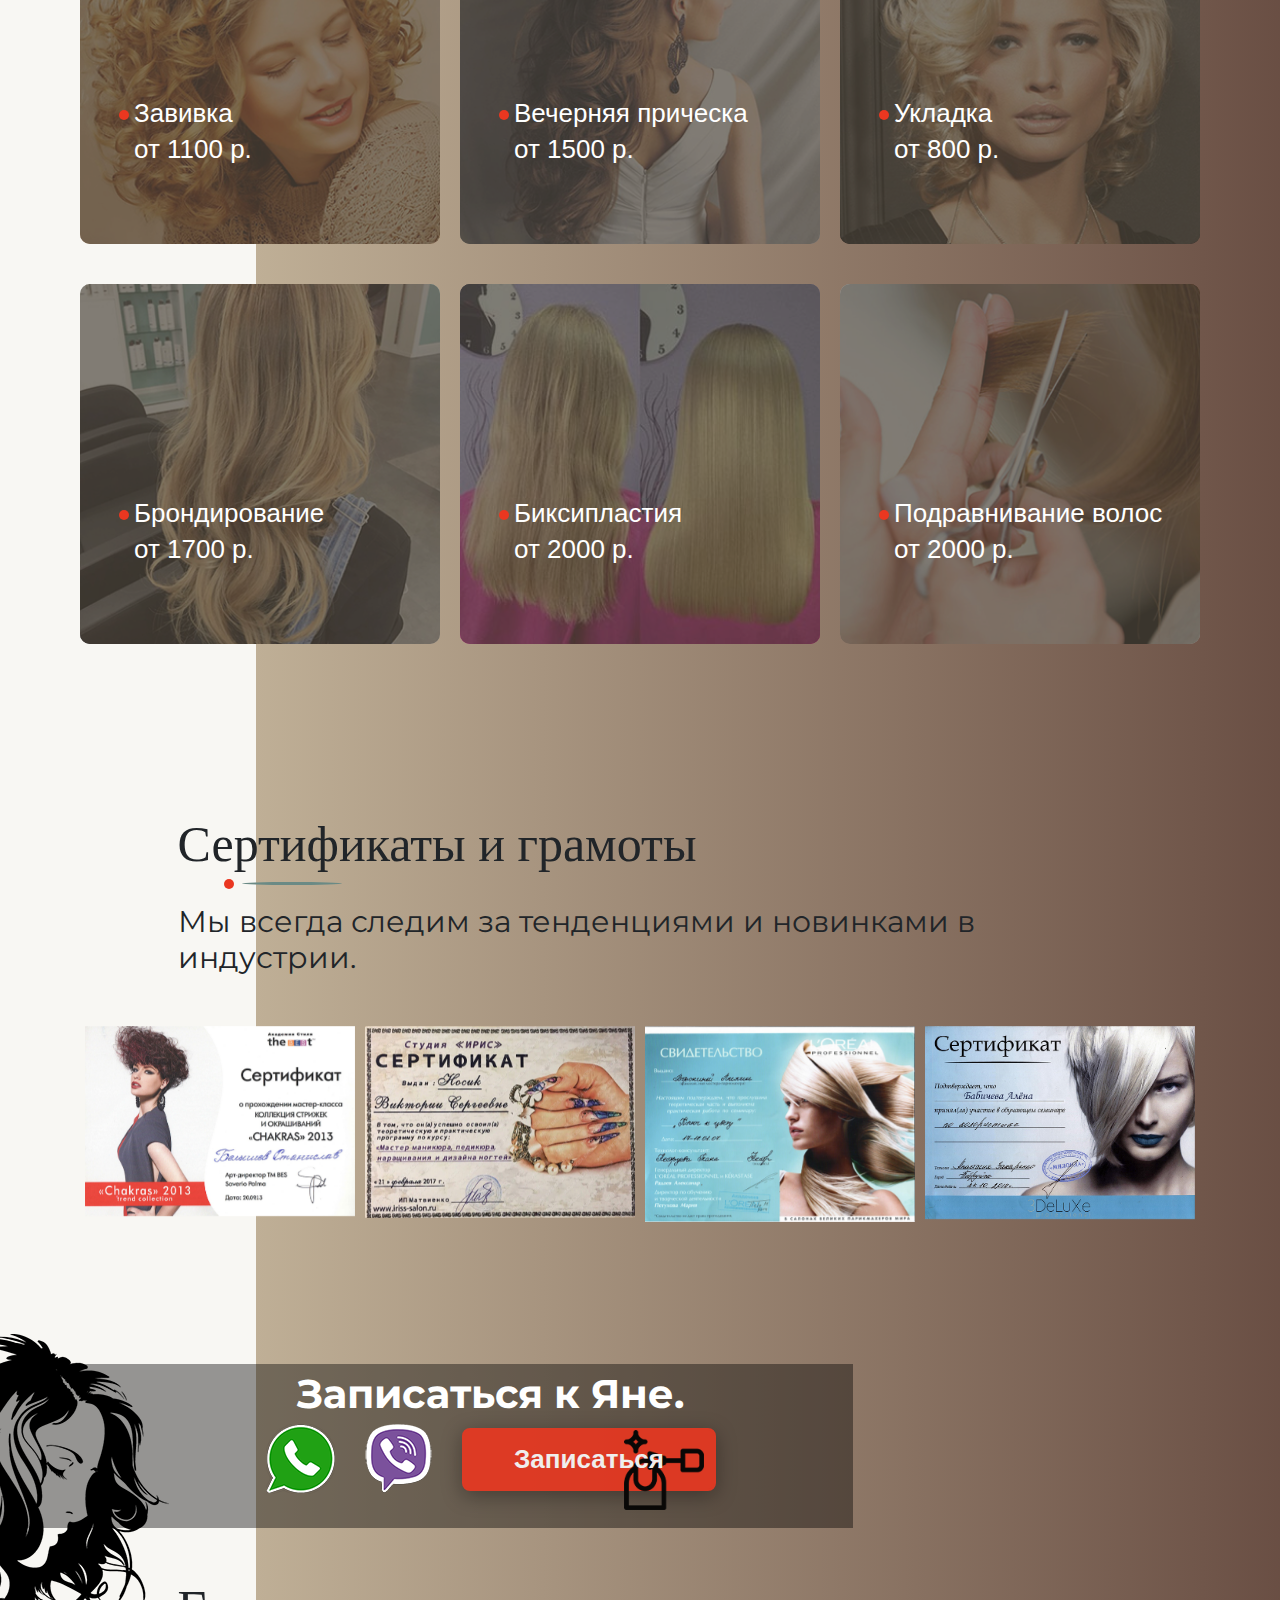
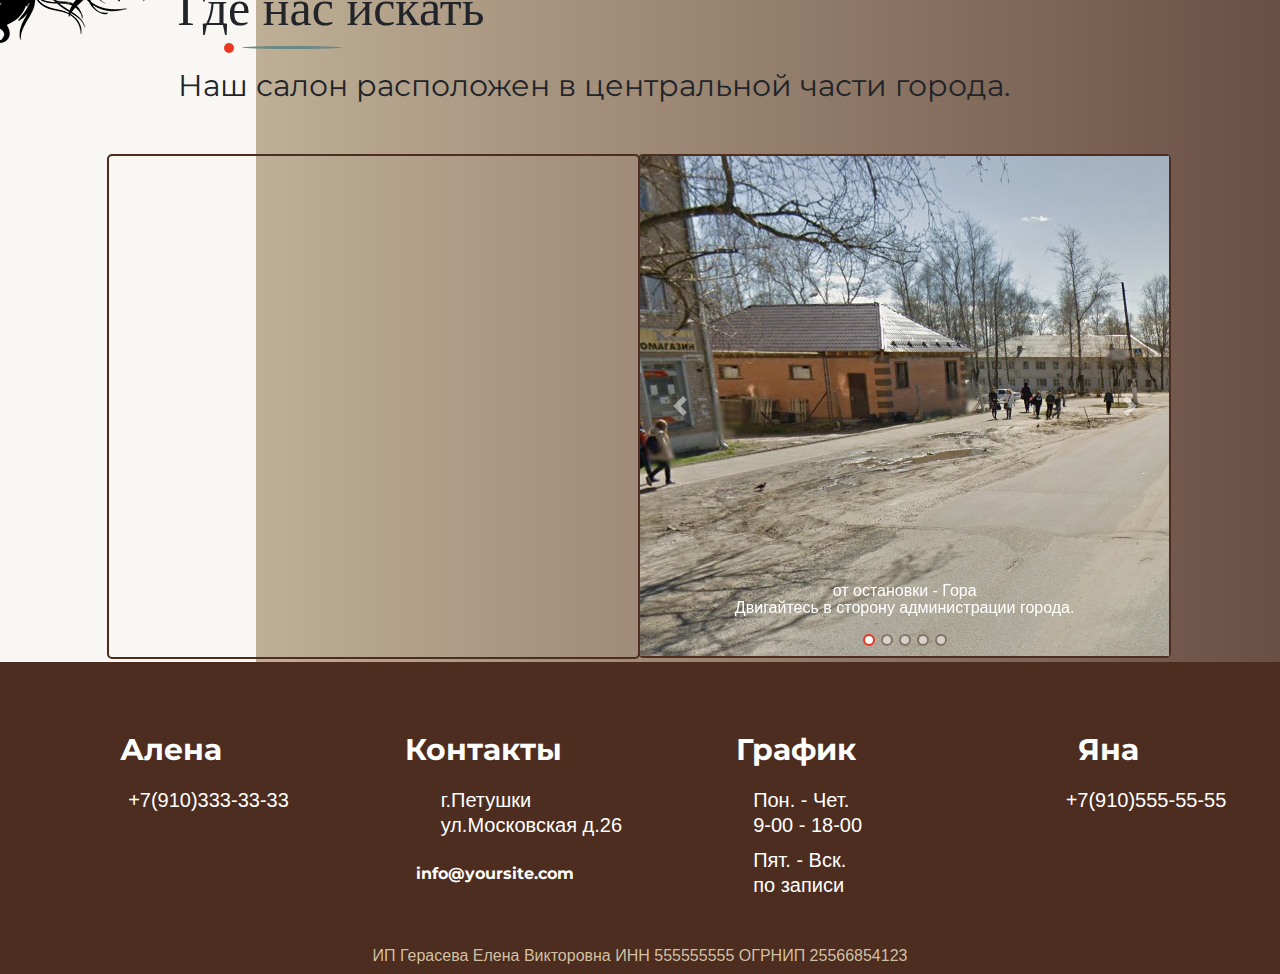
<file: ru_index.html>
<!doctype html>
<html lang="en">
<head>

    <meta charset="utf-8">
    <meta name="viewport" content="width=device-width, initial-scale=1, shrink-to-fit=no">

    <!-- font - Poppins ( font-family: 'Poppins', sans-serif; ) -->
    <link href="https://fonts.googleapis.com/css?family=Poppins:400,600,700&display=swap" rel="stylesheet">

    <!-- font - Montserrat ( font-family: 'Montserrat', sans-serif; ) -->
    <link href="https://fonts.googleapis.com/css?family=Montserrat:400,600&display=swap&subset=cyrillic" rel="stylesheet">
    <link rel="stylesheet" href="https://use.fontawesome.com/releases/v5.7.0/css/all.css" integrity="sha384-lZN37f5QGtY3VHgisS14W3ExzMWZxybE1SJSEsQp9S+oqd12jhcu+A56Ebc1zFSJ" crossorigin="anonymous">

    <link rel="stylesheet" href="css/bootstrap.min.css">
    <!-- <link rel="stylesheet" href="https://stackpath.bootstrapcdn.com/bootstrap/4.3.1/css/bootstrap.min.css" integrity="sha384-ggOyR0iXCbMQv3Xipma34MD+dH/1fQ784/j6cY/iJTQUOhcWr7x9JvoRxT2MZw1T" crossorigin="anonymous"> -->
    <!--<link rel="stylesheet" href="css/mos-preloader.css">-->
    <link rel="stylesheet" href="css/owl.carousel.min.css">
    <link rel="stylesheet" href="css/owl.theme.default.min.css">
    <link rel="stylesheet" href="css/baguetteBox.min.css">
    <link rel="stylesheet" href="css/my-style.css">

    <title>Heirdressers</title>
</head>
<body>

<button class="scrollToTop">
    <div class="scrollTopArrow">
        <i class="fas fa-angle-up"></i>
    </div>
</button>

    <header class="main-header">
        <nav class="navbar navbar-expand-lg ">
            <button class="navbar-toggler" type="button" data-toggle="collapse" data-target="#navbarSupportedContent" aria-controls="navbarSupportedContent" aria-expanded="false" aria-label="Toggle navigation">
                <i class="fas fa-bars"></i>
            </button>

            <div class="collapse navbar-collapse justify-content-center" id="navbarSupportedContent">
                <div class="header-services ">
                    <div class="header-services-block d-flex justify-content-center">
                        <div class="header-services-img">
                            <img src="img/1-sec-heir2.png" alt="">
                        </div>
                        <div class="text-center">
                            <p class="header-services-text">Алена</p>
                            <p class="header-services-text">+7(910)333-33-33</p>
                        </div>
                    </div>
                </div>

                <ul class="navbar-nav justify-content-end">
                    <li class="nav-item dropdown">
                        <a class="nav-link dropdown-toggle nav-fonts" href="#" id="navbarDropdown" role="button" data-toggle="dropdown" aria-haspopup="true" aria-expanded="false">
                            Русский
                        </a>
                        <div class="dropdown-menu" aria-labelledby="navbarDropdown">
                            <a class="dropdown-item nav-fonts" href="ru_index.html">Русский</a>
                            <a class="dropdown-item nav-fonts" href="index.html">English</a>
                            <a class="dropdown-item nav-fonts" href="index_cn.html">中文</a>
                        </div>
                    </li>
                    <li class="nav-item menuTop"><a class="nav-link" href="#portfolio">Работы</a></li>
                    <li class="nav-item menuTop"><a class="nav-link" href="#price">Цены</a></li>
                    <li class="nav-item menuTop"><a class="nav-link" href="#contact">Контакты</a></li>
                </ul>

                <div class="header-services ">
                    <div class="header-services-block d-flex justify-content-center">
                        <div class="header-services-img">
                            <img src="img/1-sec-nails.png" alt="">
                        </div>
                        <div class="text-center">
                            <p class="header-services-text">Яна</p>
                            <p class="header-services-text">+7(910)555-55-55</p>
                        </div>
                    </div>
                </div>
            </div>
        </nav>

        <div class="row header-slider no-gutters">

            <!--слайдер в хедере левая сторна-->
            <div class="col-lg-6 col-md-6 col-sm-12 p-0">
                <div id="owl-header-left" class="owl-carousel owl-theme ">
                    <div class="slider-text">
                        <h1>Прически и стрижки</h1>
                        <p class="slider-description">Профессиональный подход к делу и аккуратность. </p>
                        <h2>Пора заняться своим преображением.</h2>
                        <button type="button" class="btn btn-mos" data-toggle="modal" data-target="#toDoModalHeir">
                            <span><img src="img/btn-scissor.png" alt=""></span>
                            Записаться
                        </button>
                    </div>
                    <div class="slider-text">
                        <h1>Ногтевой сервис</h1>
                        <p class="slider-description">Индивидуальный подход к каждому клиенту. </p>
                        <h2>Ногти - визитная карточка любой женщины.</h2>
                        <button type="button" class="btn btn-mos" data-toggle="modal" data-target="#toDoModalNails">
                            <span><img src="img/btn-nail.png" alt=""></span>
                            Записаться
                        </button>
                    </div>
                </div>

            </div> <!-- / слайдер в хедере левая сторна-->
            <!--слайдер в хедере правая сторна     carousel-fade  slide-->
            <div class="col-lg-6 col-md-6 d-none d-md-block p-0">

                <div id="owl-header-right" class="owl-carousel owl-theme  ">
                    <div class="slider-img ">
                        <img src="img/header-slider-right-0.jpg" class="img-thumbnail " alt="...">
                    </div>

                    <div class="slider-img ">
                        <img src="img/header-slider-right-2.jpg" class="img-thumbnail " alt="...">
                    </div>

                    <div class="slider-img ">
                        <img src="img/header-slider-right-3.jpg" class="img-thumbnail " alt="...">
                    </div>

                    <div class="slider-img ">
                        <img src="img/header-slider-right-4.jpg" class="img-thumbnail " alt="...">
                    </div>

                    <div class="slider-img ">
                        <img src="img/header-slider-right-5.jpg" class="img-thumbnail " alt="...">
                    </div>

                    <div class="slider-img ">
                        <img src="img/header-slider-right-6.jpeg" class="img-thumbnail " alt="...">
                    </div>
                </div>

            </div><!--/ слайдер в хедере правая сторна-->
        </div>
    </header>

    <!--Секция 2 - Что умеем -->
<section id="about" class="about sec-top sec-bot">
    <div class="element_123">
        <img src="img/123.png" alt="">
    </div>
    <div class="container">
        <div class="row no-gutters text-left">
            <div class="col-lg-10 offset-lg-1 section-header">
                <h3>Что Делаем</h3>
                <div class="devider2">
                    <p></p>
                </div>
                <h4>Перечень услуг, которые мы оказываем.</h4>
            </div>
        </div>

        <div class="section-content">
            <div class="row mb-4">
                <div class="col-lg-6">
                    <div class="about_text">
                        <div class="devider1">
                            <p></p>
                        </div>
                        <h4>Стрижки и Прически</h4>
                        <p class="kursiv">Удачно выбранная стрижка способна оказать уникальное влияние на нашу внешность, вот почему не стоит к этому процессу подходить халатно.
                            В нашем салоне мы проведем детальный разбор возможностей исходя из физических параметров вашего лица, фигуры и роста. И поможем сделать оптимальный
                            выбор.
                            </p>
                    </div>
                </div>
                <div class="col-lg-6 about_img">
                    <div id="carousel_Strizhki" class="carousel slide carousel-fade" data-ride="carousel">
                        <div class="carousel-inner">
                            <div class="carousel-item active">
                                <img src="img/slide_1_1.jpg" class="d-block w-100" alt="...">
                            </div>
                            <div class="carousel-item">
                                <img src="img/slide_1_2.jpg" class="d-block w-100" alt="...">
                            </div>
                            <div class="carousel-item">
                                <img src="img/slide_1_3.jpg" class="d-block w-100" alt="...">
                            </div>
                            <div class="carousel-item">
                                <img src="img/slide_1_4.jpg" class="d-block w-100" alt="...">
                            </div>
                            <div class="carousel-item">
                                <img src="img/slide_3_1.jpg" class="d-block w-100" alt="...">
                            </div>
                        </div>
                        <a class="carousel-control-prev" href="#carousel_Strizhki" role="button" data-slide="prev">
                            <span class="carousel-control-prev-icon" aria-hidden="true"></span>
                            <span class="sr-only">Previous</span>
                        </a>
                        <a class="carousel-control-next" href="#carousel_Strizhki" role="button" data-slide="next">
                            <span class="carousel-control-next-icon" aria-hidden="true"></span>
                            <span class="sr-only">Next</span>
                        </a>
                    </div>
                </div>
            </div>
            <div class="row mb-4">
                <div class="col-lg-6 order-lg-last">
                    <div class="about_text">
                        <div class="devider1">
                            <p></p>
                        </div>
                        <h4>Окрашивание и мелирование</h4>
                        <p class="kursiv">Прекрасную возможность преобразить имидж и выглядеть по-новому дает окрашивание. А также позволяет качественно преобразиться
                            к торжественному мероприятию или просто скрыть седину. Каждый год мир добавляет новые направления и тренды в колористике. Мы отслеживаем все новинки
                            и учавствуем во всех крупных мероприятих нашей отрасли.
                            </p>
                    </div>
                </div>
                <div class="col-lg-6 about_img">

                    <div id="carousel_Pokraska" class="carousel slide carousel-fade" data-ride="carousel">
                        <div class="carousel-inner">
                            <div class="carousel-item active">
                                <img src="img/slide_2_1.jpg" class="d-block w-100" alt="...">
                            </div>
                            <div class="carousel-item">
                                <img src="img/slide_2_2.jpg" class="d-block w-100" alt="...">
                            </div>
                            <div class="carousel-item">
                                <img src="img/slide_2_3.jpg" class="d-block w-100" alt="...">
                            </div>
                            <div class="carousel-item">
                                <img src="img/slide_3_3.jpg" class="d-block w-100" alt="...">
                            </div>
                        </div>
                        <a class="carousel-control-prev" href="#carousel_Pokraska" role="button" data-slide="prev">
                            <span class="carousel-control-prev-icon" aria-hidden="true"></span>
                            <span class="sr-only">Previous</span>
                        </a>
                        <a class="carousel-control-next" href="#carousel_Pokraska" role="button" data-slide="next">
                            <span class="carousel-control-next-icon" aria-hidden="true"></span>
                            <span class="sr-only">Next</span>
                        </a>
                    </div>
                </div>
            </div>
            <div class="row mb-4">
                <div class="col-lg-6">
                    <div class="about_text">
                        <div class="devider1">
                            <p></p>
                        </div>
                        <h4>Ногтевой сервис</h4>
                        <p class="kursiv">Наша действительность такова, что женские руки всегда находятся на виду и требуют отдельного внимания и ухода. В нашем салоне
                            Вы сможете реализовать любые идеи с преображением ногтей и имиджа в целом. Мы работаем на высококачественном оборудовании с использованием
                            самых лучших материалов.
                        </p>
                    </div>
                </div>
                <div class="col-lg-6 about_img">
                    <div id="carousel_nails" class="carousel slide carousel-fade" data-ride="carousel">
                        <div class="carousel-inner">
                            <div class="carousel-item active">
                                <img src="img/slide_4_1.jpg" class="d-block w-100" alt="...">
                            </div>
                            <div class="carousel-item">
                                <img src="img/slide_4_2.jpg" class="d-block w-100" alt="...">
                            </div>
                            <div class="carousel-item">
                                <img src="img/slide_4_3.jpg" class="d-block w-100" alt="...">
                            </div>
                            <div class="carousel-item">
                                <img src="img/slide_4_4.jpg" class="d-block w-100" alt="...">
                            </div>
                            <div class="carousel-item">
                                <img src="img/slide_4_5.jpg" class="d-block w-100" alt="...">
                            </div>
                        </div>
                        <a class="carousel-control-prev" href="#carousel_nails" role="button" data-slide="prev">
                            <span class="carousel-control-prev-icon" aria-hidden="true"></span>
                            <span class="sr-only">Previous</span>
                        </a>
                        <a class="carousel-control-next" href="#carousel_nails" role="button" data-slide="next">
                            <span class="carousel-control-next-icon" aria-hidden="true"></span>
                            <span class="sr-only">Next</span>
                        </a>
                    </div>
                </div>
            </div>
        </div>
    </div>
</section>



    <!-- 3 Секция - Примеры работ -->
<section id="portfolio" class="portfolio section-tabs sec-top sec-bot">

        <div class="container-fluid to_do">
            <div class="row">
                <div class="col-md-2 col-lg-4 d-md-block"></div>
                <div class="col-md-10 col-lg-8 toDoBg">
                    <div class="to_do_img">
                        <img src="img/3sec-toDo.png" alt="">
                    </div>
                    <div class="to_do_element">
                        <p>Записаться к Алене.</p>
                        <div class="to_do_element_btn d-flex">
                            <div class="col">
                                <img src="img/5sec-toDoWats.png" alt="">
                            </div>
                            <div class="col">
                                <img src="img/5sec-toDoViber.png" alt="">
                            </div>
                            <div class="col">
                                <button type="button" class="btn btn-mos" data-toggle="modal" data-target="#toDoModalHeir">
                                    <span><img src="img/btn-scissor.png" alt=""></span>
                                    Записаться
                                </button>
                            </div>
                        </div>
                    </div>
                </div>
            </div>
        </div>

        <div class="container">
            <div class="row no-gutters text-left">
                <div class="col-lg-10 offset-lg-1 section-header">
                    <h3>Результаты Работ</h3>
                    <div class="devider2">
                        <p></p>
                    </div>
                    <h4>Галерея готовых работ по всем направлениям деятельности.</h4>
                </div>
            </div>

        </div>
        <div class="container-fluid container-gallery">
            <div class="row no-gutters gallery">
                <div class="col-md-2 item-gallery m-0 gallery-item">
                    <a href="img/gal_1_big.jpg">
                        <img src="img/gal_1.jpg" alt="">
                        <p>Свадьба</p>
                    </a>
                </div>
                <div class="col-md-2 item-gallery gallery-item">
                    <a href="img/gal_2_big.jpg">
                        <img src="img/gal_2.jpg" alt="">
                        <p>Выпускной</p>
                    </a>
                </div>
                <div class="col-md-4 item-gallery gallery-item">
                    <a href="img/gal_3_big.jpg">
                        <img src="img/gal_3.jpg" alt="">
                        <p>Торжественный вечер</p>
                    </a>
                </div>
                <div class="col-md-2 item-gallery gallery-item">
                    <a href="img/gal_4_big.jpg">
                        <img src="img/gal_4.jpg" alt="">
                        <p>Юбилей</p>
                    </a>
                </div>
                <div class="col-md-2 item-gallery gallery-item">
                    <a href="img/gal_5_big.jpg">
                        <img src="img/gal_5.jpg" alt="">
                        <p>Корпоратив</p>
                    </a>
                </div>
                <div class="col-md-4 item-gallery gallery-item">
                    <a href="img/gal_6_big.jpg">
                        <img src="img/gal_6.jpg" alt="">
                        <p>Окраска</p>
                    </a>
                </div>
                <div class="col-md-2 item-gallery gallery-item">
                    <a href="img/gal_7_big.jpg">
                        <img src="img/gal_7.jpg" alt="">
                        <p>Мелирование</p>
                    </a>
                </div>
                <div class="col-md-2 item-gallery gallery-item">
                    <a href="img/gal_8_big.jpg">
                        <img src="img/gal_8.jpg" alt="">
                        <p>Обесцвечивание</p>
                    </a>
                </div>
                <div class="col-md-4 item-gallery gallery-item">
                    <a href="img/gal_9_big.jpg">
                        <img src="img/gal_9.jpg" alt="">
                        <p>Тонирование</p>
                    </a>
                </div>

                <div class="col-md-2 item-gallery gallery-item">
                    <a href="img/gal_10_big.jpg">
                        <img src="img/gal_10.jpg" alt="">
                        <p>Маникюр</p>
                    </a>
                </div>
                <div class="col-md-4 item-gallery gallery-item">
                    <a href="img/gal_11_big.jpg">
                        <img src="img/gal_11.jpg" alt="">
                        <p>Моделирование</p>
                    </a>
                </div>
                <div class="col-md-4 item-gallery gallery-item">
                    <a href="img/gal_12_big.jpg">
                        <img src="img/gal_12.jpg" alt="">
                        <p>Покрытие гелием</p>
                    </a>
                </div>
                <div class="col-md-2 item-gallery gallery-item">
                    <a href="img/gal_13_big.jpg">
                        <img src="img/gal_13.jpg" alt="">
                        <p>Коррекция</p>
                    </a>
                </div>
            </div>
        </div>
</section>
    <!-- /.section-rooms -->



    <!-- 4 Секция - Цены -->
<section id="price" class="price section-tabs sec-top sec-bot">
        <div class="container">
            <div class="row no-gutters text-left">
                <div class="col-lg-10 offset-lg-1 section-header">
                    <h3>Стоимость услуг</h3>
                    <div class="devider2">
                        <p></p>
                    </div>
                    <h4>Итоговая стоимость работ зависит от наличия комплекса дополнительных услуг и сложности.</h4>
                </div>
            </div>
            <div class="row">
                <div class="col-md-12">
                    <ul class="nav nav-pills justify-content-center" id="myTab-gallery" role="tablist">
                        <li class="nav-item">
                            <a class="nav-link active rounded-pill" id="womanHeir-tab" data-toggle="tab" href="#womanHeir" role="tab" aria-controls="womanHeir" aria-selected="true">Женские прически и стрижки</a>
                        </li>
                        <li class="nav-item">
                            <a class="nav-link rounded-pill" id="painting-tab" data-toggle="tab" href="#painting" role="tab" aria-controls="painting" aria-selected="false">Окрашивание</a>
                        </li>
                        <li class="nav-item">
                            <a class="nav-link rounded-pill" id="nails-tab" data-toggle="tab" href="#mans_heir" role="tab" aria-controls="mans_heir" aria-selected="false">Ногтевой сервис</a>
                        </li>
                    </ul>
                    <div class="tab-content" id="myTabContent">

                        <div class="tab-pane fade show active" id="womanHeir" role="tabpanel" aria-labelledby="womanHeir-tab">
                            <div class="gallery text-center row started-section-wrapper">
                                <div class="col-md-4  price-item started-item">
                                    <div class="started-inner">
                                        <div class="price-img started-thumb">
                                            <img src="img/4_modelStrizh.jpg" alt="">
                                        </div>
                                        <div class="started-content d-flex align-items-center justify-content-center">
                                            <div class="content">
                                                <p class="price-title">Модельная стрижка</p>
                                                <p class="total-price">от 450 р.</p>
                                            </div>
                                        </div>
                                        <div class="started-hover-content d-flex flex-wrap justify-content-center align-items-center">
                                            <div class="content text-left">
                                                <p class="sub-title">Модельная стрижка</p>
                                                <p>Средние затраты по времени <br>30 минут</p>
                                            </div>
                                        </div>
                                    </div>
                                </div>
                                <div class="col-md-4  price-item started-item">
                                    <div class="started-inner">
                                        <div class="price-img started-thumb">
                                            <img src="img/4_chelka.jpg" alt="">
                                        </div>
                                        <div class="started-content d-flex align-items-center justify-content-center">
                                            <div class="content">
                                                <p class="price-title">Равнение челки</p>
                                                <p class="total-price">от 100 р.</p>
                                            </div>
                                        </div>
                                        <div class="started-hover-content d-flex flex-wrap justify-content-center align-items-center">
                                            <div class="content text-left">
                                                <p class="sub-title">Равнение челки</p>
                                                <p>Средние затраты по времени <br>10 минут</p>
                                            </div>
                                        </div>
                                    </div>
                                </div>
                                <div class="col-md-4  price-item started-item">
                                    <div class="started-inner">
                                        <div class="price-img started-thumb">
                                            <img src="img/4_svadebn.jpg" alt="">
                                        </div>
                                        <div class="started-content d-flex align-items-center justify-content-center">
                                            <div class="content">
                                                <p class="price-title">Свадебная прическа</p>
                                                <p class="total-price">от 1700 р.</p>
                                            </div>
                                        </div>
                                        <div class="started-hover-content d-flex flex-wrap justify-content-center align-items-center">
                                            <div class="content text-left">
                                                <p class="sub-title">Свадебная прическа</p>
                                                <p>Средние затраты по времени <br>50 минут</p>
                                            </div>
                                        </div>
                                    </div>
                                </div>
                                <div class="col-md-4  price-item started-item">
                                    <div class="started-inner">
                                        <div class="price-img started-thumb">
                                            <img src="img/4_zavivka.jpg" alt="">
                                        </div>
                                        <div class="started-content d-flex align-items-center justify-content-center">
                                            <div class="content">
                                                <p class="price-title">Завивка</p>
                                                <p class="total-price">от 1100 р.</p>
                                            </div>
                                        </div>
                                        <div class="started-hover-content d-flex flex-wrap justify-content-center align-items-center">
                                            <div class="content text-left">
                                                <p class="sub-title">Завивка</p>
                                                <p>Средние затраты по времени <br>45 минут</p>
                                            </div>
                                        </div>
                                    </div>
                                </div>
                                <div class="col-md-4  price-item started-item">
                                    <div class="started-inner">
                                        <div class="price-img started-thumb">
                                            <img src="img/4_evaning.jpg" alt="">
                                        </div>
                                        <div class="started-content d-flex align-items-center justify-content-center">
                                            <div class="content">
                                                <p class="price-title">Вечерняя прическа</p>
                                                <p class="total-price">от 1500 р.</p>
                                            </div>
                                        </div>
                                        <div class="started-hover-content d-flex flex-wrap justify-content-center align-items-center">
                                            <div class="content text-left">
                                                <p class="sub-title">Вечерняя прическа</p>
                                                <p>Средние затраты по времени <br>60 минут</p>
                                            </div>
                                        </div>
                                    </div>
                                </div>
                                <div class="col-md-4  price-item started-item">
                                    <div class="started-inner">
                                        <div class="price-img started-thumb">
                                            <img src="img/4_ukladka.jpg" alt="">
                                        </div>
                                        <div class="started-content d-flex align-items-center justify-content-center">
                                            <div class="content">
                                                <p class="price-title">Укладка</p>
                                                <p class="total-price">от 800 р.</p>
                                            </div>
                                        </div>
                                        <div class="started-hover-content d-flex flex-wrap justify-content-center align-items-center">
                                            <div class="content text-left">
                                                <p class="sub-title">Укладка</p>
                                                <p>Средние затраты по времени <br>20 минут</p>
                                            </div>
                                        </div>
                                    </div>
                                </div>
                                <div class="col-md-4  price-item started-item">
                                    <div class="started-inner">
                                        <div class="price-img started-thumb">
                                            <img src="img/4_brondirovanie.jpg" alt="">
                                        </div>
                                        <div class="started-content d-flex align-items-center justify-content-center">
                                            <div class="content">
                                                <p class="price-title">Брондирование</p>
                                                <p class="total-price">от 1700 р.</p>
                                            </div>
                                        </div>
                                        <div class="started-hover-content d-flex flex-wrap justify-content-center align-items-center">
                                            <div class="content text-left">
                                                <p class="sub-title">Брондирование</p>
                                                <p>Средние затраты по времени <br>40 минут</p>
                                            </div>
                                        </div>
                                    </div>
                                </div>
                                <div class="col-md-4  price-item started-item">
                                    <div class="started-inner">
                                        <div class="price-img started-thumb">
                                            <img src="img/4_biksiplastiya.jpg" alt="">
                                        </div>
                                        <div class="started-content d-flex align-items-center justify-content-center">
                                            <div class="content">
                                                <p class="price-title">Биксипластия</p>
                                                <p class="total-price">от 2000 р.</p>
                                            </div>
                                        </div>
                                        <div class="started-hover-content d-flex flex-wrap justify-content-center align-items-center">
                                            <div class="content text-left">
                                                <p class="sub-title">Биксипластия</p>
                                                <p>Средние затраты по времени <br>35 минут</p>
                                            </div>
                                        </div>
                                    </div>
                                </div>
                                <div class="col-md-4  price-item started-item">
                                    <div class="started-inner">
                                        <div class="price-img started-thumb">
                                            <img src="img/4_podravnivanie.jpg" alt="">
                                        </div>
                                        <div class="started-content d-flex align-items-center justify-content-center">
                                            <div class="content">
                                                <p class="price-title">Подравнивание волос</p>
                                                <p class="total-price">от 2000 р.</p>
                                            </div>
                                        </div>
                                        <div class="started-hover-content d-flex flex-wrap justify-content-center align-items-center">
                                            <div class="content text-left">
                                                <p class="sub-title">Подравнивание волос</p>
                                                <p>Средние затраты по времени <br>10 минут</p>
                                            </div>
                                        </div>
                                    </div>
                                </div>
                            </div><!-- /.gallery -->
                        </div>
                        
                        <div class="tab-pane fade" id="painting" role="tabpanel" aria-labelledby="painting-tab">
                            <div class="gallery text-center row started-section-wrapper">
                                <div class="col-md-4  price-item started-item">
                                    <div class="started-inner">
                                        <div class="price-img started-thumb">
                                            <img src="img/4_tonirovanie.jpg" alt="">
                                        </div>
                                        <div class="started-content d-flex align-items-center justify-content-center">
                                            <div class="content">
                                                <p class="price-title">Тонирование</p>
                                                <p class="total-price">от 800 р.</p>
                                            </div>
                                        </div>
                                        <div class="started-hover-content d-flex flex-wrap justify-content-center align-items-center">
                                            <div class="content text-left">
                                                <p class="sub-title">Тонирование</p>
                                                <p>Средние затраты по времени <br>40 минут</p>
                                            </div>
                                        </div>
                                    </div>
                                </div>
                                <div class="col-md-4  price-item started-item">
                                    <div class="started-inner">
                                        <div class="price-img started-thumb">
                                            <img src="img/4_obescvech.jpg" alt="">
                                        </div>
                                        <div class="started-content d-flex align-items-center justify-content-center">
                                            <div class="content">
                                                <p class="price-title">Обесцвечивание</p>
                                                <p class="total-price">от 800 р.</p>
                                            </div>
                                        </div>
                                        <div class="started-hover-content d-flex flex-wrap justify-content-center align-items-center">
                                            <div class="content text-left">
                                                <p class="sub-title">Обесцвечивание</p>
                                                <p>Средние затраты по времени <br>50 минут</p>
                                            </div>
                                        </div>
                                    </div>
                                </div>
                                <div class="col-md-4  price-item started-item">
                                    <div class="started-inner">
                                        <div class="price-img started-thumb">
                                            <img src="img/4_melirovanie.jpg" alt="">
                                        </div>
                                        <div class="started-content d-flex align-items-center justify-content-center">
                                            <div class="content">
                                                <p class="price-title">Мелирование</p>
                                                <p class="total-price">от 800 р.</p>
                                            </div>
                                        </div>
                                        <div class="started-hover-content d-flex flex-wrap justify-content-center align-items-center">
                                            <div class="content text-left">
                                                <p class="sub-title">Мелирование</p>
                                                <p>Средние затраты по времени <br>30 минут</p>
                                            </div>
                                        </div>
                                    </div>
                                </div>
                                <div class="col-md-4  price-item started-item">
                                    <div class="started-inner">
                                        <div class="price-img started-thumb">
                                            <img src="img/4_okras1ton.jpg" alt="">
                                        </div>
                                        <div class="started-content d-flex align-items-center justify-content-center">
                                            <div class="content">
                                                <p class="price-title">Окрашивание 1 тон</p>
                                                <p class="total-price">от 1000 р.</p>
                                            </div>
                                        </div>
                                        <div class="started-hover-content d-flex flex-wrap justify-content-center align-items-center">
                                            <div class="content text-left">
                                                <p class="sub-title">Окрашивание 1 тон</p>
                                                <p>Средние затраты по времени <br>25 минут</p>
                                            </div>
                                        </div>
                                    </div>
                                </div>
                                <div class="col-md-4  price-item started-item">
                                    <div class="started-inner">
                                        <div class="price-img started-thumb">
                                            <img src="img/4_okras2ton.jpg" alt="">
                                        </div>
                                        <div class="started-content d-flex align-items-center justify-content-center">
                                            <div class="content">
                                                <p class="price-title">Окрашивание 2 тона</p>
                                                <p class="total-price">от 1300 р.</p>
                                            </div>
                                        </div>
                                        <div class="started-hover-content d-flex flex-wrap justify-content-center align-items-center">
                                            <div class="content text-left">
                                                <p class="sub-title">Окрашивание 2 тона</p>
                                                <p>Средние затраты по времени <br>45 минут</p>
                                            </div>
                                        </div>
                                    </div>
                                </div>
                                <div class="col-md-4  price-item started-item">
                                    <div class="started-inner">
                                        <div class="price-img started-thumb">
                                            <img src="img/4_okrasSlozhnoe.jpg" alt="">
                                        </div>
                                        <div class="started-content d-flex align-items-center justify-content-center">
                                            <div class="content">
                                                <p class="price-title">Окрашивание сложное</p>
                                                <p class="total-price">от 2000 р.</p>
                                            </div>
                                        </div>
                                        <div class="started-hover-content d-flex flex-wrap justify-content-center align-items-center">
                                            <div class="content text-left">
                                                <p class="sub-title">Окрашивание сложное</p>
                                                <p>Средние затраты по времени <br>55 минут</p>
                                            </div>
                                        </div>
                                    </div>
                                </div>
                            </div><!-- /.gallery -->
                        </div>

                        <div class="tab-pane fade" id="mans_heir" role="tabpanel" aria-labelledby="nails-tab">
                            <div class="gallery text-center row started-section-wrapper">
                                <div class="col-md-4  price-item started-item">
                                    <div class="started-inner">
                                        <div class="price-img started-thumb">
                                            <img src="img/5_1_kompleks.jpg" alt="">
                                        </div>
                                        <div class="started-content d-flex align-items-center justify-content-center">
                                            <div class="content">
                                                <p class="price-title">Комплексный уход</p>
                                                <p class="total-price">100 р. за ноготь</p>
                                            </div>
                                        </div>
                                        <div class="started-hover-content d-flex flex-wrap justify-content-center align-items-center">
                                            <div class="content text-left">
                                                <p class="sub-title">Комплексный уход</p>
                                                <p>Средние затраты по времени <br>50 минут</p>
                                            </div>
                                        </div>
                                    </div>
                                </div>
                                <div class="col-md-4  price-item started-item">
                                    <div class="started-inner">
                                        <div class="price-img started-thumb">
                                            <img src="img/5_2_manikur.jpg" alt="">
                                        </div>
                                        <div class="started-content d-flex align-items-center justify-content-center">
                                            <div class="content">
                                                <p class="price-title">Маникюр обычный</p>
                                                <p class="total-price">60 р. за ноготь</p>
                                            </div>
                                        </div>
                                        <div class="started-hover-content d-flex flex-wrap justify-content-center align-items-center">
                                            <div class="content text-left">
                                                <p class="sub-title">Маникюр обычный</p>
                                                <p>Средние затраты по времени <br>50 минут</p>
                                            </div>
                                        </div>
                                    </div>
                                </div>
                                <div class="col-md-4  price-item started-item">
                                    <div class="started-inner">
                                        <div class="price-img started-thumb">
                                            <img src="img/5_3_lak.jpg" alt="">
                                        </div>
                                        <div class="started-content d-flex align-items-center justify-content-center">
                                            <div class="content">
                                                <p class="price-title">Покрытие лаком</p>
                                                <p class="total-price">20 р. за ноготь</p>
                                            </div>
                                        </div>
                                        <div class="started-hover-content d-flex flex-wrap justify-content-center align-items-center">
                                            <div class="content text-left">
                                                <p class="sub-title">Покрытие лаком</p>
                                                <p>Средние затраты по времени <br>20 минут</p>
                                            </div>
                                        </div>
                                    </div>
                                </div>
                                <div class="col-md-4  price-item started-item">
                                    <div class="started-inner">
                                        <div class="price-img started-thumb">
                                            <img src="img/5_4_modelir_ob.jpg" alt="">
                                        </div>
                                        <div class="started-content d-flex align-items-center justify-content-center">
                                            <div class="content">
                                                <p class="price-title">Моделирование об.</p>
                                                <p class="total-price">160 р. за ноготь</p>
                                            </div>
                                        </div>
                                        <div class="started-hover-content d-flex flex-wrap justify-content-center align-items-center">
                                            <div class="content text-left">
                                                <p class="sub-title">Моделирование обычное</p>
                                                <p>Моделирование (наращивание) ногтей обычное. До 5 единиц длинны сверх края </p>
                                            </div>
                                        </div>
                                    </div>
                                </div>
                                <div class="col-md-4  price-item started-item">
                                    <div class="started-inner">
                                        <div class="price-img started-thumb">
                                            <img src="img/5_5_modelir_slo.jpg" alt="">
                                        </div>
                                        <div class="started-content d-flex align-items-center justify-content-center">
                                            <div class="content">
                                                <p class="price-title">Моделирование сл.</p>
                                                <p class="total-price">180 р. за ноготь</p>
                                            </div>
                                        </div>
                                        <div class="started-hover-content d-flex flex-wrap justify-content-center align-items-center">
                                            <div class="content text-left">
                                                <p class="sub-title">Моделирование сложное</p>
                                                <p>Моделирование (наращивание) ногтей сложное. Свыше 5 единиц длинны сверх края и более. </p>
                                            </div>
                                        </div>
                                    </div>
                                </div>
                                <div class="col-md-4  price-item started-item">
                                    <div class="started-inner">
                                        <div class="price-img started-thumb">
                                            <img src="img/5_6-geliv_manic.jpg" alt="">
                                        </div>
                                        <div class="started-content d-flex align-items-center justify-content-center">
                                            <div class="content">
                                                <p class="price-title">Гелевый маникюр</p>
                                                <p class="total-price">130 р. за ноготь</p>
                                            </div>
                                        </div>
                                        <div class="started-hover-content d-flex flex-wrap justify-content-center align-items-center">
                                            <div class="content text-left">
                                                <p class="sub-title">Гелевый маникюр</p>
                                                <p>Your project deserves only expert level creativity. eMongez brings you the most innovative and qualified graphic designers ready to work. </p>
                                            </div>
                                        </div>
                                    </div>
                                </div>
                                <div class="col-md-4  price-item started-item">
                                    <div class="started-inner">
                                        <div class="price-img started-thumb">
                                            <img src="img/5_7-korrekciya.jpg" alt="">
                                        </div>
                                        <div class="started-content d-flex align-items-center justify-content-center">
                                            <div class="content">
                                                <p class="price-title">Коррекция и ремонт</p>
                                                <p class="total-price">130 р. за ноготь</p>
                                            </div>
                                        </div>
                                        <div class="started-hover-content d-flex flex-wrap justify-content-center align-items-center">
                                            <div class="content text-left">
                                                <p class="sub-title">Коррекция и ремонт</p>
                                                <p>Your project deserves only expert level creativity. eMongez brings you the most innovative and qualified graphic designers ready to work. </p>
                                            </div>
                                        </div>
                                    </div>
                                </div>
                                <div class="col-md-4  price-item started-item">
                                    <div class="started-inner">
                                        <div class="price-img started-thumb">
                                            <img src="img/5_8-geliy.jpg" alt="">
                                        </div>
                                        <div class="started-content d-flex align-items-center justify-content-center">
                                            <div class="content">
                                                <p class="price-title">Покрытие гелием</p>
                                                <p class="total-price">70 р. за ноготь</p>
                                            </div>
                                        </div>
                                        <div class="started-hover-content d-flex flex-wrap justify-content-center align-items-center">
                                            <div class="content text-left">
                                                <p class="sub-title">Покрытие гелием</p>
                                                <p>Your project deserves only expert level creativity. eMongez brings you the most innovative and qualified graphic designers ready to work. </p>
                                            </div>
                                        </div>
                                    </div>
                                </div>
                                <div class="col-md-4  price-item started-item">
                                    <div class="started-inner">
                                        <div class="price-img started-thumb">
                                            <img src="img/5_9-snytie.jpg" alt="">
                                        </div>
                                        <div class="started-content d-flex align-items-center justify-content-center">
                                            <div class="content">
                                                <p class="price-title">Снятие материала</p>
                                                <p class="total-price">30 р. за ноготь</p>
                                            </div>
                                        </div>
                                        <div class="started-hover-content d-flex flex-wrap justify-content-center align-items-center">
                                            <div class="content text-left">
                                                <p class="sub-title">Снятие материала</p>
                                                <p>Снятие UV-эмали. Снятие гелевого (акрилового) материала. Снятие дизайна (внутреннего, аквариумного, микс-медиа). </p>
                                            </div>
                                        </div>
                                    </div>
                                </div>
                            </div><!-- /.gallery -->

                        </div>
                    </div>
                </div>
                <!-- /.col-md-12 -->
            </div>
        </div>
</section>
    <!-- /.section-prices -->



<!-- 5 Секция - awards -->
<section id="awards" class="awards section-tabs sec-top sec-bot">
    <div class="container">
        <div class="row no-gutters text-left">
            <div class="col-lg-10 offset-lg-1 section-header">
                <h3>Сертификаты и грамоты</h3>
                <div class="devider2">
                    <p></p>
                </div>
                <h4>Мы всегда следим за тенденциями и новинками в индустрии.</h4>
            </div>
        </div>
        <div class="row">
            <div class="col-md-12">

                <div id="owl-awards" class="owl-carousel gallery">

                    <div class="item-gallery gallery-item">
                        <a href="img/sertif_1.jpg">
                            <img src="img/sertif_1-s.jpg" alt="">
                            <p>Москва 2016</p>
                        </a>
                    </div>

                    <div class="item-gallery gallery-item">
                        <a href="img/sertif_2.jpg">
                            <img src="img/sertif_2-s.jpg" alt="">
                            <p>Санкт-Петербург 2014</p>
                        </a>
                    </div>

                    <div class="item-gallery gallery-item">
                        <a href="img/sertif_3.jpeg">
                            <img src="img/sertif_3-s.jpg" alt="">
                            <p>Казань 2015</p>
                        </a>
                    </div>

                    <div class="item-gallery gallery-item">
                        <a href="img/sertif_4.jpg">
                            <img src="img/sertif_4-s.jpg" alt="">
                            <p>Казань 2016</p>
                        </a>
                    </div>

                    <div class="item-gallery gallery-item">
                        <a href="img/sertif_5.png">
                            <img src="img/sertif_5-s.png" alt="">
                            <p>Москва 2018</p>
                        </a>
                    </div>

                    <div class="item-gallery gallery-item">
                        <a href="img/sertif_6.jpg">
                            <img src="img/sertif_6-s.jpg" alt="">
                            <p>Санкт-Петербург 2018</p>
                        </a>
                    </div>

                    <div class="item-gallery gallery-item">
                        <a href="img/sertif_7.jpg">
                            <img src="img/sertif_7-s.jpg" alt="">
                            <p>Москва 2018</p>
                        </a>
                    </div>

                    <div class="item-gallery gallery-item">
                        <a href="img/sertif_8.jpg">
                            <img src="img/sertif_8-s.jpg" alt="">
                            <p>Санкт-Петербург 2018</p>
                        </a>
                    </div>

                    <div class="item-gallery gallery-item">
                        <a href="img/sertif_9.jpeg">
                            <img src="img/sertif_9-s.jpg" alt="">
                            <p>Москва 2018</p>
                        </a>
                    </div>

                </div>
            </div>
            <!-- /.col-md-12 -->
        </div>
    </div>
</section>
<!-- /.awards -->



    <!-- 6 Секция - Contacts -->
    <section id="contact" class="contact section-tabs sec-top ">

        <div class="container-fluid to_do">
            <div class="row no-gutters">

                <div class="col-md-10 col-lg-8 toDoBg">
                    <div class="to_do_img">
                        <img src="img/5sec-toDo2.png" alt="">
                    </div>
                    <div class="to_do_element text-center">
                        <p>Записаться к Яне.</p>
                        <div class="to_do_element_btn d-flex justify-content-center">
                            <div class="col">
                                <img src="img/5sec-toDoWats.png" alt="">
                            </div>
                            <div class="col">
                                <img src="img/5sec-toDoViber.png" alt="">
                            </div>
                            <div class="col">
                                <button type="button" class="btn btn-mos" data-toggle="modal" data-target="#toDoModalNails">
                                    <span><img src="img/btn-nail.png" alt=""></span>
                                    Записаться
                                </button>
                            </div>
                        </div>
                    </div>
                </div>
                <div class="col-md-2 col-lg-4 d-block p-0"></div>
            </div>
        </div>

        <div class="container">
            <div class="row no-gutters text-left">
                <div class="col-lg-10 offset-lg-1 section-header">
                    <h3>Где нас искать</h3>
                    <div class="devider2">
                        <p></p>
                    </div>
                    <h4>Наш салон расположен в центральной части города.</h4>
                </div>
            </div>
        </div>

        <div class="container-fluid ">
            <div class="row no-gutters">
                <div class="col-md-6 col-lg-5 offset-lg-1 map ">
                    <iframe src="https://yandex.ru/map-widget/v1/?um=constructor%3Ac3bc47f5ba3d8126a58d578787cca2ab461ba335e53e0f98453c595c8ace7f07&amp;source=constructor" width="881" height="648" frameborder="0"></iframe>

                </div>
                <div class="col-md-6 col-lg-5">
                    <div class="contact_where_we">
                        <div id="map_how_find" class="carousel slide" data-ride="carousel">
                            <ol class="carousel-indicators">
                                <li data-target="#map_how_find" data-slide-to="0" class="active"></li>
                                <li data-target="#map_how_find" data-slide-to="1"></li>
                                <li data-target="#map_how_find" data-slide-to="2"></li>
                                <li data-target="#map_how_find" data-slide-to="3"></li>
                                <li data-target="#map_how_find" data-slide-to="4"></li>
                            </ol>
                            <div class="carousel-inner">
                                <div class="carousel-item active">
                                    <img src="img/map_1.jpg" class="d-block h-100 justify-content-center" alt="...">
                                    <div class="carousel-caption d-none d-md-block">
                                        <h5>от остановки - Гора</h5>
                                        <p>Двигайтесь в сторону администрации города.</p>
                                    </div>
                                </div>
                                <div class="carousel-item">
                                    <img src="img/map_2.jpg" class="h-100" alt="...">
                                    <div class="carousel-caption d-none d-md-block">
                                        <h5>Выйти на площадь</h5>
                                        <p>Выходите на площадь к администрации.</p>
                                    </div>
                                </div>
                                <div class="carousel-item">
                                    <img src="img/map_3.jpg" class="h-100" alt="...">
                                    <div class="carousel-caption d-none d-md-block">
                                        <h5>Через всю площадь</h5>
                                        <p>Далее 100 метров через площадь к обелиску.</p>
                                    </div>
                                </div>
                                <div class="carousel-item">
                                    <img src="img/map_4.jpg" class="h-100" alt="...">
                                    <div class="carousel-caption d-none d-md-block">
                                        <h5>Первый этаж новостройки</h5>
                                        <p>Справа от обелиска расположена новостройка.</p>
                                    </div>
                                </div>
                                <div class="carousel-item">
                                    <img src="img/map_5.jpg" class="h-100" alt="...">
                                    <div class="carousel-caption d-none d-md-block">
                                        <h5>Наш салон слева</h5>
                                        <p>Слева располагается вход.</p>
                                    </div>
                                </div>
                            </div>
                            <a class="carousel-control-prev" href="#map_how_find" role="button" data-slide="prev">
                                <span class="carousel-control-prev-icon" aria-hidden="true"></span>
                                <span class="sr-only">Previous</span>
                            </a>
                            <a class="carousel-control-next" href="#map_how_find" role="button" data-slide="next">
                                <span class="carousel-control-next-icon" aria-hidden="true"></span>
                                <span class="sr-only">Next</span>
                            </a>
                        </div>
                    </div>
                </div>



            </div>
            <div class="row no-gutters">

            </div>
        </div>


    </section>

    <footer>
        <div class="container-fluid">
            <div class="row no-gutters text-center">

                <div class="col-lg-3 col-md-6 footer-contact">
                    <h4>Алена</h4>
                    <div class="footer-master">
                        <p><span><i class="fas fa-phone-square"></i></span>+7(910)333-33-33</p>
                    </div>
                    <div class="social-block">
                        <div class="row no-gutters">
                            <div class="col-4"><a href="#"><span><i class="fab fa-facebook-square"></i></span></a></div>
                            <div class="col-4"><a href="#"><span><i class="fab fa-instagram"></i></span></a></div>
                            <div class="col-4"><a href="https://vk.com/id166630925"><span><i class="fab fa-vk"></i></span></a></div>
                        </div>
                    </div>
                </div>

                <div class="col-lg-3 col-md-6 footer-contact">
                    <h4>Контакты</h4>
                    <div class="footer-master ">
                        <p><span><i class="fas fa-street-view"></i></span> г.Петушки<br> ул.Московская д.26</p>
                    </div>
                    <ul class="footer-contact-links text-left">
                        <li><span><i class="fas fa-envelope-square"></i></span><a href="mailto:info@yoursite.com">info@yoursite.com</a></li>
                    </ul>
                </div>

                <div class="col-lg-3 col-md-6 footer-contact">
                    <h4>График</h4>
                    <div class="footer-master ">
                        <p><span><i class="far fa-clock"></i></span>Пон. - Чет. <br> 9-00  -  18-00</p>
                        <p><span><i class="far fa-calendar-alt"></i></span>Пят. - Вск. <br> по записи</p>
                    </div>
                </div>

                <div class="col-lg-3 col-md-6 footer-contact">
                    <h4>Яна</h4>
                    <div class="footer-master ">
                        <p><span><i class="fas fa-phone-square"></i></span>+7(910)555-55-55</p>
                    </div>
                    <div class="social-block">
                        <div class="row no-gutters">
                            <div class="col-4"><a href="#"><span><i class="fab fa-facebook-square"></i></span></a></div>
                            <div class="col-4"><a href="#"><span><i class="fab fa-instagram"></i></span></a></div>
                            <div class="col-4"><a href="https://vk.com/id166630925"><span><i class="fab fa-vk"></i></span></a></div>
                        </div>
                    </div>
                </div>

            </div>
            <div class="row no-gutters text-center">
                <div class="col-12 footer-law">
                    <p>ИП Герасева Елена Викторовна ИНН 555555555 ОГРНИП 25566854123</p>
                </div>
            </div>
        </div>
    </footer>



<!-- Modal Heir-->
<div class="modal fade" id="toDoModalHeir" tabindex="-1" role="dialog" aria-labelledby="toDoModalHeirTitle" aria-hidden="true">
    <div class="modal-dialog modal-dialog-centered" role="document">
        <div class="modal-content">
            <div class="modal-header">
                <h5 class="modal-title" id="toDoModalHeirTitle">Заполняйте заявку и мы скоро перезвоним для уточнения</h5>
                <button type="button" class="close" data-dismiss="modal" aria-label="Close">
                    <span aria-hidden="true">&times;</span>
                </button>
            </div>
            <div class="modal-body">
                <form>

                    <div class="form-row main-form">
                        <div class="form-group col-md-10 offset-md-1 col-lg-10 offset-lg-1 ">
                            <label for="modalHeirName">Как к Вам обращаться:</label>
                            <input type="text" class="form-control" id="modalHeirName" placeholder="Снежана Денисовна">
                        </div>
                        <div class="form-group col-md-10 offset-md-1 col-lg-10 offset-lg-1">
                            <label for="modalHeirEmail">Ваш адрес электронной почты:</label>
                            <input type="email" class="form-control" id="modalHeirEmail" placeholder="name@mail.ru">
                        </div>


                        <div class="form-group col-md-4 offset-md-1 col-lg-4 offset-lg-1">
                            <label class="control-label" for="modalHeirPhone">Телефон:</label>
                            <input id="modalHeirPhone" type="text" class="form-control" placeholder="910-257-88-11">

                        </div>
                        <div class="form-group col-md-4 offset-md-2 col-lg-4 offset-lg-2">
                            <label for="modalHeirDesired_date">Желаемая дата</label>
                            <input type="date" class="form-control" id="modalHeirDesired_date">

                        </div>

                        <div class="form-group col-md-10 offset-md-1 col-lg-10 offset-lg-1 ">
                            <label for="modalLongHeirs">Какие у Вас волосы</label>
                                <select class="form-control" id="modalLongHeirs">
                                <option selected>Выбирите длину</option>
                                <option>Короткие</option>
                                <option>Средние</option>
                                <option>Длинные</option>
                                <option>Очень длинные</option>
                            </select>
                        </div>


                        <div class="form-group col-md-10 offset-md-1 col-lg-10 offset-lg-1 ">
                            <label for="modalHeirServices">Услуга</label>
                            <select class="form-control" id="modalHeirServices">
                                <option selected>Выбирайте услугу</option>
                                <option>Модельная стрижка</option>
                                <option>Равнение челки</option>
                                <option>Свадебная прическа</option>
                                <option>Завивка</option>
                                <option>Вечерняя прическа</option>
                                <option>Укладка</option>
                                <option>Брондирование</option>
                                <option>Биксипластия</option>
                                <option>Подравнивание волос</option>
                                <option>Другое</option>
                            </select>
                        </div>

                        <div class="col-md-10 offset-md-2 col-lg-8 offset-lg-2 form-group">
                            <label for="exampleFormControlTextareaHeir">Дополнительная информация</label>
                            <textarea class="form-control" id="exampleFormControlTextareaHeir" rows="2"></textarea>
                        </div>

                    </div>


                    <div class="col-md-4 offset-md-4 col-lg-4 offset-lg-4 form-group">
                        <button type="submit" class="btn btn-mos"><span><img src="img/btn-plane.png" alt=""></span> Отправить</button>
                    </div>
                </form>
            </div>
            <div class="modal-footer">
                <!--<button type="button" class="btn btn-mos" data-dismiss="modal">Закрыть</button>-->
                <!--<button type="button" class="btn btn-primary">Save changes</button>-->
            </div>
        </div>
    </div>
</div>


<!-- Modal Nail-->
<div class="modal fade" id="toDoModalNails" tabindex="-1" role="dialog" aria-labelledby="toDoModalNailsTitle" aria-hidden="true">
    <div class="modal-dialog modal-dialog-centered" role="document">
        <div class="modal-content">
            <div class="modal-header">
                <h5 class="modal-title" id="toDoModalNailsTitle">Заполняйте заявку и мы скоро перезвоним для уточнения</h5>
                <button type="button" class="close" data-dismiss="modal" aria-label="Close">
                    <span aria-hidden="true">&times;</span>
                </button>
            </div>
            <div class="modal-body">
                <form>

                    <div class="form-row main-form">
                        <div class="form-group col-md-10 offset-md-1 col-lg-10 offset-lg-1 ">
                            <label for="modalNailsName">Как к Вам обращаться:</label>
                            <input type="text" class="form-control" id="modalNailsName" placeholder="Снежана Денисовна">
                        </div>
                        <div class="form-group col-md-10 offset-md-1 col-lg-10 offset-lg-1">
                            <label for="modalNailsEmail">Ваш адрес электронной почты:</label>
                            <input type="email" class="form-control" id="modalNailsEmail" placeholder="name@mail.ru">
                        </div>


                        <div class="form-group col-md-4 offset-md-1 col-lg-4 offset-lg-1">
                            <label class="control-label" for="modalNailsPhone">Телефон:</label>
                            <input id="modalNailsPhone" type="text" class="form-control" placeholder="910-257-88-11">

                        </div>
                        <div class="form-group col-md-4 offset-md-2 col-lg-4 offset-lg-2">
                            <label for="modalNailsDesired_date">Желаемая дата</label>
                            <input type="date" class="form-control" id="modalNailsDesired_date">

                        </div>


                        <div class="form-group col-md-10 offset-md-1 col-lg-10 offset-lg-1">
                            <label for="modalNailsServices">Услуга</label>
                            <select class="form-control" id="modalNailsServices">
                                <option selected>Выбирайте услугу</option>
                                <option>Комплексный уход</option>
                                <option>Маникюр обычный</option>
                                <option>Покрытие лаком</option>
                                <option>Моделирование обычное</option>
                                <option>Моделирование сложное</option>
                                <option>Гелевый маникюр</option>
                                <option>Коррекция и ремонт</option>
                                <option>Покрытие гелием</option>
                                <option>Снятие маникюра</option>
                                <option>Другое</option>
                            </select>
                        </div>


                        <div class="col-md-10 offset-md-2 col-lg-8 offset-lg-2 form-group">
                            <label for="exampleFormControlTextareaNails">Дополнительная информация</label>
                            <textarea class="form-control" id="exampleFormControlTextareaNails" rows="2"></textarea>
                        </div>

                    </div>


                    <div class="col-md-4 offset-md-4 col-lg-4 offset-lg-4 form-group">
                        <button type="submit" class="btn btn-mos"><span><img src="img/btn-plane.png" alt=""></span> Отправить</button>
                    </div>

                </form>
            </div>
            <div class="modal-footer">
                <!--<button type="button" class="btn btn-mos" data-dismiss="modal">Закрыть</button>-->
                <!--<button type="button" class="btn btn-primary">Save changes</button>-->
            </div>
        </div>
    </div>
</div>




<!-- Optional JavaScript -->

<!-- jQuery first, then Popper.js, then Bootstrap JS -->
<!-- <script src="https://code.jquery.com/jquery-3.3.1.slim.min.js" integrity="sha384-q8i/X+965DzO0rT7abK41JStQIAqVgRVzpbzo5smXKp4YfRvH+8abtTE1Pi6jizo" crossorigin="anonymous"></script> -->
<script src="js/jquery-3.4.1.min.js"></script>

<!-- <script src="https://cdnjs.cloudflare.com/ajax/libs/popper.js/1.14.7/umd/popper.min.js" integrity="sha384-UO2eT0CpHqdSJQ6hJty5KVphtPhzWj9WO1clHTMGa3JDZwrnQq4sF86dIHNDz0W1" crossorigin="anonymous"></script> -->
<script src="js/popper.min.js"></script>

<!--<script src="https://stackpath.bootstrapcdn.com/bootstrap/4.3.1/js/bootstrap.min.js" integrity="sha384-JjSmVgyd0p3pXB1rRibZUAYoIIy6OrQ6VrjIEaFf/nJGzIxFDsf4x0xIM+B07jRM" crossorigin="anonymous"></script>-->

<script src="js/bootstrap.min.js"></script>
<script src="js/owl.carousel.min.js"></script>

<script src="js/baguetteBox.min.js"></script>
<script src="js/my-script.js"></script>



</body>
</html>
</file>
<file: css/my-style.css>
@charset "UTF-8";

/**
* Сброс стилей
**/

html, body, div, span, applet, object, iframe,
h1, h2, h3, h4, h5, h6, p, blockquote, pre,
a, abbr, acronym, address, big, cite, code,
del, dfn, em, img, ins, kbd, q, s, samp,
small, strike, strong, sub, sup, tt, var,
b, u, i, center,
dl, dt, dd, ol, ul, li,
fieldset, form, label, legend,
table, caption, tbody, tfoot, thead, tr, th, td,
article, aside, canvas, details, embed,
figure, figcaption, footer, header, hgroup,
menu, nav, output, ruby, section, summary,
time, mark, audio, video {
    margin: 0;
    padding: 0;
    border: 0;
    font-size: 100%;
    vertical-align: baseline;
}
article, aside, details, figcaption, figure, footer, header, hgroup, menu, nav, section, summary {display: block;}
body {line-height: 1;}
ol, ul {list-style: none;}
blockquote, q {quotes: none;}
blockquote:before, blockquote:after, q:before, q:after {content: ''; content: none;}
table {border-collapse: collapse; border-spacing: 0;}
h1, h2, h3, h4, h5, h6 {font-weight: normal;}
input {outline: 0;}

article, aside, details, figcaption, figure, footer, header, hgroup, main, nav, section, summary {
    display: block;
}


/* ============================= цвета ============================== */

.color-progect1{
    color: #4b2d20;
    border-color: rgba(77,45,32,0.84);;
}

/*rgba(191,175,150,1);*/





/* ============================= разделитель ============================== */

/** {*/
    /*border: 1px solid #f00 !important;*/
/*}*/


section{

}



.devider1,
.devider2,
.devider3{
    display: block;
    position: relative;
    width: 100%;
    height: 10px;
    margin-bottom: 20px;
}
.devider1 p,
.devider2 p,
.divider3 p{
    text-align: left;
}

.devider1 p::after,
.devider2 p::after,
.devider3 p::after{
    content: "";
    width: 10px;
    height: 10px;
    background-color: #ea3720;
    display: block;
    border-radius: 50%;
    position: absolute;
    top: 50%;
}
/*.devider2::before,*/
/*.devider3::before,*/
.devider2::after{
    content: "";
    width: 100px;
    height: 3px;
    background-color: #6a8a85;
    display: block;
    border-radius: 50%;
    position: absolute;
    top: 50%;
    /*transform: translateY(-1px);*/
}

.devider3::after{

    content: "";
    width: 100px;
    height: 3px;
    background-color: #6a8a85;
    display: block;
    border-radius: 50%;
    position: absolute;
    top: 50%;
    /*transform: translateY(-1px);*/
}

/*.devider2 p::after,*/
/*.devider2::after{*/
    /*top: 20px;*/
/*}*/

.devider1 p::after{
    top: 45px;
    left: -15px;
}

.devider2 p::after,
.devider3 p::after{
      left: 5%;
}
.devider2::after,
.devider3::after{
    left: 7%;
    margin-top: 3px;
}

/*.select {*/
    /*position: relative;*/
    /*display: inline-block;*/
    /*color: #fff;*/
/*}*/

/*.select select {*/
    /*padding: .5em 2.25em .5em 1em;*/
    /*-webkit-appearance: none;*/
    /*-moz-appearance: none;*/
    /*appearance: none;*/
/*}*/

/*.select::after {*/
    /*position: absolute;*/
    /*top: 25%;*/
    /*right: .5em;*/
    /*font-family: "Font Awesome 5";*/
    /*content: "\f103"*/
/*}*/


select {
    content: "\f103";
    color: #fff;
    width:100px;
    float:left;
    appearance:none;
    -webkit-appearance:none;
    -moz-appearance:none;
    -ms-appearance:none;
    border:2px solid #000;
    background:url('http://www.free-icons-download.net/images/small-down-arrow-icon-15593.png');
    background-repeat:repeat-Y;
    background-size:26px 17px;
    background-position:right 0px;
}
.btn-mos{
    padding-right: 30px;
    position: relative;
}

.btn-mos span{

}

.btn-mos span img{
    position: absolute;
    display: block;
    top: 0;
    right: 10px;
    max-width: 80px;
    z-index: -1;
}


/* ============================= индикатор слайдера ============================== */
.carousel-indicators{
    padding-bottom: 10px;
}
.carousel-indicators li{
    width: 8px;
    height: 8px;
    border: 2px solid rgba(77,45,32,0.84);
    border-radius: 50%;
}
.carousel-indicators li.active{
    border-color: #ea3720;
}

/* ============================= кнопка вверх ============================== */

.scrollToTop{
    position: fixed;
    padding: 0;
    bottom: 50px;
    right: 50px;
    border-radius: 4px;
    display: none;
    font-size: 32px;
    height: 50px;
    width: 50px;
    z-index: 1001;
    color: #fff;
    transition: all .5s;
    color: rgba(77,45,32,0.84);
    border: 0;
    cursor: pointer;
}
.scrollTopArrow{
    position: relative;
    display: block;
    width: 100%;
    height: 100%;
}
.scrollTopArrow i{
    position: absolute;
    top: 50%;
    left: 50%;
    transform: translate( -50%, -50% );
}

.scrollToTop:hover{
    background-color: rgba(77,45,32,0.84);
    text-decoration: none;
    outline: none;
    color: #fff;
    border: 1px solid rgba(77,45,32,0.84);
}


/* ============================= fonts ============================== */

@font-face {
    font-family: Pattaya-Regular;
    src: url("../fonts/Pattaya-Regular.eot");
    src: url("../fonts/Pattaya-Regular.woff2") format("woff2"), url("../fonts/Pattaya-Regular.woff") format("woff"), url("../fonts/Pattaya-Regular.ttf") format("truetype"); }

section{
    padding: 0;

    /* Permalink - use to edit and share this gradient: https://colorzilla.com/gradient-editor/#ffffff+0,fff7f7+19,bfaf96+22,4d2d20+100&1+20,0.84+100 */
    background: -moz-linear-gradient(left,  rgba(248,247,243,1) 0%, rgba(248,247,243,1) 20%, rgba(191,175,150,1) 20%, rgba(77,45,32,0.84) 100%); /* FF3.6-15 */
    background: -webkit-linear-gradient(left,  rgba(248,247,243,1) 0%,rgba(248,247,243,1) 20%,rgba(191,175,150,1) 20%,rgba(77,45,32,0.84) 100%); /* Chrome10-25,Safari5.1-6 */
    background: linear-gradient(to right,  rgba(248,247,243,1) 0%,rgba(248,247,243,1) 20%, rgba(191,175,150,1) 20%,rgba(77,45,32,0.84) 100%); /* W3C, IE10+, FF16+, Chrome26+, Opera12+, Safari7+ */
    filter: progid:DXImageTransform.Microsoft.gradient( startColorstr='#ffffff', endColorstr='#d64d2d20',GradientType=1 ); /* IE6-9 */

}
.sec-top{
    padding-top: 70px;
}
.sec-bot{
    padding-bottom: 70px;
}

.section-header{
    margin-bottom: 50px;
}

h1{
    font-family: 'Gabriela', sans-serif;
    font-size: 40px;
    font-weight: bold;
    line-height: 50px;
    letter-spacing: 5px;
    font-style: normal;
    text-transform: uppercase;
    color: rgba(77,45,32,0.9);
}

h2{
    font-family: 'Pattaya-Regular', sans-serif;
    font-size: 40px;
    line-height: 60px;
    color: rgba(77,45,32,0.8);
    margin-bottom: 30px;
}

h3{
    font-family: 'Gabriela', serif;
    font-size: 50px;
}

h4{
    font-family: 'Montserrat', sans-serif;
    font-size: 30px;
    margin-top: 20px;
}

p{

}

p.kursiv{
    font-style: italic;
    font-size: 20px;
    font-weight: 500;
    line-height: 25px;
}

a{
    font-family: 'Montserrat', serif;
    font-size: 16px;
    font-weight: bold;
    color: #000000;
}
a:hover{
    color: #fff;
}

.nav-pills .nav-link.active{
    background-color: #ea3720;
}

p.slider-description {
    font-family: 'Montserrat', serif;
    font-size: 20px;
    font-weight: bold;
    color: #ea3720;
    margin-bottom: 25px;
}

/* ============================= menu ============================== */





/* =============================header============================== */
.main-header{
    background: url(../img/1sec-bg.jpg) center no-repeat;
    /*background-color: #00a0d2;*/
    background-size: cover;
    height: 100vh;
    min-height: 700px;
    position: relative;
}
.main-header::before{
    content: "";
    position: absolute;
    top: 0;
    left: 0;
    width: 100%;
    height: 100%;
    background: rgba(255,255,255, .47);
}
.main-header .navbar-toggler{
    color: #fff;
}
.main-header .navbar-brand,
.main-header ul li a{
    color: rgba(77,45,32,0.8);
    font-weight: 600;
    font-family: 'Pattaya-Regular', sans-serif;
    font-size: 22px;
}

.main-header .navbar-brand{
    font-size: 41px;
}

.main-header ul li a::after{
    content: '';
    display: block;
    width: 100%;
    background-color: rgba(77,45,32,0.8);
    height: 1px;
    transform: scale(0);
    transition: all .3s;
}
.main-header ul li a:hover::after{
    transform: scale(1);
}

.dropdown-menu{
    background-color: rgba(191,175,150,0.6);
}
.dropdown-toggle::after{
    border-top: none;
}

.header-slider{
    margin-top: 5%;
}

.header-logo{
    display: block;
    position: absolute;
    left: 10%;
    top: 10%;
}
.header-logo img{
    max-height: 120px;
}

.carousel{
    /*position: relative;*/
    /*left: 0;*/
    /*bottom: 0;*/
}

.carousel-item{
    position: relative;

}
#owl-header-left{
    position: relative;

}

.slider-text{
    /*position: absolute;*/
    /*top: 25%;*/
    /*left: 5%;*/
    /*max-width: 900px;*/
    /*color: #fff;*/
    padding: 20% 0 0 5%;

}
.slider-img{
    /*padding-bottom: 0;*/
    /*margin-bottom: 0;*/
    /*align-self: flex-end;*/
    /*position: relative;*/
    /*height: auto;*/
    /*width: 70%;*/
    /*display: block;*/
    /*right: 30%;*/
    /*bottom: 0;*/
}
.slider-img img{
    /*position: absolute;*/
    /*display: block;*/
    /*top: 50%;*/
    /*left: 50%;*/

    /*transform: translate(-50%, -50%);*/
    border-radius: 30%;
    border-color: #4d2d20;
    background-color: #4d2d20;
    padding: 2px;
    box-shadow: 20px 20px 30px -15px rgba(0,0,0, .7);



    max-width: 48vh;
    height: auto;

    /*height: 100%;*/
    /*max-height: 400px;*/

    display: block;
    margin: 10% auto;
    /*width: 500px;*/
    /*height: 500px;*/

}

.header-services{
    display: block;
    margin: 0 auto;

}
.header-services-block{
    position: relative;
    background-color: rgba(191,175,150,0.6);
    border-radius: 15px;
    display: block;
    padding: 5px 20px;
    border: 2px solid #4b2d20;
}
.header-services-img{
    position: absolute;
    top: -5px;
    left: -50px;
}

.header-services-text{
    font-family: 'Gabriela', sans-serif;

    font-weight: bold;
    /*line-height: 50px;*/
    letter-spacing: 3px;
    font-style: normal;
    /*text-transform: uppercase;*/
    color: rgba(77,45,32,0.9);
    font-size: 26px;
    margin-left: 40px;
}

.owl-carousel-header-left{
    /*position: relative;*/

}
.owl-carousel-header-left .owl-nav,
.owl-carousel-header-left .owl-dots{
    /*display: none;*/
}
#owl-header-left .owl-item{
    /*position: absolute;*/
    /*top: 35%;*/
    /*left: 5%;*/
    /*max-width: 900px;*/
    /*color: #fff;*/
    /*padding: 20px;*/
}
/*#owl-header-left .owl-item{*/
    /*display: block;*/
    /*width: 100%;*/
    /*height: auto;*/
/*}*/


/* =============================2 section - about============================== */

.about {
    position: relative;
}
.element_123{
    position: absolute;
    right: 10%;
    top: -100px;
}
.element_123 img{
    display: block;
    max-width: 150px;
}
.section-content img{
    border: 3px solid #ccc;
    border-radius: 10px;
    box-shadow: 0 8px 10px -8px rgba(0,0,0,.75);
}
.section-content .about_text{
    padding: 20px 0;
}

.section-content .about_text p.kursiv{
    padding: 20px 10px;
}
.section-content .about_img img{
    display: block;
    width: 100%;
}


/* =============================3 section - portfolio============================== */

.portfolio {
    position: relative;
}
.toDoBg{
    background: url("../img/3sec-bg.jpg") center no-repeat fixed ;
    background-size: cover;
    padding: 82px 0;
    position: relative;
    margin-bottom: 50px;
}
.toDoBg::before{
    content: "";
    position: absolute;
    top: 0;
    left: 0;
    width: 100%;
    height: 100%;
    background: rgba(0,0,0, .4);
    /*z-index: 2;*/
}
.to_do_element{
    position: absolute;
    left: 10%;
    top: 0;
    display: block;
}
.to_do_element_btn{
    margin-top: 10px;
}
.to_do_element_btn .btn-mos{
    margin-top: 4px;
}
.to_do_element p{
    font-family: 'Montserrat', sans-serif;
    font-size: 40px;
    font-weight: bold;
    margin-top: 10px;
    color: #fff;
}
.to_do_element p img{
    margin-top: 10px;
}
.to_do_img{
    position: absolute;
    right: 0;
    top: -70px;
}
.to_do_img img{
    display: block;
    max-width: 300px;
}
.btn-mos{
    margin-top: 8px;
    padding: 10px 50px;
    background-color: #ea3720;
    border: 2px solid #ea3720;
    border-radius: 8px;
    color: #fff;
    font-size: 26px;
    font-weight: bold;
    opacity: .9;
    box-shadow: 0 5px 20px rgba(0,0,0,.35);
    transition: all .5s;
}
.btn-mos:hover{
    background-color: #fff;
    color: #ea3720;
    opacity: 1;
}
.container-gallery{
    padding: 0;
    margin-top: 50px;
}
.item-gallery{
    position: relative;
    display: block;
    width: 100%;
}
.item-gallery a{
    text-decoration: none;
    display: block;
    height: 100%;
    z-index: 5;
}
.item-gallery a::after{
    content: "";
    width: 100%;
    height: 100%;
    position: absolute;
    left: 0;
    top: 0;
    /*background-color: rgba(231, 76, 60, 0.8);*/
    background-color: rgba(0, 0, 0, 0.7);
    opacity: 0;
    transition-duration: 500ms;
    transition-property: opacity;
}
.item-gallery a:hover p,
.item-gallery a:hover::after{
    opacity: 1;
}
.item-gallery a p{
    position: absolute;
    left: 15%;
    bottom: 50px;
    color: #fff;
    font-size: 20px;
    z-index: 10;
    opacity: 0;
    transition-duration: 500ms;
    transition-property: opacity;
}
.item-gallery a p::before{
    content: "";
    width: 10px;
    height: 10px;
    background-color: #ea3720;
    display: block;
    border-radius: 50%;
    position: absolute;
    top: 38%;
    left: -15px;
}
.item-gallery a img{
    display: block;
    height: 100%;
    width: 100%;
    object-fit: cover;
}


/* =============================4 section - цены ============================== */

.price{

}
.price .nav-pills{
    margin: 30px 0;
}
.price-item {
    margin-bottom: 20px;
}

.price-item .price-img{
    display: block;
    position: relative;
    /*max-width: 300px;*/
}
.price-item .price-img img{
    /*position: relative;*/
    /*transition: all .5s;*/
    display: block;
    max-width: 100%;
    border-radius: 10px;
}

.price-item .price-img::before{
/*.price-item .price-img img::before{*/
    content: "";
    width: 100%;
    height: 100%;
    border-radius: 10px;
    position: absolute;
    left: 0;
    top: 0;
    background-color: rgba(0, 0, 0, 0.4);
}
.price-item p{
    position: absolute;
    left: 15%;
    top: 60%;
    color: #fff;
    font-size: 26px;
}
.price-item p.price-title::before{
    content: "";
    width: 10px;
    height: 10px;
    background-color: #ea3720;
    display: block;
    border-radius: 50%;
    position: absolute;
    top: 38%;
    left: -15px;
}
.price-item p.total-price{
    top: 70%;
}
.price-item .price-img:hover{
    box-shadow: 0 14px 30px -15px rgba(0,0,0,.75);
    transition-duration: 300ms;
    /*transition-property: box-shadow;*/
}
.price-item .price-img:hover .price-item p.price-title{
    font-size: 30px;
}
.price-item .price-img:hover::before{
    transition-duration: 300ms;
    background-color: rgba(0, 0, 0, 0.6);
}

/*Started Section*/
.started-section-wrapper {
    display: -webkit-box;
    display: -ms-flexbox;
    display: flex;
    -ms-flex-wrap: wrap;
    flex-wrap: wrap;
}
.started-item {
    width: 100%;
    padding: 10px;
}
.started-item .started-inner {
    position: relative;
    overflow: hidden;
}

.started-item .started-inner .started-thumb {
    border-radius: 5px;
    overflow: hidden;
    position: relative;
}
.started-item .started-inner .started-thumb::before {
    position: absolute;
    content: "";
    left: 0;
    top: 0;
    width: 100%;
    height: 100%;
    background: #000000;
    opacity: .6;
}
.started-item .started-inner .started-thumb img {
    width: 100%;
}
.started-item .started-inner .started-content {
    text-align: center;
    position: absolute;
    left: 0;
    top: 0;
    width: 100%;
    height: 100%;
    background: rgba(191, 175, 150, .3);
    border-radius: 10px;
    -webkit-transition: all ease 0.4s;
    transition: all ease 0.4s;
    overflow: hidden;
}
.started-item .started-inner .started-content .thumb {
    width: 75px;
    margin: 0 auto 30px;
}
.started-item .started-inner .started-content .thumb img {
    max-width: 100%;
}
.started-item .started-inner .started-content .sub-title {
    color: #fff;
    font-size: 22px;
}
.started-item .started-inner .started-hover-content {
    position: absolute;
    bottom: 100%;
    left: 0;
    height: 100%;
    width: 100%;
    padding: 0;
    -webkit-transition: all ease 0.4s;
    transition: all ease 0.4s;
}
.started-item .started-inner .started-hover-content::-webkit-scrollbar {
    display: none;
}

@media (min-width: 576px) {
    .started-item .started-inner .started-hover-content {
        padding: 25px;
    }
}

.started-item .started-inner .started-hover-content .sub-title {
    font-size: 18px;
    position: relative;
    padding-bottom: 25px;
}

@media (min-width: 576px) {
    .started-item .started-inner .started-hover-content .sub-title {
        font-size: 22px;
    }
}

.started-item .started-inner .started-hover-content .sub-title a {
    color: #fff;
}
.started-item .started-inner .started-hover-content .sub-title::after {
    position: absolute;
    content: "";
    bottom: 0;
    left: 50%;
    -webkit-transform: translateX(-50%);
    transform: translateX(-50%);
    width: 47px;
    height: 4px;
    background-color: #fff;
}

.started-item .started-inner .started-hover-content p {
    color: #fff;
    font-size: 14px;
    line-height: 26px;
    margin: 0;
}

.started-item .started-inner:hover .started-content {
    top: 100%;
}

.started-item .started-inner:hover .started-hover-content {
    bottom: 45px;
}




/* =============================5 awards ============================== */









/* =============================6 contacts ============================== */


/*.to_do_img{*/
    /**/
/*}*/
/*.to_do_img img{*/
    /*display: block;*/
    /*max-width: 300px;*/
/*}*/


.contact{

}
.contact .to_do_img{
    /*position: absolute;*/
    left: -65px;
    top: -30px;
}
.contact .to_do_element{
    left: 30%;
    top: 0;
    text-align: right;
    max-width: 470px;
}
.contact .container-fluid{
    padding: 0;
}
.map{
    display: block;
}
.map iframe{
    max-width: 100%;
    max-height: 505px;
    border: 2px solid #4d2d20;
    border-radius: 5px;
}
.main-form{

}
.formFidBack{

}
.formFidBack h3.formFidBack-title{
    margin-bottom: 50px;
    margin-left: 50px;
    position: relative;
}
.formFidBack h3.formFidBack-title:before{
    content: "";
    width: 10px;
    height: 10px;
    background-color: #ea3720;
    display: block;
    border-radius: 50%;
    position: absolute;
    top: 38%;
    left: -20px;
}
.formFidBack form{
    margin-top: -20px;
}
.formFidBack form button.btn-mos{
    margin-top: -10px;
}
.formFidBack label{
    margin-bottom: 8px;
    font-style: italic;
}
.formFidBack input::placeholder,
.form-control::placeholder{
    color: rgba(215, 198, 169, 0.97);
}
.formFidBack input.form-control,
.formFidBack select.form-control{
    background-color: transparent;
    color: rgba(215, 198, 169, 0.97);
    border: none;
    border-bottom: 1px solid #ced4da;
    border-radius: 0;
}
.formFidBack input.form-control:focus,
.formFidBack select.form-control:focus,
.formFidBack textarea.form-control:focus{
    box-shadow: 0 0 0 .2rem rgba(248,247,243, .25);
}
.contact_where_we{
    max-width: 100%;
    border: 2px solid #4d2d20;
    border-radius: 5px;
    margin-left: -2px;
}


/* ============================= footer ============================== */

footer{
    background-color: #4d2d20;
    padding-top: 50px;
}

footer h4{
    color: #ffffff;
    font-weight: bold;
}
.footer-contact .social-block{
    margin-top: 20px;
    /*text-align: center;*/
}
.footer-contact .social-block span{
    font-size: 35px;
    color: rgba(215, 198, 169, 0.97);
}
.footer-contact .social-block a:hover span{
    color: #ea3720;
    transition: all .5s;
}
.footer-contact .footer-contact-links{
    font-size: 20px;
    padding-left: 50px;
    color: #fff;
}
.footer-contact .footer-master{
    font-size: 20px;
    padding-left: 50px;
    color: #fff;
    margin: 20px auto;
    text-align: left;
    max-width: 100%;
}
.footer-contact .footer-master p{
    padding-left: 50px;
    position: relative;
    margin: 10px 0 10px 5%;
    line-height: 25px;
}
.footer-contact .footer-master p span{
    position: absolute;
    top: 50%;
    left: 0;
    transform: translateY(-50%);
}
.footer-contact .footer-contact-links li{
    margin: 20px 5%;
}
.footer-contact .footer-contact-links li a{
    padding-left: 5px;
    color: #fff;
}
.footer-contact .footer-contact-links li span{
    font-size: 25px;
    margin-right: 20px;
    color: rgba(215, 198, 169, 0.97);
}
.footer-contact .footer-master p span{
    font-size: 25px;
    margin-right: 20px;
    color: rgba(215, 198, 169, 0.97);
}
.footer-contact .footer-contact-links li:hover span,
.footer-contact .footer-contact-links li:hover a,
.footer-contact .footer-contact-links li:hover{
    color: #ea3720;
    transition: all .5s;
}
.footer-law{
    padding: 10px 0;
    color: rgba(215, 198, 169, 0.97);
    font-size: 16px;
    margin-top: 20px;
}


/* ============================= modal ============================== */

#toDoModal{
    /*background: url(../img/3sec-bg.jpg) center no-repeat;*/
}
.modal-content{
    /*background: url(../img/3sec-bg.jpg) center no-repeat;*/
    background-color: rgba(215, 198, 169, 0.67);
}

/* ============================= media ============================== */

/* Large Devices, Wide Screens */
@media only screen and (max-width : 1200px) {

    /* ======== 3 sec ========== */
    .to_do_element p{
        font-size: 30px;
    }

}


@media only screen and (max-width : 1130px) {

    /* ======== fonts ========== */
    a{
        font-size: 14px;
    }
    .header-services-text{
        font-size: 22px;
        /*margin-left: 40px;*/
    }


    /* ======== 3 sec ========== */
    #portfolio .item-gallery a p{
        font-size: 16px;
    }


    /* ======== footer ========== */
    .footer-contact .footer-master{
        font-size: 16px;
    }
    .footer-contact .footer-contact-links li span,
    .footer-contact .footer-master p span{
        font-size: 20px;
    }

    .footer-contact .footer-contact-links li{
        margin: 20px 5%;
    }

}



/* Medium Devices, Desktops */
@media only screen and (max-width : 992px) {

    /* ======== fonts ========== */
    a{
        font-size: 12px;
    }

    .main-header-text{
        background-color: rgba(0,0,0,.3);
    }


    /* ======== 4 sec ========== */
    .price-item p{
        font-size: 18px;

    }
    .started-item .started-inner:hover .started-hover-content {
        bottom: 50px;
    }


}

@media only screen and (max-width : 991px) {
    .navbar-nav{
        background: linear-gradient(45deg, #bfaf96 0%,#4d2d20 100%);
        position: relative;
        z-index: 1;
        padding: 0 15px;
        margin-left: 10%;
        margin-right: 10%;
    }

    /* ======== 2 sec ========== */
    .element_123 img{
        max-width: 100px;
    }

    /* ======== 3 sec ========== */



    /* ======== 6 sec ========== */


}


/* Small Devices, Tablets */
@media only screen and (max-width : 768px) {

    h3{
        font-size: 40px;
    }
    h4{
        font-size: 30px;
    }


    /* ======== 3 sec ========== */
    .to_do_element p{
        font-size: 30px;
    }

    /* ======== 3 sec ========== */
    .formFidBack h3{
        font-size: 33px;
    }



    /* ======== 6 sec ========== */
    .main-form{

        padding: 0 10px;
    }


}

@media only screen and (max-width : 600px) {

    h3{
        font-size: 30px;

    }
    h4{
        font-size: 20px;
        text-align: center;
        font-weight: bold;
    }

    p{

    }
    p.kursiv{
        font-size: 16px;
        line-height: 22px;
    }

    .devider1 p::after{
        display: none;
    }


    .section-header{
        margin-bottom: 10px;
    }

    /* ======== 2 sec ========== */
    .element_123{
        top: -50px;
    }
    .element_123 img{
        max-width: 70px;
    }


    /* ======== 3 sec ========== */
    .to_do_element p{
        font-size: 25px;
    }

    .item-gallery a img{

        max-height: 250px;
        width: 100%;
        object-fit: cover;

    }

    /* ======== 4 sec ========== */
    .price-item {
        margin: 10px 20%;

    }

    .map iframe{
        max-height: 400px;
        /*display: block;*/
    }

    /* ======== 6 sec ========== */
    .contact .to_do_element{
        left: 0;
    }
    .to_do_element_btn img{
        max-width: 50px;
    }


}

/* Extra Small Devices, Phones */
@media only screen and (max-width : 480px) {



    /* ======== 3 sec ========== */
    .to_do_element p{
        font-size: 25px;
    }


    /* ======== 6 sec ========== */

    .to_do_element p img{
        max-width: 40px;
    }

    .btn-mos{
        margin-top: 15px;
        padding: 8px 40px;
        font-size: 22px;
    }

}

@media only screen and (max-width : 380px) {
    .main-header .navbar-brand{
        font-size: 30px;
    }


    /* ======== 3 sec ========== */
    .to_do_element p{
        font-size: 18px;
        margin-top: 20px;
    }


    .btn-mos{
        margin-top: 15px;
        padding: 8px 40px;
        font-size: 20px;
    }


    /* ======== 4 sec ========== */
    .price-item {
        margin: 10px 15%;

    }

    /* ======== 6 sec ========== */
    .to_do_element_btn img{
        display: none;
    }

}
</file>
<file: css/baguetteBox.min.css>
/*!
 * baguetteBox.js
 * @author  feimosi
 * @version 1.9.1
 * @url https://github.com/feimosi/baguetteBox.js
 */#baguetteBox-overlay{display:none;opacity:0;position:fixed;overflow:hidden;top:0;left:0;width:100%;height:100%;z-index:1000000;background-color:#222;background-color:rgba(0,0,0,.8);-webkit-transition:opacity .5s ease;transition:opacity .5s ease}#baguetteBox-overlay.visible{opacity:1}#baguetteBox-overlay .full-image{display:inline-block;position:relative;width:100%;height:100%;text-align:center}#baguetteBox-overlay .full-image figure{display:inline;margin:0;height:100%}#baguetteBox-overlay .full-image img{display:inline-block;width:auto;height:auto;max-height:100%;max-width:100%;vertical-align:middle;-webkit-box-shadow:0 0 8px rgba(0,0,0,.6);-moz-box-shadow:0 0 8px rgba(0,0,0,.6);box-shadow:0 0 8px rgba(0,0,0,.6)}#baguetteBox-overlay .full-image figcaption{display:block;position:absolute;bottom:0;width:100%;text-align:center;line-height:1.8;white-space:normal;color:#ccc;background-color:#000;background-color:rgba(0,0,0,.6);font-family:sans-serif}#baguetteBox-overlay .full-image:before{content:"";display:inline-block;height:50%;width:1px;margin-right:-1px}#baguetteBox-slider{position:absolute;left:0;top:0;height:100%;width:100%;white-space:nowrap;-webkit-transition:left .4s ease,-webkit-transform .4s ease;transition:left .4s ease,-webkit-transform .4s ease;transition:left .4s ease,transform .4s ease;transition:left .4s ease,transform .4s ease,-webkit-transform .4s ease,-moz-transform .4s ease}#baguetteBox-slider.bounce-from-right{-webkit-animation:bounceFromRight .4s ease-out;animation:bounceFromRight .4s ease-out}#baguetteBox-slider.bounce-from-left{-webkit-animation:bounceFromLeft .4s ease-out;animation:bounceFromLeft .4s ease-out}@-webkit-keyframes bounceFromRight{0%,100%{margin-left:0}50%{margin-left:-30px}}@keyframes bounceFromRight{0%,100%{margin-left:0}50%{margin-left:-30px}}@-webkit-keyframes bounceFromLeft{0%,100%{margin-left:0}50%{margin-left:30px}}@keyframes bounceFromLeft{0%,100%{margin-left:0}50%{margin-left:30px}}.baguetteBox-button#next-button,.baguetteBox-button#previous-button{top:50%;top:calc(50% - 30px);width:44px;height:60px}.baguetteBox-button{position:absolute;cursor:pointer;outline:0;padding:0;margin:0;border:0;-moz-border-radius:15%;border-radius:15%;background-color:#323232;background-color:rgba(50,50,50,.5);color:#ddd;font:1.6em sans-serif;-webkit-transition:background-color .4s ease;transition:background-color .4s ease}.baguetteBox-button:focus,.baguetteBox-button:hover{background-color:rgba(50,50,50,.9)}.baguetteBox-button#next-button{right:2%}.baguetteBox-button#previous-button{left:2%}.baguetteBox-button#close-button{top:20px;right:2%;right:calc(2% + 6px);width:30px;height:30px}.baguetteBox-button svg{position:absolute;left:0;top:0}.baguetteBox-spinner{width:40px;height:40px;display:inline-block;position:absolute;top:50%;left:50%;margin-top:-20px;margin-left:-20px}.baguetteBox-double-bounce1,.baguetteBox-double-bounce2{width:100%;height:100%;-moz-border-radius:50%;border-radius:50%;background-color:#fff;opacity:.6;position:absolute;top:0;left:0;-webkit-animation:bounce 2s infinite ease-in-out;animation:bounce 2s infinite ease-in-out}.baguetteBox-double-bounce2{-webkit-animation-delay:-1s;animation-delay:-1s}@-webkit-keyframes bounce{0%,100%{-webkit-transform:scale(0);transform:scale(0)}50%{-webkit-transform:scale(1);transform:scale(1)}}@keyframes bounce{0%,100%{-webkit-transform:scale(0);-moz-transform:scale(0);transform:scale(0)}50%{-webkit-transform:scale(1);-moz-transform:scale(1);transform:scale(1)}}
</file>
